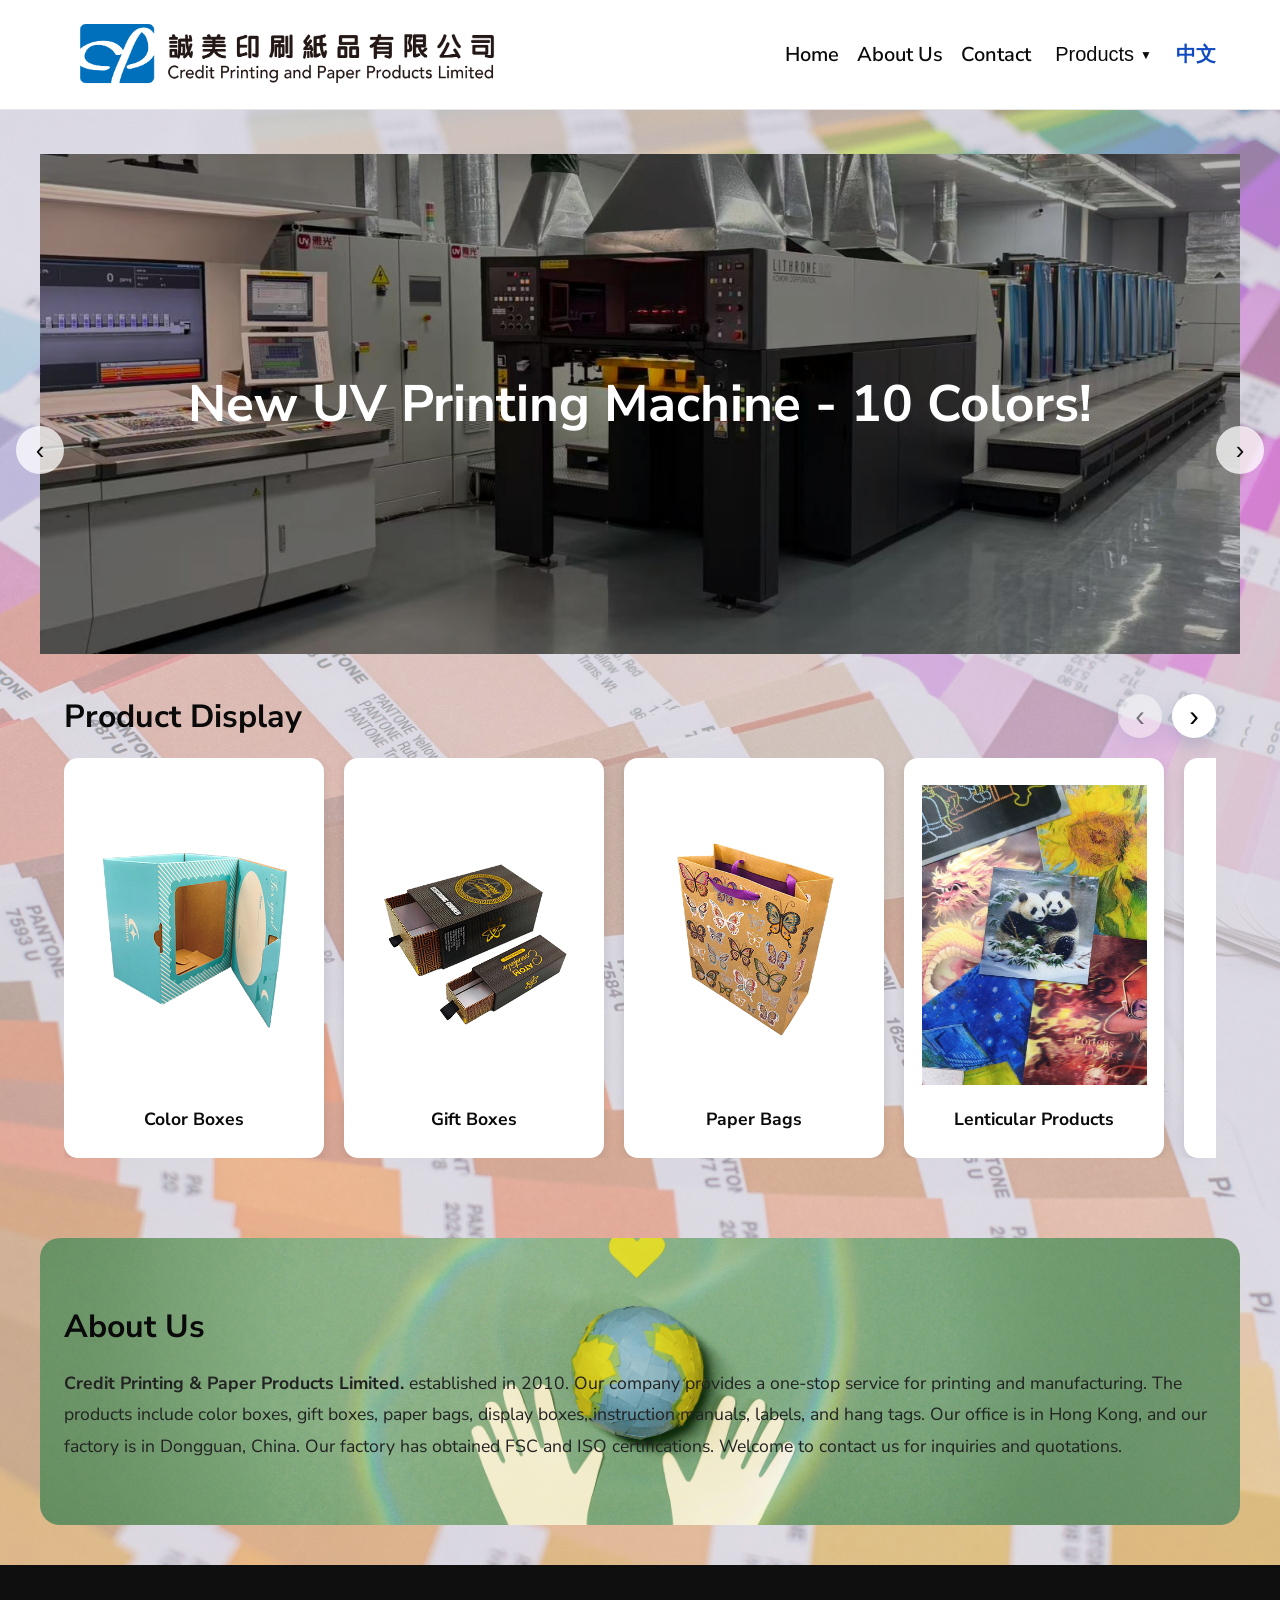
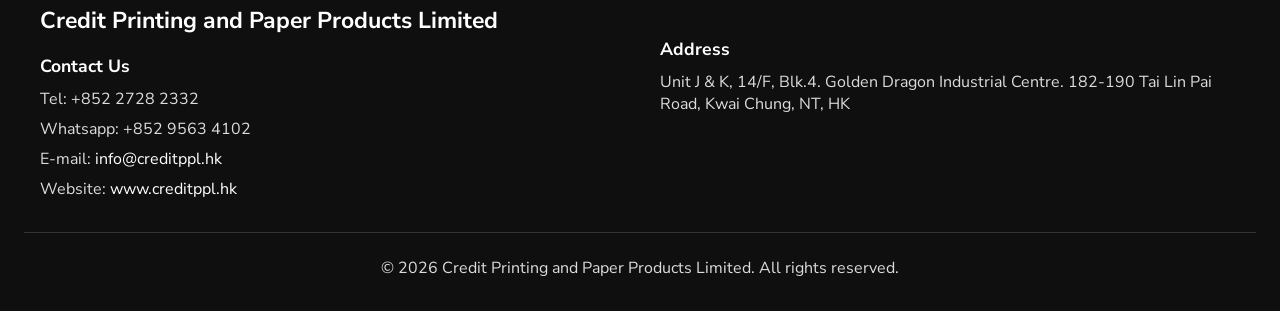
<file: index.html>
<!DOCTYPE html>
<html lang="zh-Hant">
<head>
  <meta charset="UTF-8" />
  <meta name="viewport" content="width=device-width, initial-scale=1.0" />
  <title>Credit Printing</title>
  <link rel="stylesheet" href="styles.css" />
</head>
<body>
  <header class="site-header">
    <div class="header-inner">
      <div class="brand">
        <img src="image/company logo.png" alt="Company Logo" class="logo" />
        <!-- <span class="brand-name">Company</span> -->
      </div>
      <nav class="nav-links">
        <a href="#home">Home</a>
        <a href="#about">About Us</a>
        <a href="#contact">Contact</a>
        <div class="dropdown">
          <button class="dropdown-toggle" aria-expanded="false">Products</button>
          <div class="dropdown-menu">
            <a href="color box.html">Color Boxes</a>
            <a href="gift box.html">Gift Boxes</a>
            <a href="paper bag.html">Paper Bags</a>
            <a href="lenticular.html">Lenticular Products</a>
            <a href="other products.html">Others</a>
          </div>
        </div>
        <a href="index-cn.html" class="eng-link">中文</a>
      </nav>
      <button class="mobile-menu-toggle" aria-label="Open Menu">☰</button>
    </div>
    <div class="mobile-nav">
      <a href="#home">Home</a>
      <a href="#about">About Us</a>
      <a href="#contact">Contact</a>
      <a href="color box.html">Color Boxes</a>
      <a href="gift box.html">Gift Boxes</a>
      <a href="paper bag.html">Paper Bags</a>
      <a href="lenticular.html">Lenticular Products</a>
      <a href="other products.html">Others</a>
      <a href="index-cn.html" class="eng-link">中文</a>
    </div>
  </header>

<br>
<br>

  <main>
    <section id="home" class="hero-carousel">
      <div class="carousel" id="carousel">
        <div class="slide" style="background-image:url('image/machine_5-UV.jpg')">
          <div class="slide-caption">
            <h1 class="typewriter-heading" aria-label="New UV Printing Machine - 10 Colors!">
              <span aria-hidden="true">New UV Printing Machine - 10 Colors!</span>
            </h1>
          </div>
        </div>
        <div class="slide active" style="background-image:url('image/machine_1.2.jpg')">
          <div class="slide-caption">
            <h1 class="typewriter-heading" aria-label="Service with sincerity.">
              <span aria-hidden="true">Service with sincerity.</span>
            </h1>
          </div>
        </div>
        <div class="slide" style="background-image:url('image/machine_2.2.jpg')">
          <div class="slide-caption">
            <h1 class="typewriter-heading" aria-label="Striving for perfection.">
              <span aria-hidden="true">Striving for perfection.</span>
            </h1>
          </div>
        </div>
        <div class="slide" style="background-image:url('image/machine_3.2.jpg')">
          <div class="slide-caption">
            <h1 class="typewriter-heading" aria-label="One-stop service for printing and manufacturing.">
              <span aria-hidden="true">One-stop service for printing and manufacturing.</span>
            </h1>
          </div>
        </div>
        <div class="slide" style="background-image:url('image/machine_4.2.png')">
          <div class="slide-caption">
            <h1 class="typewriter-heading" aria-label="Customized production.">
              <span aria-hidden="true">Customized production.</span>
            </h1>
          </div>
        </div>
        <div class="slide" style="background-image:url('image/lenticular.jpg')">
          <div class="slide-caption">
            <h1 class="typewriter-heading" aria-label="Perfect color display.">
              <span aria-hidden="true">Perfect color display.</span>
            </h1>
          </div>
        </div>        
      </div>
      <div class="carousel-controls">
        <button class="carousel-prev" aria-label="上一張">‹</button>
        <button class="carousel-next" aria-label="下一張">›</button>
      </div>
    </section>

    <section class="gallery-section">
      <div class="gallery-header">
        <h2>Product Display</h2>
        <div class="gallery-nav" aria-label="Gallery navigation">
          <button class="gallery-prev" type="button" aria-label="Previous products">‹</button>
          <button class="gallery-next" type="button" aria-label="Next products">›</button>
        </div>
      </div>

      <div class="gallery-slider" aria-label="Product Display Slider">
        <div class="gallery-track">
          <article class="gallery-item" id="color-boxes">
            <a href="color box.html">
              <img src="image/color box.png" alt="Color Boxes" />
            </a>
            <p>Color Boxes</p>
          </article>
          <article class="gallery-item" id="gift-boxes">
            <a href="gift box.html">
              <img src="image/gift box.png" alt="Gift Boxes" />
            </a>
            <p>Gift Boxes</p>
          </article>
          <article class="gallery-item" id="paper-bags">
            <a href="paper bag.html">
              <img src="image/paper bag.png" alt="Paper Bags" />
            </a>
            <p>Paper Bags</p>
          </article>
          <article class="gallery-item" id="lenticular">
            <a href="lenticular.html">
              <img src="image-lenticular/lenti products.jpg" alt="Lenticular Products" />
            </a>
            <p>Lenticular Products</p>
          </article>
          <article class="gallery-item" id="others">
            <a href="other products.html">
              <img src="image/other.png" alt="Others" />
            </a>
            <p>Others</p>
          </article>
        </div>
      </div>
    </section>
  </main>

  <section id="about" class="about-section">
    <div class="about-content">
      <h1 class="typewriter-heading" aria-label="About Us">
        <span aria-hidden="true">About Us</span>
      </h1>
      <p>
        <strong>Credit Printing & Paper Products Limited.</strong> established in 2010. Our company provides a one-stop service for printing and manufacturing. The products include color boxes, gift boxes, paper bags, display boxes, instruction manuals, labels, and hang tags. 
Our office is in Hong Kong, and our factory is in Dongguan, China. Our factory has obtained FSC and ISO certifications. Welcome to contact us for inquiries and quotations.
      </p>
    </div>
  <br>
  </section>

  <footer id="contact" class="site-footer">
    <div class="footer-content">
      <div class="footer-left">
        <div class="footer-logo">Credit Printing and Paper Products Limited</div>
        <h3>Contact Us</h3>
        <p>Tel: +852 2728 2332</p>
        <p>Whatsapp: +852 9563 4102</p>
        <p>E-mail: <a href="mailto:info@creditppl.hk">info@creditppl.hk</a></p>
        <p>Website: <a href="https://www.creditppl.hk" target="_blank">www.creditppl.hk</a></p>
      </div>
      <div class="footer-right">
        <h3>Address</h3>
        <p>Unit J & K, 14/F, Blk.4. Golden Dragon Industrial Centre.
182-190 Tai Lin Pai Road, Kwai Chung, NT, HK</p>
      </div>
    </div>
    <div class="footer-bottom">
      <p>© 2026 Credit Printing and Paper Products Limited. All rights reserved.</p>
    </div>
  </footer>

  <script src="script.js"></script>
</body>
</html>
</file>
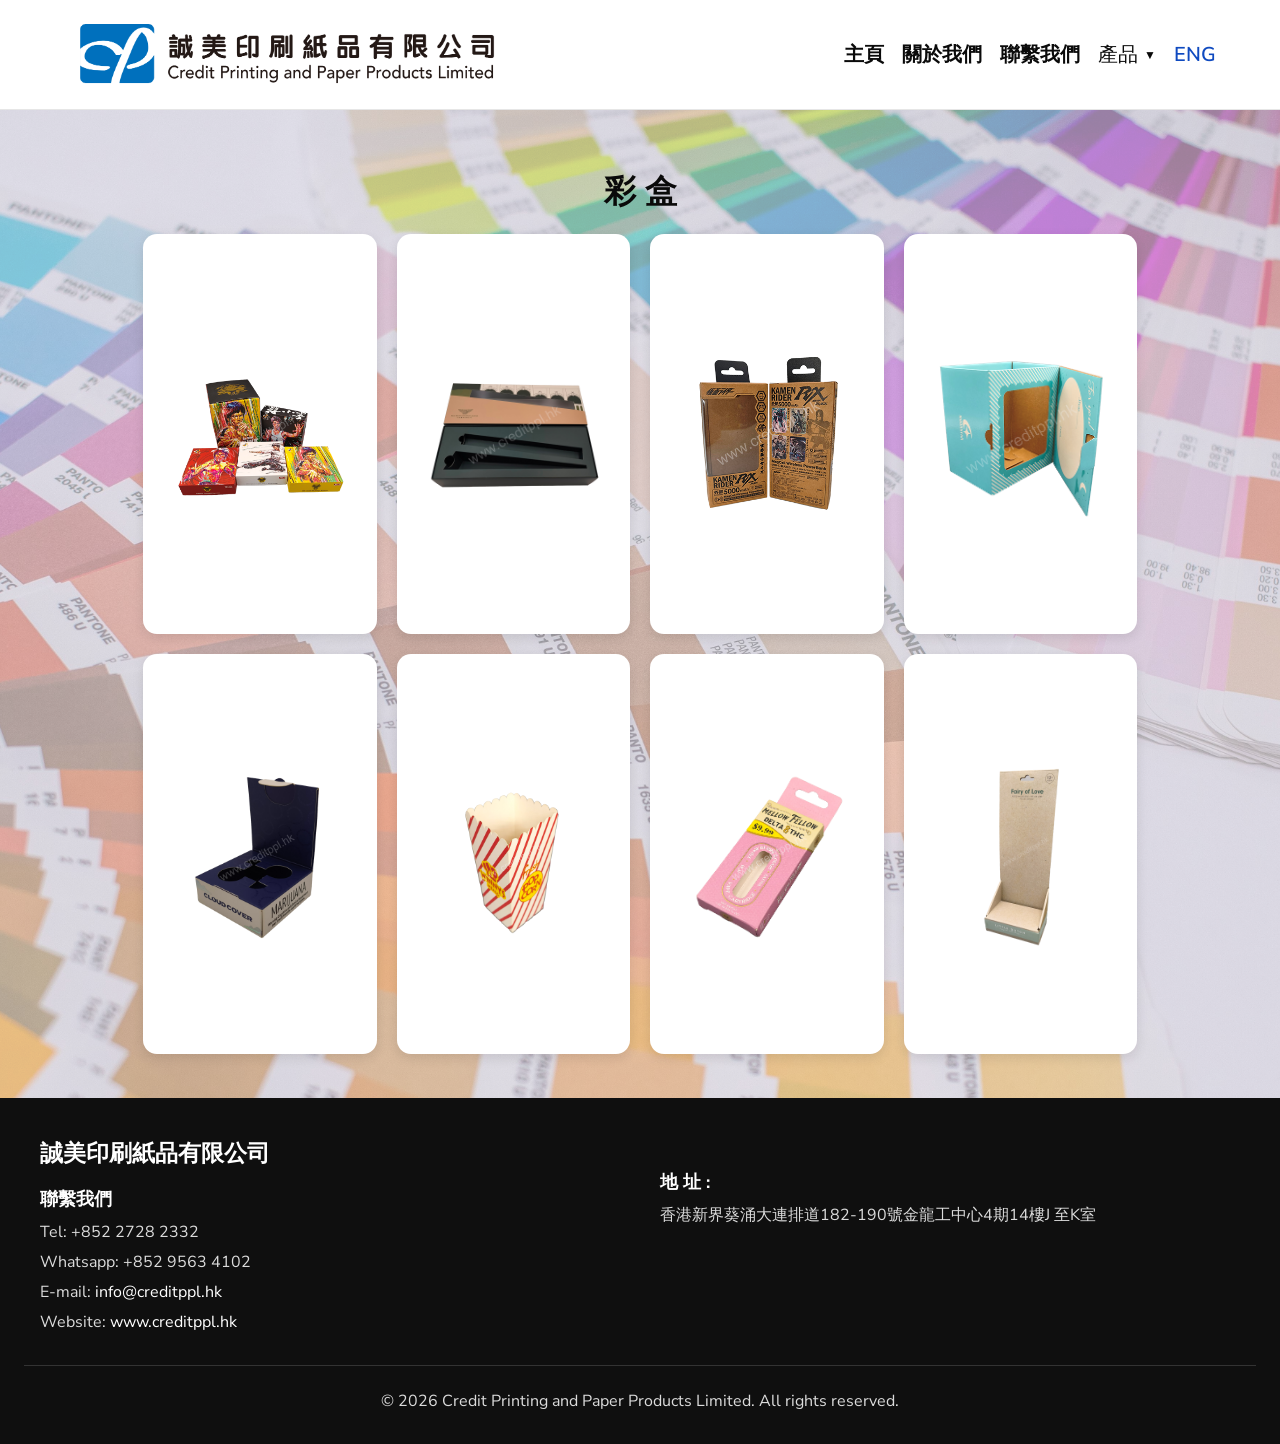
<file: color box-cn.html>
<!DOCTYPE html>
<html lang="zh-Hant">
<head>
  <meta charset="UTF-8" />
  <meta name="viewport" content="width=device-width, initial-scale=1.0" />
  <title>Color Boxes</title>
  <link rel="stylesheet" href="styles.css" />
  <style>
* {
  margin: 0;
  padding: 0;
  box-sizing: border-box;
}

body {
  padding-top: 150px;
}

h1 {
  text-align: center;
  padding: 20px;
}

.gallery {
  display: grid;
  grid-template-columns: repeat(auto-fit, minmax(min(100%, 220px), 1fr));
  gap: 20px;
  padding: 0 15px;
  width: 80%;
  max-width: 1160px;
  margin: 0 auto;
}

 /* .gallery-item {
  display: block;
  position: relative;
  width: calc((100% - 60px) / 3);
  aspect-ratio: 1 / 1;
  object-fit: fill;
  margin: 10px;
  cursor: pointer;
  transition: transform 0.5s ease;
}  */

.gallery-item {
  position: relative;
  width: 100%;
  object-fit: contain;
  cursor: pointer;
  transition: transform 0.5s ease;
} 

.gallery-item:hover {
  transform: scale(1.1);
}

/* The Modal (background) */
.modal {
  display: none;
  position: fixed;
  z-index: 1000;
  left: 0;
  top: 0;
  width: 100%;
  height: 100%;
  background-color: rgba(0, 0, 0, 0.8);
  align-items: center;
  justify-content: center;
  transition: opacity 0.5s ease;
}

/* Modal content (image) */
.modal-content {
  position: relative;
  width: 90%;
  height: auto;
  max-width: 90%;
  max-height: 90%;
  border-radius: 5px;
  overflow: hidden;
  animation: zoomIn 0.5s;
  object-fit: contain;
}

@keyframes zoomIn {
  from {transform: scale(0.6);}
  to {transform: scale(1);}
}

.modal.show {
  display: flex;
  opacity: 1;
}

/* Close button */
.close {
  position: absolute;
  top: 10px;
  right: 15px;
  color: #ffffff;
  font-size: 35px;
  font-weight: bold;
  cursor: pointer;
  transition: transform 0.3s;
}

/* Caption of modal image */
.caption {
  position: absolute;
  bottom: 15px;
  width: 100%;
  text-align: center;
  color: #ffffff;
  font-size: 24px;
}

</style>
</head>
<body>
  <header class="site-header">
    <div class="header-inner">
      <div class="brand">
        <img src="image/company logo.png" alt="Company Logo" class="logo" />
        <!-- <span class="brand-name">Company</span> -->
      </div>
      <nav class="nav-links">
        <a href="index-cn.html#home">主頁</a>
        <a href="index-cn.html#about">關於我們</a>
        <a href="#contact">聯繫我們</a>
        <div class="dropdown">
          <button class="dropdown-toggle" aria-expanded="false">產品</button>
          <div class="dropdown-menu">
            <a href="color box-cn.html">彩 盒</a>
            <a href="gift box-cn.html">禮品盒</a>
            <a href="paper bag-cn.html">紙 袋</a>
            <a href="lenticular-cn.html">光柵片產品</a>
            <a href="other products-cn.html">其他產品</a>
          </div>
        </div>
        <a href="index.html" class="eng-link">ENG</a>
      </nav>
      <button class="mobile-menu-toggle" aria-label="Open Menu">☰</button>
    </div>
    <div class="mobile-nav">
      <a href="index-cn.html#home">主頁</a>
      <a href="index-cn.html#about">關於我們</a>
      <a href="#contact">聯繫我們</a>
      <a href="color box-cn.html">彩 盒</a>
      <a href="gift box-cn.html">禮品盒</a>
      <a href="paper bag-cn.html">紙 袋</a>
      <a href="lenticular-cn.html">光柵片產品</a>
      <a href="other products-cn.html">其他產品</a>
      <a href="index.html" class="eng-link">ENG</a>
    </div>
  </header>

<h1>彩 盒</h1>    
<div class="gallery">
  <img src="image-colorbox-260528/CB0001.png" alt="Color box 1" class="gallery-item" onclick="openModal('modal1', 'Color Box 1')" width="600" height="400">
  <img src="image-colorbox-260528/CB0002.png" alt="Color box 2" class="gallery-item" onclick="openModal('modal2', 'Color Box 2')" width="600" height="400">
  <img src="image-colorbox-260528/CB0003.png" alt="Color box 3" class="gallery-item" onclick="openModal('modal3', 'Color Box 3')" width="600" height="400">
  <img src="image-colorbox-260528/CB0004.png" alt="Color box 4" class="gallery-item" onclick="openModal('modal4', 'Color Box 4')" width="600" height="400">
  <img src="image-colorbox-260528/CB0005.png" alt="Color box 5" class="gallery-item" onclick="openModal('modal5', 'Color Box 5')" width="600" height="400">
  <img src="image-colorbox-260528/CB0006.png" alt="Color box 6" class="gallery-item" onclick="openModal('modal6', 'Color Box 6')" width="600" height="400">
  <img src="image-colorbox-260528/CB0007.png" alt="Color box 7" class="gallery-item" onclick="openModal('modal7', 'Color Box 7')" width="600" height="400">
  <img src="image-colorbox-260528/CB0008.png" alt="Color box 8" class="gallery-item" onclick="openModal('modal8', 'Color Box 8')" width="600" height="400">
</div>

<div id="modal1" class="modal">
  <span class="close" onclick="closeModal('modal1')">&times;</span>
  <img src="image-colorbox-260528/CB0001.png" alt="Color Box 1" class="modal-content" width="600" height="400">
  <div class="caption"></div>
</div>

<div id="modal2" class="modal">
  <span class="close" onclick="closeModal('modal2')">&times;</span>
  <img src="image-colorbox-260528/CB0002.png" alt="Color Box 2" class="modal-content" width="600" height="400">
  <div class="caption"></div>
</div>

<div id="modal3" class="modal">
  <span class="close" onclick="closeModal('modal3')">&times;</span>
  <img src="image-colorbox-260528/CB0003.png" alt="Color Box 3" class="modal-content" width="600" height="400">
  <div class="caption"></div>
</div>

<div id="modal4" class="modal">
  <span class="close" onclick="closeModal('modal4')">&times;</span>
  <img src="image-colorbox-260528/CB0004.png" alt="Color Box 4" class="modal-content" width="600" height="400">
  <div class="caption"></div>
</div>

<div id="modal5" class="modal">
  <span class="close" onclick="closeModal('modal5')">&times;</span>
  <img src="image-colorbox-260528/CB0005.png" alt="Color Box 5" class="modal-content" width="600" height="400">
  <div class="caption"></div>
</div>

<div id="modal6" class="modal">
  <span class="close" onclick="closeModal('modal6')">&times;</span>
  <img src="image-colorbox-260528/CB0006.png" alt="Color Box 6" class="modal-content" width="600" height="400">
  <div class="caption"></div>
  </div>

<div id="modal7" class="modal">
  <span class="close" onclick="closeModal('modal7')">&times;</span>
  <img src="image-colorbox-260528/CB0007.png" alt="Color Box 7" class="modal-content" width="600" height="400">
  <div class="caption"></div>
</div>

<div id="modal8" class="modal">
  <span class="close" onclick="closeModal('modal8')">&times;</span>
  <img src="image-colorbox-260528/CB0008.png" alt="Color Box 8" class="modal-content" width="600" height="400">
  <div class="caption"></div>
</div>

<br>
<br>

  <footer id="contact" class="site-footer">
    <div class="footer-content">
      <div class="footer-left">
        <div class="footer-logo">誠美印刷紙品有限公司</div>
        <h3>聯繫我們</h3>
        <p>Tel: +852 2728 2332</p>
        <p>Whatsapp: +852 9563 4102</p>
        <p>E-mail: <a href="mailto:info@creditppl.hk">info@creditppl.hk</a></p>
        <p>Website: <a href="https://www.creditppl.hk" target="_blank">www.creditppl.hk</a></p>
      </div>
      <div class="footer-right">
        <h3>地 址 :</h3>
        <p>香港新界葵涌大連排道182-190號金龍工中心4期14樓J 至K室</p>
      </div>
    </div>
    <div class="footer-bottom">
      <p>© 2026 Credit Printing and Paper Products Limited. All rights reserved.</p>
    </div>
  </footer>

<script>
function openModal(modalId, caption) {
  let modal = document.getElementById(modalId);
  modal.style.display = "flex";
  modal.classList.add("show");
  let message = modal.querySelector(".caption");
  message.innerText = caption;
}

function closeModal(modalId) {
  let modal = document.getElementById(modalId);
  modal.classList.remove("show");
  setTimeout(function () {
    modal.style.display = "none";
    modal.querySelector(".caption").innerText = "";
  }, 300);
}

const dropdown = document.querySelector('.dropdown');
const dropdownToggle = document.querySelector('.dropdown-toggle');
const mobileMenuToggle = document.querySelector('.mobile-menu-toggle');
const mobileNav = document.querySelector('.mobile-nav');

if (dropdownToggle) {
  dropdownToggle.addEventListener('click', () => {
    dropdown.classList.toggle('open');
  });
}

if (mobileMenuToggle) {
  mobileMenuToggle.addEventListener('click', () => {
    mobileNav.classList.toggle('open');
  });
}

document.addEventListener('click', (event) => {
  if (dropdown && !dropdown.contains(event.target)) {
    dropdown.classList.remove('open');
  }
});
</script>
</body>
</html>
</file>
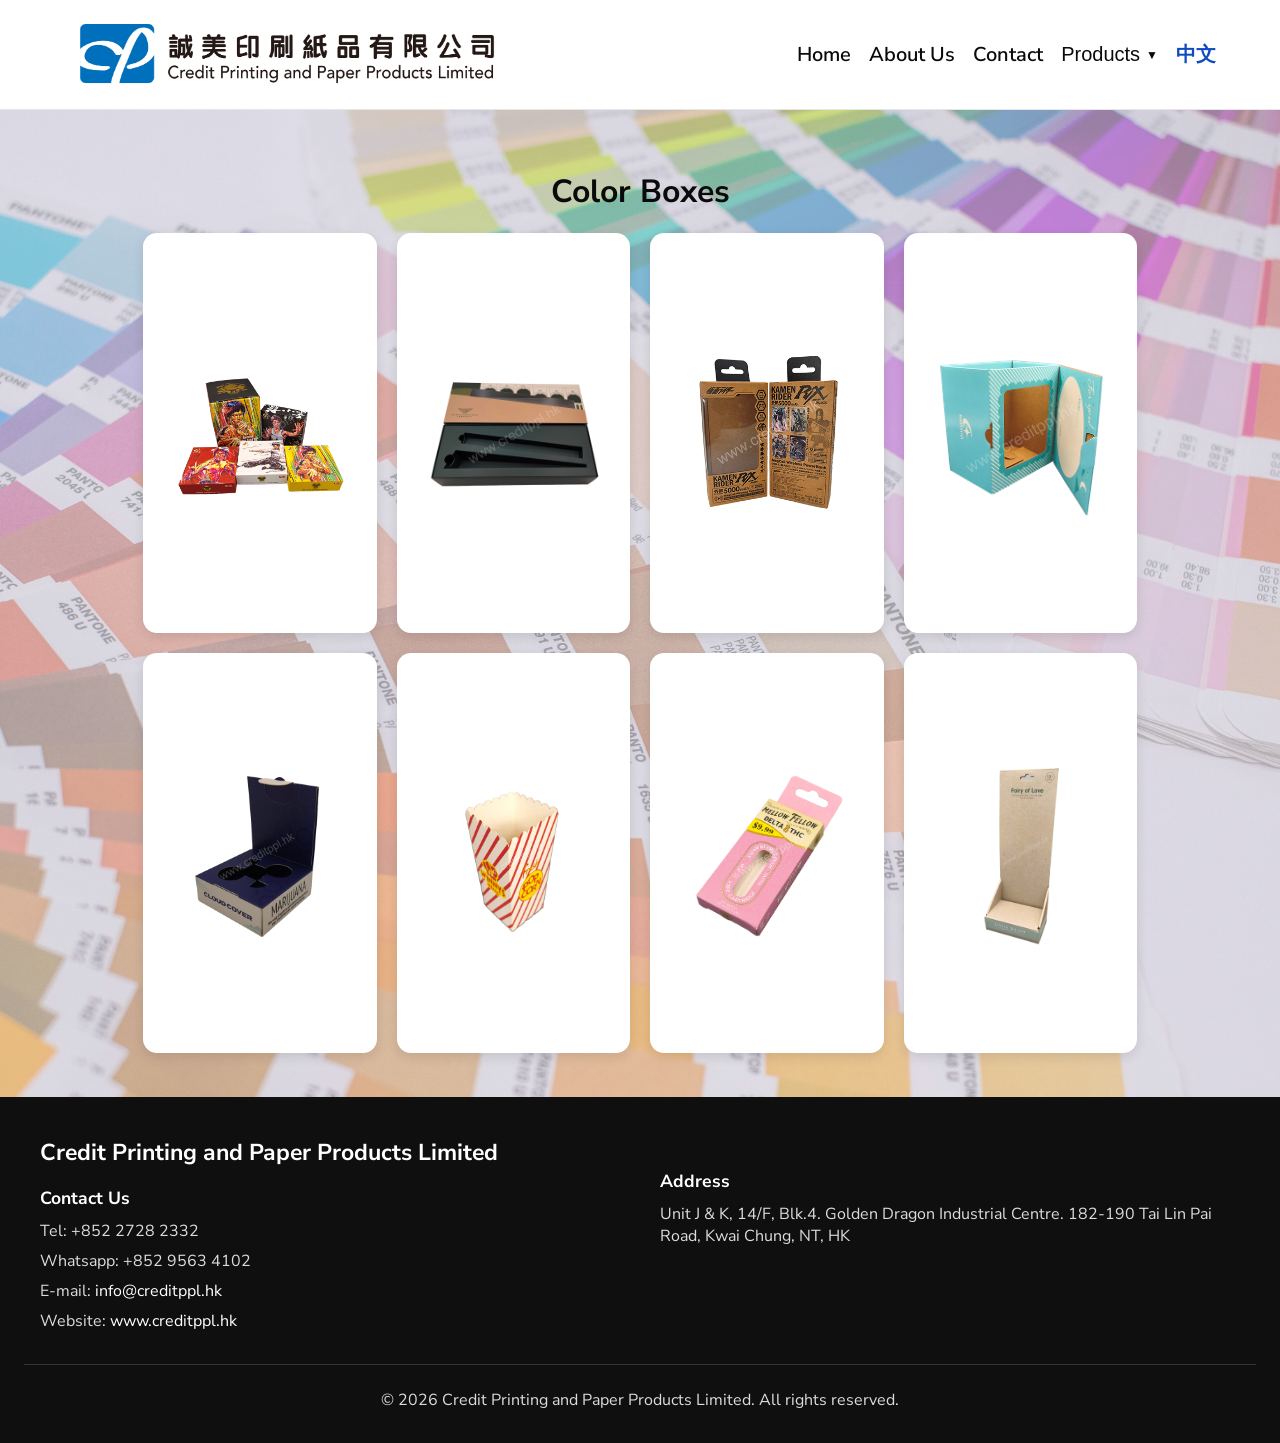
<file: color box.html>
<!DOCTYPE html>
<html lang="zh-Hant">
<head>
  <meta charset="UTF-8" />
  <meta name="viewport" content="width=device-width, initial-scale=1.0" />
  <title>Color Boxes</title>
  <link rel="stylesheet" href="styles.css" />
  <style>
* {
  margin: 0;
  padding: 0;
  box-sizing: border-box;
}

body {
  padding-top: 150px;
}

h1 {
  text-align: center;
  padding: 20px;
}

.gallery {
  display: grid;
  grid-template-columns: repeat(auto-fit, minmax(min(100%, 220px), 1fr));
  gap: 20px;
  padding: 0 15px;
  width: 80%;
  max-width: 1160px;
  margin: 0 auto;
}

 /* .gallery-item {
  display: block;
  position: relative;
  width: calc((100% - 60px) / 3);
  aspect-ratio: 1 / 1;
  object-fit: fill;
  margin: 10px;
  cursor: pointer;
  transition: transform 0.5s ease;
}  */

.gallery-item {
  position: relative;
  width: 100%;
  object-fit: contain;
  cursor: pointer;
  transition: transform 0.5s ease;
} 

.gallery-item:hover {
  transform: scale(1.1);
}

/* The Modal (background) */
.modal {
  display: none;
  position: fixed;
  z-index: 1000;
  left: 0;
  top: 0;
  width: 100%;
  height: 100%;
  background-color: rgba(0, 0, 0, 0.8);
  align-items: center;
  justify-content: center;
  transition: opacity 0.5s ease;
}

/* Modal content (image) */
.modal-content {
  position: relative;
  width: 90%;
  height: auto;
  max-width: 90%;
  max-height: 90%;
  border-radius: 5px;
  overflow: hidden;
  animation: zoomIn 0.5s;
  object-fit: contain;
}

@keyframes zoomIn {
  from {transform: scale(0.6);}
  to {transform: scale(1);}
}

.modal.show {
  display: flex;
  opacity: 1;
}

/* Close button */
.close {
  position: absolute;
  top: 10px;
  right: 15px;
  color: #ffffff;
  font-size: 35px;
  font-weight: bold;
  cursor: pointer;
  transition: transform 0.3s;
}

/* Caption of modal image */
.caption {
  position: absolute;
  bottom: 15px;
  width: 100%;
  text-align: center;
  color: #ffffff;
  font-size: 24px;
}

</style>
</head>
<body>
  <header class="site-header">
    <div class="header-inner">
      <div class="brand">
        <img src="image/company logo.png" alt="Company Logo" class="logo" />
        <!-- <span class="brand-name">Company</span> -->
      </div>
      <nav class="nav-links">
        <a href="index.html#home">Home</a>
        <a href="index.html#about">About Us</a>
        <a href="#contact">Contact</a>
        <div class="dropdown">
          <button class="dropdown-toggle" aria-expanded="false">Products</button>
          <div class="dropdown-menu">
            <a href="color box.html">Color Boxes</a>
            <a href="gift box.html">Gift Boxes</a>
            <a href="paper bag.html">Paper Bags</a>
            <a href="lenticular.html">Lenticular Products</a>
            <a href="other products.html">Others</a>
          </div>
        </div>
        <a href="index-cn.html" class="eng-link">中文</a>
      </nav>
      <button class="mobile-menu-toggle" aria-label="Open Menu">☰</button>
    </div>
    <div class="mobile-nav">
        <a href="index.html#home">Home</a>
        <a href="index.html#about">About Us</a>
      <a href="#contact">Contact</a>
      <a href="color box.html">Color Boxes</a>
      <a href="gift box.html">Gift Boxes</a>
      <a href="paper bag.html">Paper Bags</a>
      <a href="lenticular.html">Lenticular Products</a>
      <a href="other products.html">Others</a>
      <a href="index-cn.html" class="eng-link">中文</a>
    </div>
  </header>

<h1>Color Boxes</h1>
    
<div class="gallery">
  <img src="image-colorbox-260528/CB0001.png" alt="Color box 1" class="gallery-item" onclick="openModal('modal1', 'Color Box 1')" width="600" height="400">
  <img src="image-colorbox-260528/CB0002.png" alt="Color box 2" class="gallery-item" onclick="openModal('modal2', 'Color Box 2')" width="600" height="400">
  <img src="image-colorbox-260528/CB0003.png" alt="Color box 3" class="gallery-item" onclick="openModal('modal3', 'Color Box 3')" width="600" height="400">
  <img src="image-colorbox-260528/CB0004.png" alt="Color box 4" class="gallery-item" onclick="openModal('modal4', 'Color Box 4')" width="600" height="400">
  <img src="image-colorbox-260528/CB0005.png" alt="Color box 5" class="gallery-item" onclick="openModal('modal5', 'Color Box 5')" width="600" height="400">
  <img src="image-colorbox-260528/CB0006.png" alt="Color box 6" class="gallery-item" onclick="openModal('modal6', 'Color Box 6')" width="600" height="400">
  <img src="image-colorbox-260528/CB0007.png" alt="Color box 7" class="gallery-item" onclick="openModal('modal7', 'Color Box 7')" width="600" height="400">
  <img src="image-colorbox-260528/CB0008.png" alt="Color box 8" class="gallery-item" onclick="openModal('modal8', 'Color Box 8')" width="600" height="400">
</div>

<div id="modal1" class="modal">
  <span class="close" onclick="closeModal('modal1')">&times;</span>
  <img src="image-colorbox-260528/CB0001.png" alt="Color Box 1" class="modal-content" width="600" height="400">
  <div class="caption"></div>
</div>

<div id="modal2" class="modal">
  <span class="close" onclick="closeModal('modal2')">&times;</span>
  <img src="image-colorbox-260528/CB0002.png" alt="Color Box 2" class="modal-content" width="600" height="400">
  <div class="caption"></div>
</div>

<div id="modal3" class="modal">
  <span class="close" onclick="closeModal('modal3')">&times;</span>
  <img src="image-colorbox-260528/CB0003.png" alt="Color Box 3" class="modal-content" width="600" height="400">
  <div class="caption"></div>
</div>

<div id="modal4" class="modal">
  <span class="close" onclick="closeModal('modal4')">&times;</span>
  <img src="image-colorbox-260528/CB0004.png" alt="Color Box 4" class="modal-content" width="600" height="400">
  <div class="caption"></div>
</div>

<div id="modal5" class="modal">
  <span class="close" onclick="closeModal('modal5')">&times;</span>
  <img src="image-colorbox-260528/CB0005.png" alt="Color Box 5" class="modal-content" width="600" height="400">
  <div class="caption"></div>
</div>

<div id="modal6" class="modal">
  <span class="close" onclick="closeModal('modal6')">&times;</span>
  <img src="image-colorbox-260528/CB0006.png" alt="Color Box 6" class="modal-content" width="600" height="400">
  <div class="caption"></div>
  </div>

<div id="modal7" class="modal">
  <span class="close" onclick="closeModal('modal7')">&times;</span>
  <img src="image-colorbox-260528/CB0007.png" alt="Color Box 7" class="modal-content" width="600" height="400">
  <div class="caption"></div>
</div>

<div id="modal8" class="modal">
  <span class="close" onclick="closeModal('modal8')">&times;</span>
  <img src="image-colorbox-260528/CB0008.png" alt="Color Box 8" class="modal-content" width="600" height="400">
  <div class="caption"></div>
</div>

<br>
<br>

 <footer id="contact" class="site-footer">
  <div class="footer-content">
      <div class="footer-left">
      <div class="footer-logo">Credit Printing and Paper Products Limited</div>
      <h3>Contact Us</h3>
      <p>Tel: +852 2728 2332</p>
      <p>Whatsapp: +852 9563 4102</p>
      <p>E-mail: <a href="mailto:info@creditppl.hk">info@creditppl.hk</a></p>
      <p>Website: <a href="https://www.creditppl.hk" target="_blank">www.creditppl.hk</a></p>
    </div>
    <div class="footer-right">
      <h3>Address</h3>
      <p>Unit J & K, 14/F, Blk.4. Golden Dragon Industrial Centre.
182-190 Tai Lin Pai Road, Kwai Chung, NT, HK</p>
    </div>
  </div>
  <div class="footer-bottom">
    <p>© 2026 Credit Printing and Paper Products Limited. All rights reserved.</p>
  </div>
</footer>

<script>
function openModal(modalId, caption) {
  let modal = document.getElementById(modalId);
  modal.style.display = "flex";
  modal.classList.add("show");
  let message = modal.querySelector(".caption");
  message.innerText = caption;
}

function closeModal(modalId) {
  let modal = document.getElementById(modalId);
  modal.classList.remove("show");
  setTimeout(function () {
    modal.style.display = "none";
    modal.querySelector(".caption").innerText = "";
  }, 300);
}

const dropdown = document.querySelector('.dropdown');
const dropdownToggle = document.querySelector('.dropdown-toggle');
const mobileMenuToggle = document.querySelector('.mobile-menu-toggle');
const mobileNav = document.querySelector('.mobile-nav');

if (dropdownToggle) {
  dropdownToggle.addEventListener('click', () => {
    dropdown.classList.toggle('open');
  });
}

if (mobileMenuToggle) {
  mobileMenuToggle.addEventListener('click', () => {
    mobileNav.classList.toggle('open');
  });
}

document.addEventListener('click', (event) => {
  if (dropdown && !dropdown.contains(event.target)) {
    dropdown.classList.remove('open');
  }
});
</script>
</body>
</html>
</file>
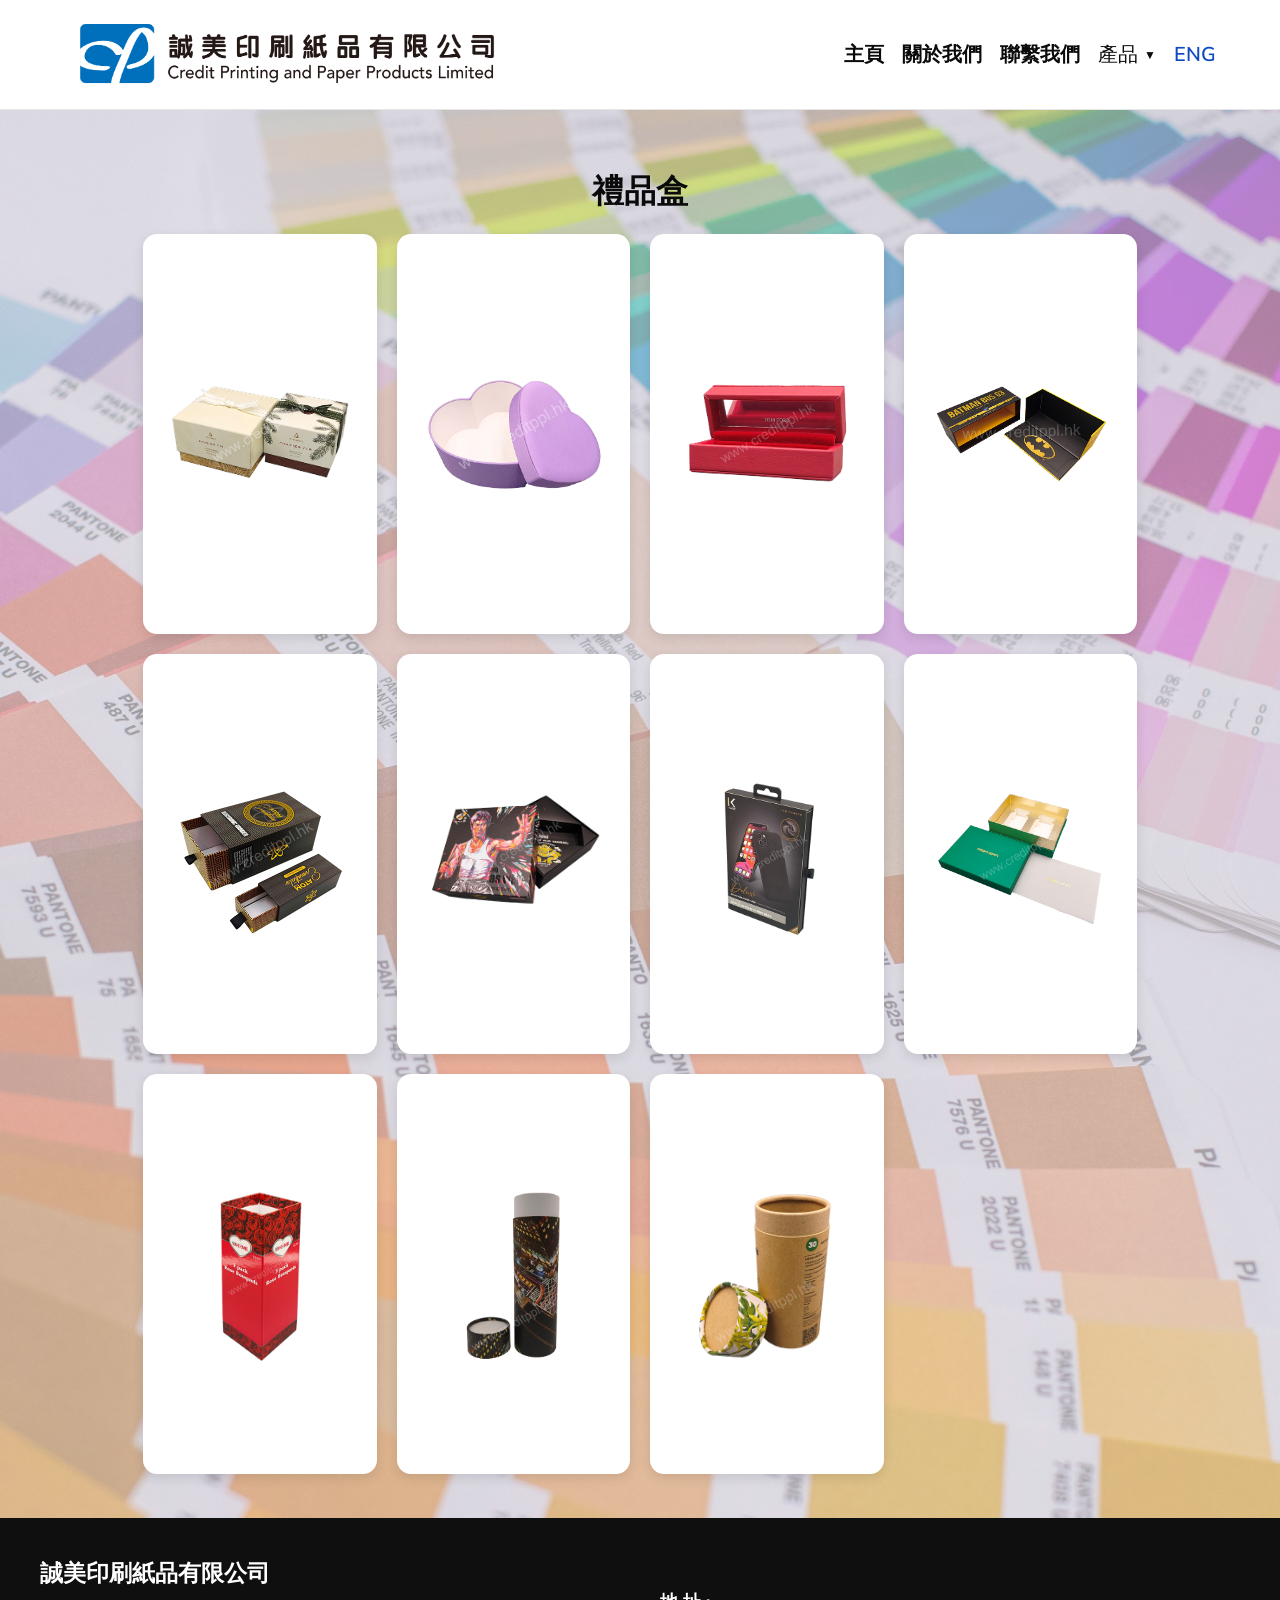
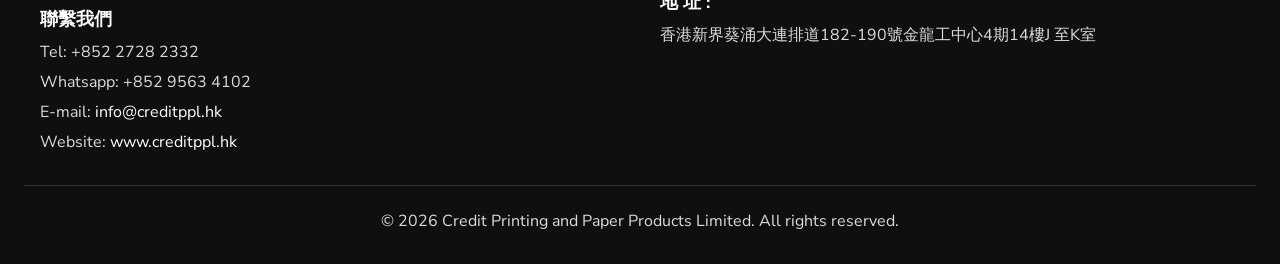
<file: gift box-cn.html>
<!DOCTYPE html>
<html lang="zh-Hant">
<head>
  <meta charset="UTF-8" />
  <meta name="viewport" content="width=device-width, initial-scale=1.0" />
  <title>Gift Boxes</title>
  <link rel="stylesheet" href="styles.css" />
  <style>
* {
  margin: 0;
  padding: 0;
  box-sizing: border-box;
}

body {
  padding-top: 150px;
}

h1 {
  text-align: center;
  padding: 20px;
}

.gallery {
  display: grid;
  grid-template-columns: repeat(auto-fit, minmax(min(100%, 220px), 1fr));
  gap: 20px;
  padding: 0 15px;
  width: 80%;
  max-width: 1160px;
  margin: 0 auto;
}

 /* .gallery-item {
  display: block;
  position: relative;
  width: calc((100% - 60px) / 3);
  aspect-ratio: 1 / 1;
  object-fit: fill;
  margin: 10px;
  cursor: pointer;
  transition: transform 0.5s ease;
}  */

.gallery-item {
  position: relative;
  width: 100%;
  object-fit: contain;
  cursor: pointer;
  transition: transform 0.5s ease;
} 

.gallery-item:hover {
  transform: scale(1.1);
}

/* The Modal (background) */
.modal {
  display: none;
  position: fixed;
  z-index: 1000;
  left: 0;
  top: 0;
  width: 100%;
  height: 100%;
  background-color: rgba(0, 0, 0, 0.8);
  align-items: center;
  justify-content: center;
  transition: opacity 0.5s ease;
}

/* Modal content (image) */
.modal-content {
  position: relative;
  width: 90%;
  height: auto;
  max-width: 90%;
  max-height: 90%;
  border-radius: 5px;
  overflow: hidden;
  animation: zoomIn 0.5s;
  object-fit: contain;
}

@keyframes zoomIn {
  from {transform: scale(0.6);}
  to {transform: scale(1);}
}

.modal.show {
  display: flex;
  opacity: 1;
}

/* Close button */
.close {
  position: absolute;
  top: 10px;
  right: 15px;
  color: #ffffff;
  font-size: 35px;
  font-weight: bold;
  cursor: pointer;
  transition: transform 0.3s;
}

/* Caption of modal image */
.caption {
  position: absolute;
  bottom: 15px;
  width: 100%;
  text-align: center;
  color: #ffffff;
  font-size: 24px;
}

</style>
</head>
<body>
  <header class="site-header">
    <div class="header-inner">
      <div class="brand">
        <img src="image/company logo.png" alt="Company Logo" class="logo" />
        <!-- <span class="brand-name">Company</span> -->
      </div>
      <nav class="nav-links">
        <a href="index-cn.html#home">主頁</a>
        <a href="index-cn.html#about">關於我們</a>
        <a href="#contact">聯繫我們</a>
        <div class="dropdown">
          <button class="dropdown-toggle" aria-expanded="false">產品</button>
          <div class="dropdown-menu">
            <a href="color box-cn.html">彩 盒</a>
            <a href="gift box-cn.html">禮品盒</a>
            <a href="paper bag-cn.html">紙 袋</a>
            <a href="lenticular-cn.html">光柵片產品</a>
            <a href="other products-cn.html">其他產品</a>
          </div>
        </div>
        <a href="index.html" class="eng-link">ENG</a>
      </nav>
      <button class="mobile-menu-toggle" aria-label="Open Menu">☰</button>
    </div>
    <div class="mobile-nav">
      <a href="index-cn.html#home">主頁</a>
        <a href="index-cn.html#about">關於我們</a>
      <a href="#contact">聯繫我們</a>
      <a href="color box-cn.html">彩 盒</a>
      <a href="gift box-cn.html">禮品盒</a>
      <a href="paper bag-cn.html">紙 袋</a>
      <a href="lenticular-cn.html">光柵片產品</a>
      <a href="other products-cn.html">其他產品</a>
      <a href="index.html" class="eng-link">ENG</a>
    </div>
  </header>

<h1>禮品盒</h1>
    
<div class="gallery">
  <img src="image-giftbox-260528/GB0001.png" alt="Gift Box 1" class="gallery-item" onclick="openModal('modal1', 'Gift Box 1')" width="600" height="400">
  <img src="image-giftbox-260528/GB0002.png" alt="Gift Box 2" class="gallery-item" onclick="openModal('modal2', 'Gift Box 2')" width="600" height="400">
  <img src="image-giftbox-260528/GB0003.png" alt="Gift Box 3" class="gallery-item" onclick="openModal('modal3', 'Gift Box 3')" width="600" height="400">
  <img src="image-giftbox-260528/GB0004.png" alt="Gift Box 4" class="gallery-item" onclick="openModal('modal4', 'Gift Box 4')" width="600" height="400">
  <img src="image-giftbox-260528/GB0005.png" alt="Gift Box 5" class="gallery-item" onclick="openModal('modal5', 'Gift Box 5')" width="600" height="400">
  <img src="image-giftbox-260528/GB0006.png" alt="Gift Box 6" class="gallery-item" onclick="openModal('modal6', 'Gift Box 6')" width="600" height="400">
  <img src="image-giftbox-260528/GB0007.png" alt="Gift Box 7" class="gallery-item" onclick="openModal('modal7', 'Gift Box 7')" width="600" height="400">
  <img src="image-giftbox-260528/GB0008.png" alt="Gift Box 8" class="gallery-item" onclick="openModal('modal8', 'Gift Box 8')" width="600" height="400">
  <img src="image-giftbox-260528/GB0009.png" alt="Gift Box 9" class="gallery-item" onclick="openModal('modal9', 'Gift Box 9')" width="600" height="400">
  <img src="image-giftbox-260528/GB0010T.png" alt="Gift Box 10" class="gallery-item" onclick="openModal('modal10', 'Gift Box 10')" width="600" height="400">
  <img src="image-giftbox-260528/GB0011T.png" alt="Gift Box 11" class="gallery-item" onclick="openModal('modal11', 'Gift Box 11')" width="600" height="400">
  </div>

<div id="modal1" class="modal">
  <span class="close" onclick="closeModal('modal1')">&times;</span>
  <img src="image-giftbox-260528/GB0001.png" alt="Gift Box 1" class="modal-content" width="600" height="400">
  <div class="caption"></div>
</div>

<div id="modal2" class="modal">
  <span class="close" onclick="closeModal('modal2')">&times;</span>
  <img src="image-giftbox-260528/GB0002.png" alt="Gift Box 2" class="modal-content" width="600" height="400">
  <div class="caption"></div>
</div>

<div id="modal3" class="modal">
  <span class="close" onclick="closeModal('modal3')">&times;</span>
  <img src="image-giftbox-260528/GB0003.png" alt="Gift Box 3" class="modal-content" width="600" height="400">
  <div class="caption"></div>
</div>

<div id="modal4" class="modal">
  <span class="close" onclick="closeModal('modal4')">&times;</span>
  <img src="image-giftbox-260528/GB0004.png" alt="Gift Box 4" class="modal-content" width="600" height="400">
  <div class="caption"></div>
</div>

<div id="modal5" class="modal">
  <span class="close" onclick="closeModal('modal5')">&times;</span>
  <img src="image-giftbox-260528/GB0005.png" alt="Gift Box 5" class="modal-content" width="600" height="400">
  <div class="caption"></div>
</div>

<div id="modal6" class="modal">
  <span class="close" onclick="closeModal('modal6')">&times;</span>
  <img src="image-giftbox-260528/GB0006.png" alt="Gift Box 6" class="modal-content" width="600" height="400">
  <div class="caption"></div>
</div>

<div id="modal7" class="modal">
  <span class="close" onclick="closeModal('modal7')">&times;</span>
  <img src="image-giftbox-260528/GB0007.png" alt="Gift Box 7" class="modal-content" width="600" height="400">
  <div class="caption"></div>
</div>

<div id="modal8" class="modal">
  <span class="close" onclick="closeModal('modal8')">&times;</span>
  <img src="image-giftbox-260528/GB0008.png" alt="Gift Box 8" class="modal-content" width="600" height="400">
  <div class="caption"></div>
</div>

<div id="modal9" class="modal">
  <span class="close" onclick="closeModal('modal9')">&times;</span>
  <img src="image-giftbox-260528/GB0009.png" alt="Gift Box 9" class="modal-content" width="600" height="400">
  <div class="caption"></div>
</div>

<div id="modal10" class="modal">
  <span class="close" onclick="closeModal('modal10')">&times;</span>
  <img src="image-giftbox-260528/GB0010T.png" alt="Gift Box 10" class="modal-content" width="600" height="400">
  <div class="caption"></div>
</div>

<div id="modal11" class="modal">
  <span class="close" onclick="closeModal('modal11')">&times;</span>
  <img src="image-giftbox-260528/GB0011T.png" alt="Gift Box 11" class="modal-content" width="600" height="400">
  <div class="caption"></div>
</div>


<br>
<br>

  <footer id="contact" class="site-footer">
    <div class="footer-content">
      <div class="footer-left">
        <div class="footer-logo">誠美印刷紙品有限公司</div>
        <h3>聯繫我們</h3>
        <p>Tel: +852 2728 2332</p>
        <p>Whatsapp: +852 9563 4102</p>
        <p>E-mail: <a href="mailto:info@creditppl.hk">info@creditppl.hk</a></p>
        <p>Website: <a href="https://www.creditppl.hk" target="_blank">www.creditppl.hk</a></p>
      </div>
      <div class="footer-right">
        <h3>地 址 :</h3>
        <p>香港新界葵涌大連排道182-190號金龍工中心4期14樓J 至K室</p>
      </div>
    </div>
    <div class="footer-bottom">
      <p>© 2026 Credit Printing and Paper Products Limited. All rights reserved.</p>
    </div>
  </footer>

<script>
function openModal(modalId, caption) {
  let modal = document.getElementById(modalId);
  modal.style.display = "flex";
  modal.classList.add("show");
  let message = modal.querySelector(".caption");
  message.innerText = caption;
}

function closeModal(modalId) {
  let modal = document.getElementById(modalId);
  modal.classList.remove("show");
  setTimeout(function () {
    modal.style.display = "none";
    modal.querySelector(".caption").innerText = "";
  }, 300);
}

const dropdown = document.querySelector('.dropdown');
const dropdownToggle = document.querySelector('.dropdown-toggle');
const mobileMenuToggle = document.querySelector('.mobile-menu-toggle');
const mobileNav = document.querySelector('.mobile-nav');

if (dropdownToggle) {
  dropdownToggle.addEventListener('click', () => {
    dropdown.classList.toggle('open');
  });
}

if (mobileMenuToggle) {
  mobileMenuToggle.addEventListener('click', () => {
    mobileNav.classList.toggle('open');
  });
}

document.addEventListener('click', (event) => {
  if (dropdown && !dropdown.contains(event.target)) {
    dropdown.classList.remove('open');
  }
});
</script>
</body>
</html>
</file>
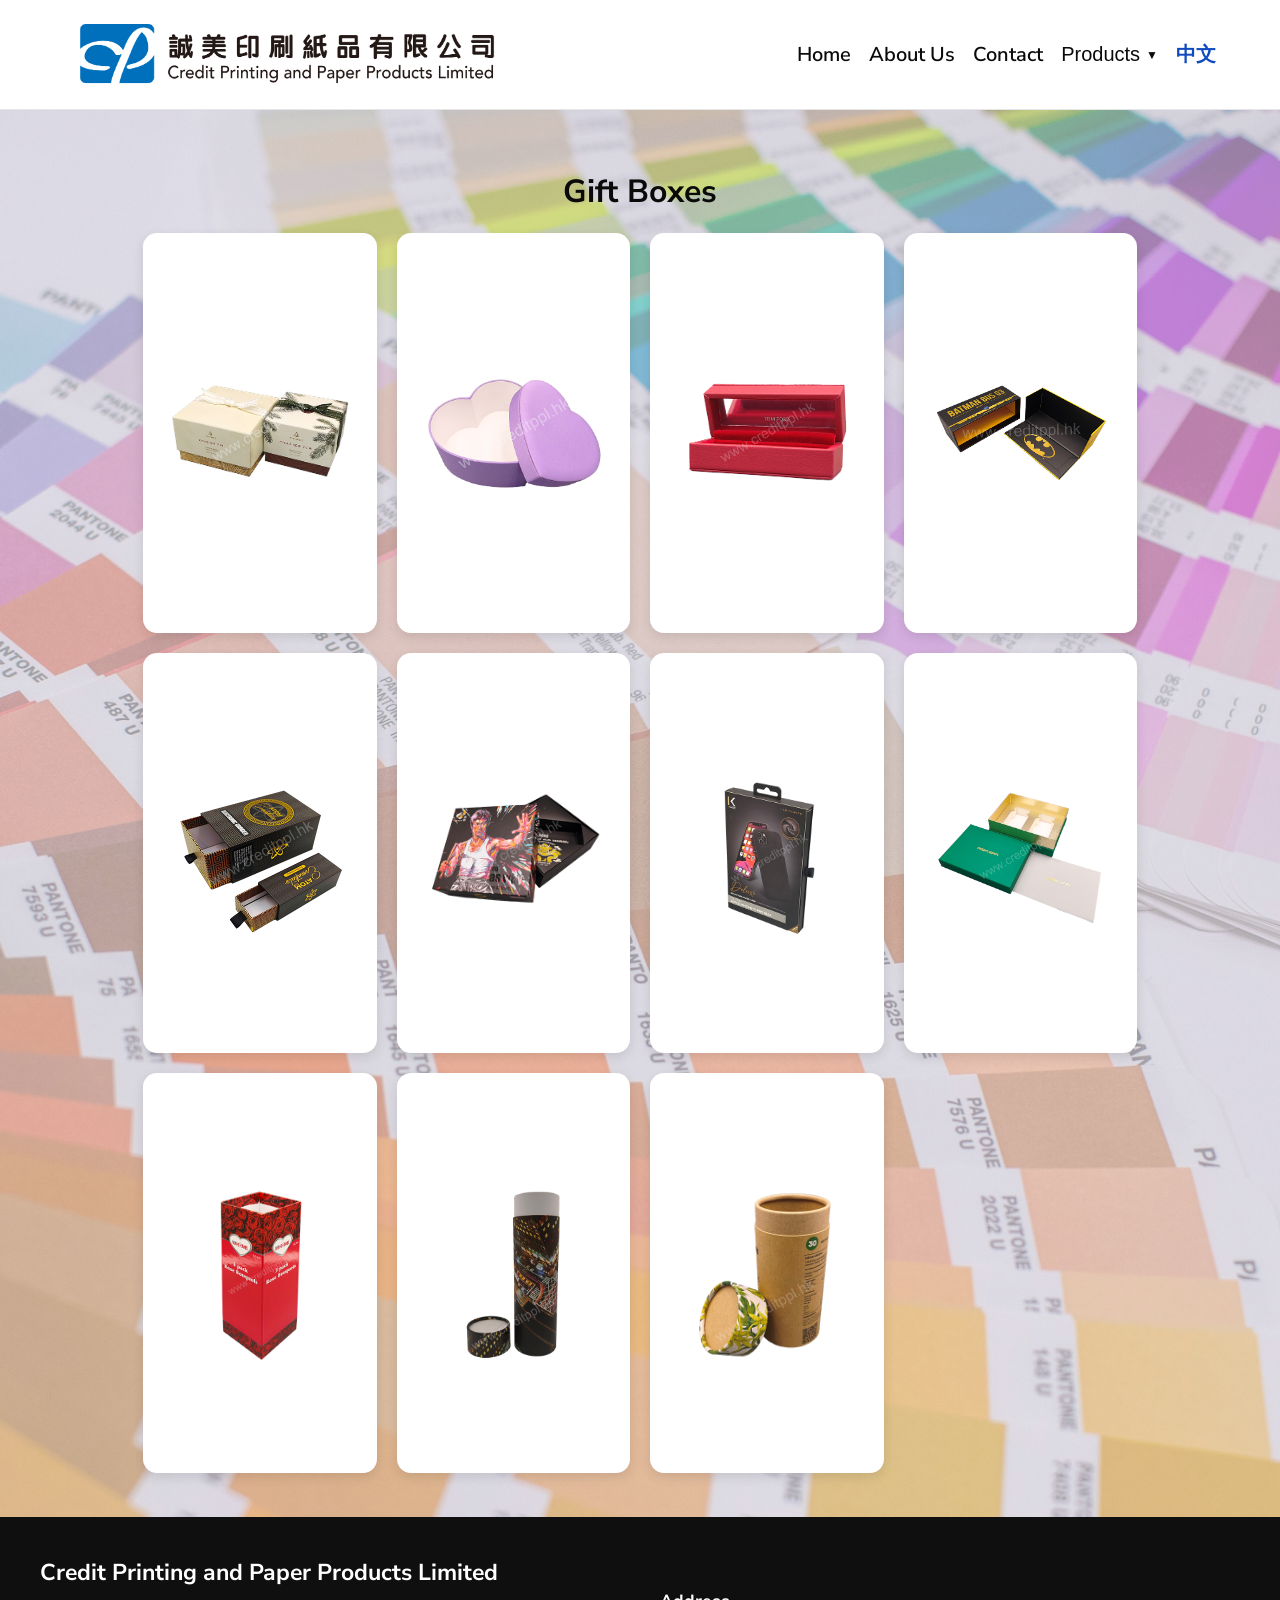
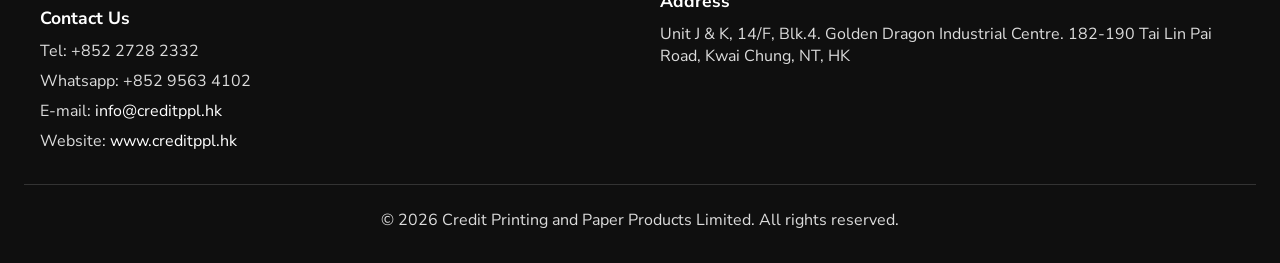
<file: gift box.html>
<!DOCTYPE html>
<html lang="zh-Hant">
<head>
  <meta charset="UTF-8" />
  <meta name="viewport" content="width=device-width, initial-scale=1.0" />
  <title>Gift Boxes</title>
  <link rel="stylesheet" href="styles.css" />
  <style>
* {
  margin: 0;
  padding: 0;
  box-sizing: border-box;
}

body {
  padding-top: 150px;
}

h1 {
  text-align: center;
  padding: 20px;
}

.gallery {
  display: grid;
  grid-template-columns: repeat(auto-fit, minmax(min(100%, 220px), 1fr));
  gap: 20px;
  padding: 0 15px;
  width: 80%;
  max-width: 1160px;
  margin: 0 auto;
}

 /* .gallery-item {
  display: block;
  position: relative;
  width: calc((100% - 60px) / 3);
  aspect-ratio: 1 / 1;
  object-fit: fill;
  margin: 10px;
  cursor: pointer;
  transition: transform 0.5s ease;
}  */

.gallery-item {
  position: relative;
  width: 100%;
  object-fit: contain;
  cursor: pointer;
  transition: transform 0.5s ease;
} 

.gallery-item:hover {
  transform: scale(1.1);
}

/* The Modal (background) */
.modal {
  display: none;
  position: fixed;
  z-index: 1000;
  left: 0;
  top: 0;
  width: 100%;
  height: 100%;
  background-color: rgba(0, 0, 0, 0.8);
  align-items: center;
  justify-content: center;
  transition: opacity 0.5s ease;
}

/* Modal content (image) */
.modal-content {
  position: relative;
  width: 90%;
  height: auto;
  max-width: 90%;
  max-height: 90%;
  border-radius: 5px;
  overflow: hidden;
  animation: zoomIn 0.5s;
  object-fit: contain;
}

@keyframes zoomIn {
  from {transform: scale(0.6);}
  to {transform: scale(1);}
}

.modal.show {
  display: flex;
  opacity: 1;
}

/* Close button */
.close {
  position: absolute;
  top: 10px;
  right: 15px;
  color: #ffffff;
  font-size: 35px;
  font-weight: bold;
  cursor: pointer;
  transition: transform 0.3s;
}

/* Caption of modal image */
.caption {
  position: absolute;
  bottom: 15px;
  width: 100%;
  text-align: center;
  color: #ffffff;
  font-size: 24px;
}

</style>
</head>
<body>
  <header class="site-header">
    <div class="header-inner">
      <div class="brand">
        <img src="image/company logo.png" alt="Company Logo" class="logo" />
        <!-- <span class="brand-name">Company</span> -->
      </div>
      <nav class="nav-links">
        <a href="index.html#home">Home</a>
        <a href="index.html#about">About Us</a>
        <a href="#contact">Contact</a>
        <div class="dropdown">
          <button class="dropdown-toggle" aria-expanded="false">Products</button>
          <div class="dropdown-menu">
            <a href="color box.html">Color Boxes</a>
            <a href="gift box.html">Gift Boxes</a>
            <a href="paper bag.html">Paper Bags</a>
            <a href="lenticular.html">Lenticular Products</a>
            <a href="other products.html">Others</a>
          </div>
        </div>
        <a href="index-cn.html" class="eng-link">中文</a>
      </nav>
      <button class="mobile-menu-toggle" aria-label="Open Menu">☰</button>
    </div>
    <div class="mobile-nav">
      <a href="index.html#home">Home</a>
        <a href="index.html#about">About Us</a>
      <a href="#contact">Contact</a>
      <a href="color box.html">Color Boxes</a>
      <a href="gift box.html">Gift Boxes</a>
      <a href="paper bag.html">Paper Bags</a>
      <a href="lenticular.html">Lenticular Products</a>
      <a href="other products.html">Others</a>
      <a href="index-cn.html" class="eng-link">中文</a>
    </div>
  </header>

<h1>Gift Boxes</h1>
    
<div class="gallery">
  <img src="image-giftbox-260528/GB0001.png" alt="Gift Box 1" class="gallery-item" onclick="openModal('modal1', 'Gift Box 1')" width="600" height="400">
  <img src="image-giftbox-260528/GB0002.png" alt="Gift Box 2" class="gallery-item" onclick="openModal('modal2', 'Gift Box 2')" width="600" height="400">
  <img src="image-giftbox-260528/GB0003.png" alt="Gift Box 3" class="gallery-item" onclick="openModal('modal3', 'Gift Box 3')" width="600" height="400">
  <img src="image-giftbox-260528/GB0004.png" alt="Gift Box 4" class="gallery-item" onclick="openModal('modal4', 'Gift Box 4')" width="600" height="400">
  <img src="image-giftbox-260528/GB0005.png" alt="Gift Box 5" class="gallery-item" onclick="openModal('modal5', 'Gift Box 5')" width="600" height="400">
  <img src="image-giftbox-260528/GB0006.png" alt="Gift Box 6" class="gallery-item" onclick="openModal('modal6', 'Gift Box 6')" width="600" height="400">
  <img src="image-giftbox-260528/GB0007.png" alt="Gift Box 7" class="gallery-item" onclick="openModal('modal7', 'Gift Box 7')" width="600" height="400">
  <img src="image-giftbox-260528/GB0008.png" alt="Gift Box 8" class="gallery-item" onclick="openModal('modal8', 'Gift Box 8')" width="600" height="400">
  <img src="image-giftbox-260528/GB0009.png" alt="Gift Box 9" class="gallery-item" onclick="openModal('modal9', 'Gift Box 9')" width="600" height="400">
  <img src="image-giftbox-260528/GB0010T.png" alt="Gift Box 10" class="gallery-item" onclick="openModal('modal10', 'Gift Box 10')" width="600" height="400">
  <img src="image-giftbox-260528/GB0011T.png" alt="Gift Box 11" class="gallery-item" onclick="openModal('modal11', 'Gift Box 11')" width="6₀₀" height="4₀₀">
  </div>

<div id="modal1" class="modal">
  <span class="close" onclick="closeModal('modal1')">&times;</span>
  <img src="image-giftbox-260528/GB0001.png" alt="Gift Box 1" class="modal-content" width="600" height="4００">
  <div class="caption"></div>
</div>

<div id="modal2" class="modal">
  <span class="close" onclick="closeModal('modal2')">&times;</span>
  <img src="image-giftbox-260528/GB0002.png" alt="Gift Box 2" class="modal-content" width="600" height="400">
  <div class="caption"></div>
</div>

<div id="modal3" class="modal">
  <span class="close" onclick="closeModal('modal3')">&times;</span>
  <img src="image-giftbox-260528/GB0003.png" alt="Gift Box 3" class="modal-content" width="600" height="400">
  <div class="caption"></div>
</div>

<div id="modal4" class="modal">
  <span class="close" onclick="closeModal('modal4')">&times;</span>
  <img src="image-giftbox-260528/GB0004.png" alt="Gift Box 4" class="modal-content" width="600" height="400">
  <div class="caption"></div>
</div>

<div id="modal5" class="modal">
  <span class="close" onclick="closeModal('modal5')">&times;</span>
  <img src="image-giftbox-260528/GB0005.png" alt="Gift Box 5" class="modal-content" width="600" height="400">
  <div class="caption"></div>
</div>

<div id="modal6" class="modal">
  <span class="close" onclick="closeModal('modal6')">&times;</span>
  <img src="image-giftbox-260528/GB0006.png" alt="Gift Box 6" class="modal-content" width="600" height="400">
  <div class="caption"></div>
</div>

<div id="modal7" class="modal">
  <span class="close" onclick="closeModal('modal7')">&times;</span>
  <img src="image-giftbox-260528/GB0007.png" alt="Gift Box 7" class="modal-content" width="600" height="400">
  <div class="caption"></div>
</div>

<div id="modal8" class="modal">
  <span class="close" onclick="closeModal('modal8')">&times;</span>
  <img src="image-giftbox-260528/GB0008.png" alt="Gift Box 8" class="modal-content" width="600" height="400">
  <div class="caption"></div>
</div>

<div id="modal9" class="modal">
  <span class="close" onclick="closeModal('modal9')">&times;</span>
  <img src="image-giftbox-260528/GB0009.png" alt="Gift Box 9" class="modal-content" width="600" height="400">
  <div class="caption"></div>
</div>

<div id="modal10" class="modal">
  <span class="close" onclick="closeModal('modal10')">&times;</span>
  <img src="image-giftbox-260528/GB0010T.png" alt="Gift Box 10" class="modal-content" width="600" height="400">
  <div class="caption"></div>
</div>

<div id="modal11" class="modal">
  <span class="close" onclick="closeModal('modal11')">&times;</span>
  <img src="image-giftbox-260528/GB0011T.png" alt="Gift Box 11" class="modal-content" width="600" height="400">
  <div class="caption"></div>
</div>


<br>
<br>

 <footer id="contact" class="site-footer">
  <div class="footer-content">
      <div class="footer-left">
      <div class="footer-logo">Credit Printing and Paper Products Limited</div>
      <h3>Contact Us</h3>
      <p>Tel: +852 2728 2332</p>
      <p>Whatsapp: +852 9563 4102</p>
      <p>E-mail: <a href="mailto:info@creditppl.hk">info@creditppl.hk</a></p>
      <p>Website: <a href="https://www.creditppl.hk" target="_blank">www.creditppl.hk</a></p>
    </div>
    <div class="footer-right">
      <h3>Address</h3>
      <p>Unit J & K, 14/F, Blk.4. Golden Dragon Industrial Centre.
182-190 Tai Lin Pai Road, Kwai Chung, NT, HK</p>
    </div>
  </div>
  <div class="footer-bottom">
    <p>© 2026 Credit Printing and Paper Products Limited. All rights reserved.</p>
  </div>
</footer>

<script>
function openModal(modalId, caption) {
  let modal = document.getElementById(modalId);
  modal.style.display = "flex";
  modal.classList.add("show");
  let message = modal.querySelector(".caption");
  message.innerText = caption;
}

function closeModal(modalId) {
  let modal = document.getElementById(modalId);
  modal.classList.remove("show");
  setTimeout(function () {
    modal.style.display = "none";
    modal.querySelector(".caption").innerText = "";
  }, 300);
}

const dropdown = document.querySelector('.dropdown');
const dropdownToggle = document.querySelector('.dropdown-toggle');
const mobileMenuToggle = document.querySelector('.mobile-menu-toggle');
const mobileNav = document.querySelector('.mobile-nav');

if (dropdownToggle) {
  dropdownToggle.addEventListener('click', () => {
    dropdown.classList.toggle('open');
  });
}

if (mobileMenuToggle) {
  mobileMenuToggle.addEventListener('click', () => {
    mobileNav.classList.toggle('open');
  });
}

document.addEventListener('click', (event) => {
  if (dropdown && !dropdown.contains(event.target)) {
    dropdown.classList.remove('open');
  }
});
</script>
</body>
</html>
</file>
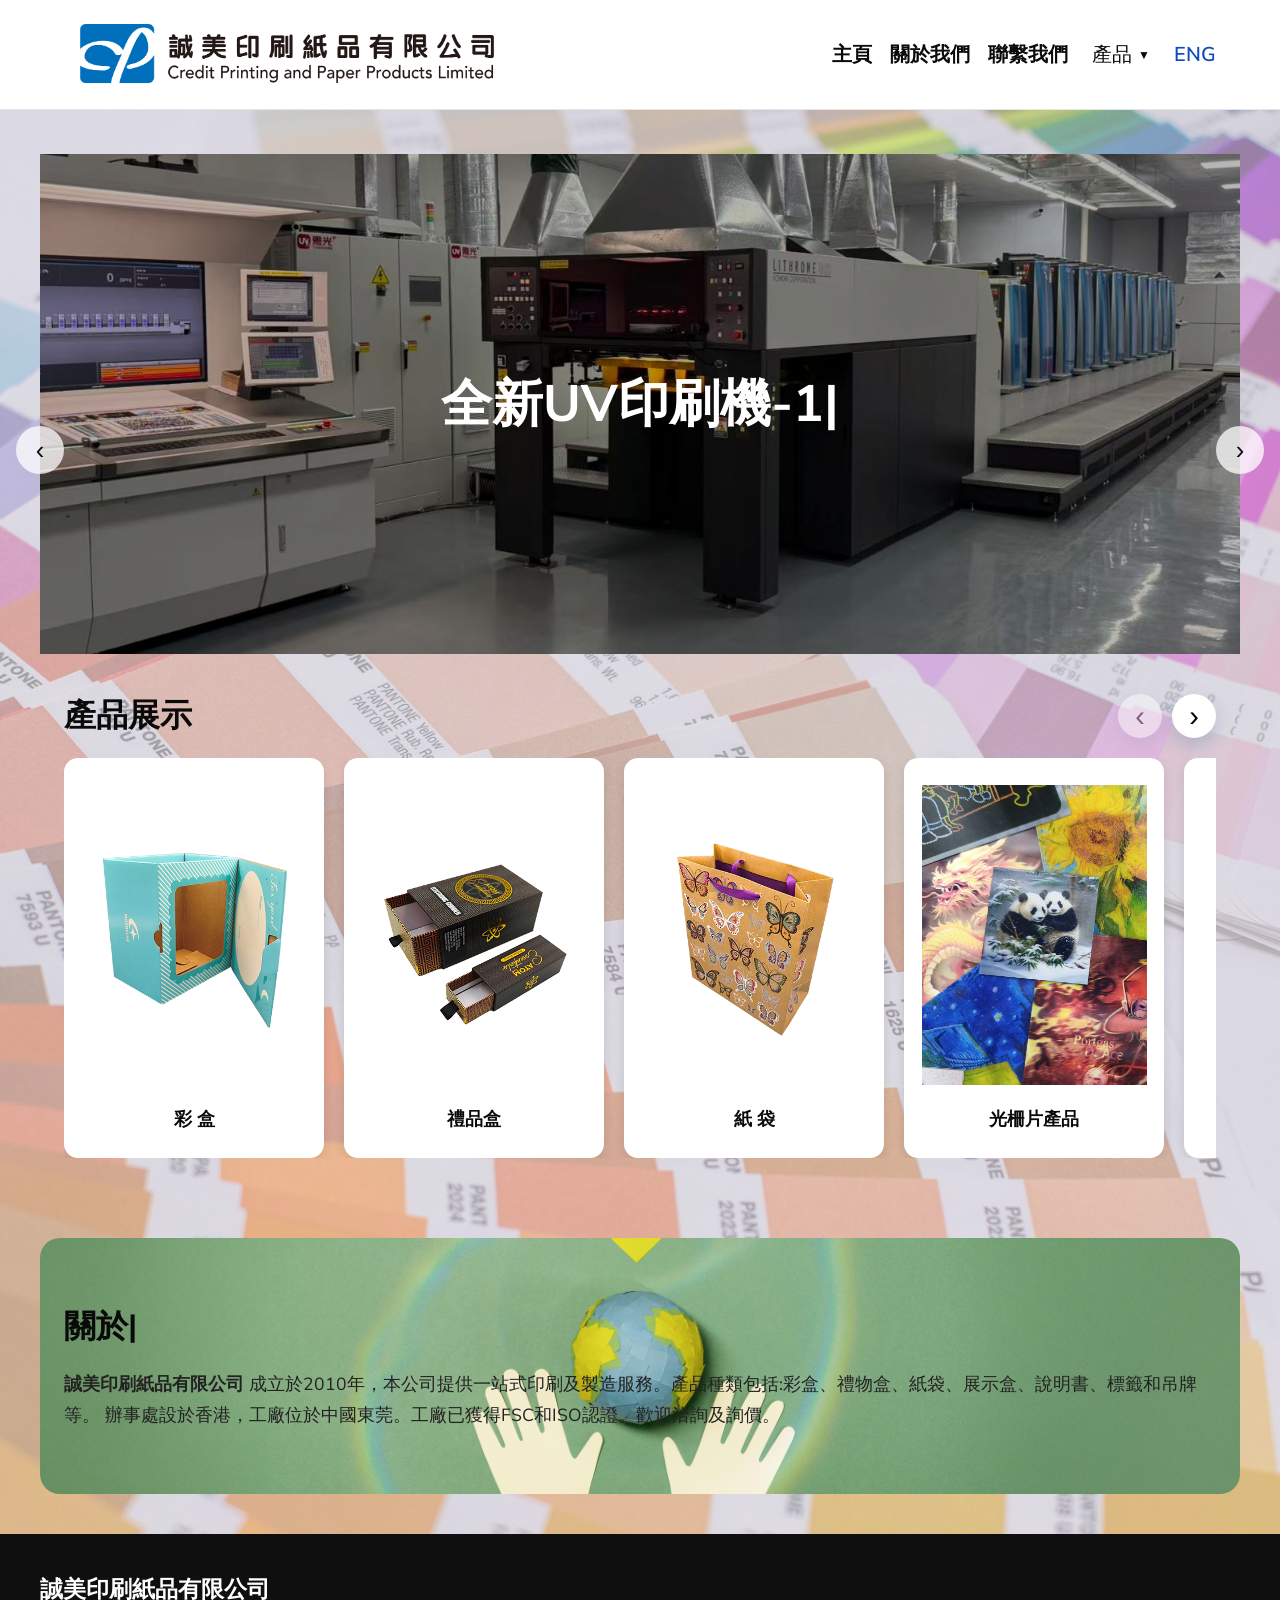
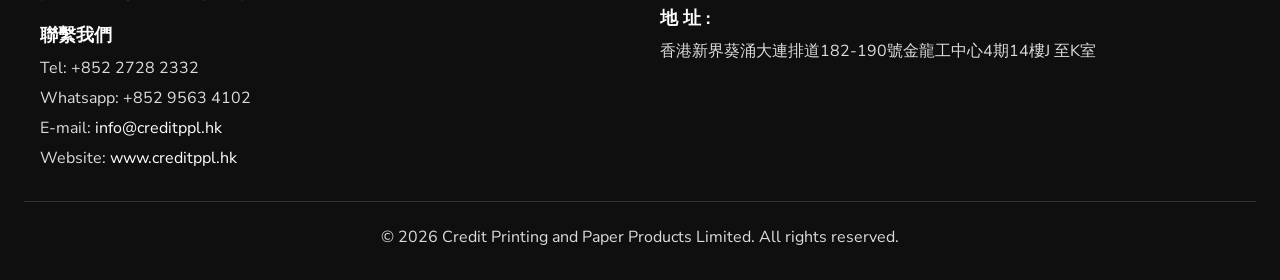
<file: index-cn.html>
<!DOCTYPE html>
<html lang="zh-Hant">
<head>
  <meta charset="UTF-8" />
  <meta name="viewport" content="width=device-width, initial-scale=1.0" />
  <title>誠美印刷紙品有限公司</title>
  <link rel="stylesheet" href="styles.css" />
</head>
<body data-typewriter-speed="250">
  <header class="site-header">
    <div class="header-inner">
      <div class="brand">
        <img src="image/company logo.png" alt="Company Logo" class="logo" />
        <!-- <span class="brand-name">Company</span> -->
      </div>
      <nav class="nav-links">
        <a href="#home">主頁</a>
        <a href="#about">關於我們</a>
        <a href="#contact">聯繫我們</a>
        <div class="dropdown">
          <button class="dropdown-toggle" aria-expanded="false">產品</button>
          <div class="dropdown-menu">
            <a href="color box-cn.html">彩 盒</a>
            <a href="gift box-cn.html">禮品盒</a>
            <a href="paper bag-cn.html">紙 袋</a>
            <a href="lenticular-cn.html">光柵片產品</a>
            <a href="other products-cn.html">其他產品</a>
          </div>
        </div>
        <a href="index.html" class="eng-link">ENG</a>
      </nav>
      <button class="mobile-menu-toggle" aria-label="Open Menu">☰</button>
    </div>
    <div class="mobile-nav">
      <a href="#home">主頁</a>
      <a href="#about">關於我們</a>
      <a href="#contact">聯繫我們</a>
      <a href="color box-cn.html">彩 盒</a>
      <a href="gift box-cn.html">禮品盒</a>
      <a href="paper bag-cn.html">紙 袋</a>
      <a href="lenticular-cn.html">光柵片產品</a>
      <a href="other products-cn.html">其他產品</a>
      <a href="index.html" class="eng-link">ENG</a>
    </div>
  </header>

<br>
<br>

  <main>
    <section id="home" class="hero-carousel">
      <div class="carousel" id="carousel">
        <div class="slide" style="background-image:url('image/machine_5-UV.jpg')">
          <div class="slide-caption">
            <h1 class="typewriter-heading" aria-label="全新UV印刷機-10色！">
              <span aria-hidden="true">全新UV印刷機-10色！</span>
            </h1>
          </div>
        </div>        
        <div class="slide active" style="background-image:url('image/machine_1.2.jpg')">
          <div class="slide-caption">
            <h1 class="typewriter-heading" aria-label="服務以誠！">
              <span aria-hidden="true">服務以誠！</span>
            </h1>
          </div>
        </div>
        <div class="slide" style="background-image:url('image/machine_2.2.jpg')">
          <div class="slide-caption">
            <h1 class="typewriter-heading" aria-label="盡善盡美！">
              <span aria-hidden="true">盡善盡美！</span>
            </h1>
          </div>
        </div>
        <div class="slide" style="background-image:url('image/machine_3.2.jpg')">
          <div class="slide-caption">
            <h1 class="typewriter-heading" aria-label="一站式印刷和生產製作！">
              <span aria-hidden="true">一站式印刷和生產製作！</span>
            </h1>
          </div>
        </div>
        <div class="slide" style="background-image:url('image/machine_4.2.png')">
          <div class="slide-caption">
            <h1 class="typewriter-heading" aria-label="客制化生產！">
              <span aria-hidden="true">客制化生產！</span>
            </h1>
          </div>
        </div>
        <div class="slide" style="background-image:url('image/lenticular.jpg')">
          <div class="slide-caption">
            <h1 class="typewriter-heading" aria-label="色彩豐富展現！">
              <span aria-hidden="true">色彩豐富展現！</span>
            </h1>
          </div>
        </div>
       </div>
      <div class="carousel-controls">
        <button class="carousel-prev" aria-label="上一張">‹</button>
        <button class="carousel-next" aria-label="下一張">›</button>
      </div>
    </section>

    <section class="gallery-section">
      <div class="gallery-header">
        <h2>產品展示</h2>
        <div class="gallery-nav" aria-label="Gallery navigation">
          <button class="gallery-prev" type="button" aria-label="Previous products">‹</button>
          <button class="gallery-next" type="button" aria-label="Next products">›</button>
        </div>
      </div>

      <div class="gallery-slider" aria-label="Product Display Slider">
        <div class="gallery-track">
          <article class="gallery-item" id="color-boxes">
            <a href="color box-cn.html">
              <img src="image/color box.png" alt="Color Boxes" />
            </a>
            <p>彩 盒</p>
          </article>
          <article class="gallery-item" id="gift-boxes">
            <a href="gift box-cn.html">
              <img src="image/gift box.png" alt="Gift Boxes" />
            </a>
            <p>禮品盒</p>
          </article>
          <article class="gallery-item" id="paper-bags">
            <a href="paper bag-cn.html">
              <img src="image/paper bag.png" alt="Paper Bags" />
            </a>
            <p>紙 袋</p>
          </article>
          <article class="gallery-item" id="lenticular">
            <a href="lenticular-cn.html">
              <img src="image-lenticular/lenti products.jpg" alt="Lenticular Products" />
            </a>
            <p>光柵片產品</p>
          </article>
          <article class="gallery-item" id="others">
            <a href="other products-cn.html">
              <img src="image/other.png" alt="Others" />
            </a>
            <p>其他產品</p>
          </article>
        </div>
      </div>
    </section>
  </main>

  <section id="about" class="about-section">
    <div class="about-content">
      <h1 class="typewriter-heading" aria-label="關於我們">
        <span aria-hidden="true">關於我們</span>
      </h1>
      <p>
        <strong>誠美印刷紙品有限公司</strong> 成立於2010年，本公司提供一站式印刷及製造服務。產品種類包括:彩盒、禮物盒、紙袋、展示盒、說明書、標籤和吊牌等。

辦事處設於香港，工廠位於中國東莞。工廠已獲得FSC和ISO認證。歡迎洽詢及詢價。

      </p>
    </div>
  <br>
  </section>

  <footer id="contact" class="site-footer">
    <div class="footer-content">
      <div class="footer-left">
        <div class="footer-logo">誠美印刷紙品有限公司</div>
        <h3>聯繫我們</h3>
        <p>Tel: +852 2728 2332</p>
        <p>Whatsapp: +852 9563 4102</p>
        <p>E-mail: <a href="mailto:info@creditppl.hk">info@creditppl.hk</a></p>
        <p>Website: <a href="https://www.creditppl.hk" target="_blank">www.creditppl.hk</a></p>
      </div>
      <div class="footer-right">
        <h3>地 址 :</h3>
        <p>香港新界葵涌大連排道182-190號金龍工中心4期14樓J 至K室</p>
      </div>
    </div>
    <div class="footer-bottom">
      <p>© 2026 Credit Printing and Paper Products Limited. All rights reserved.</p>
    </div>
  </footer>

  <script src="script.js"></script>
</body>
</html>
</file>
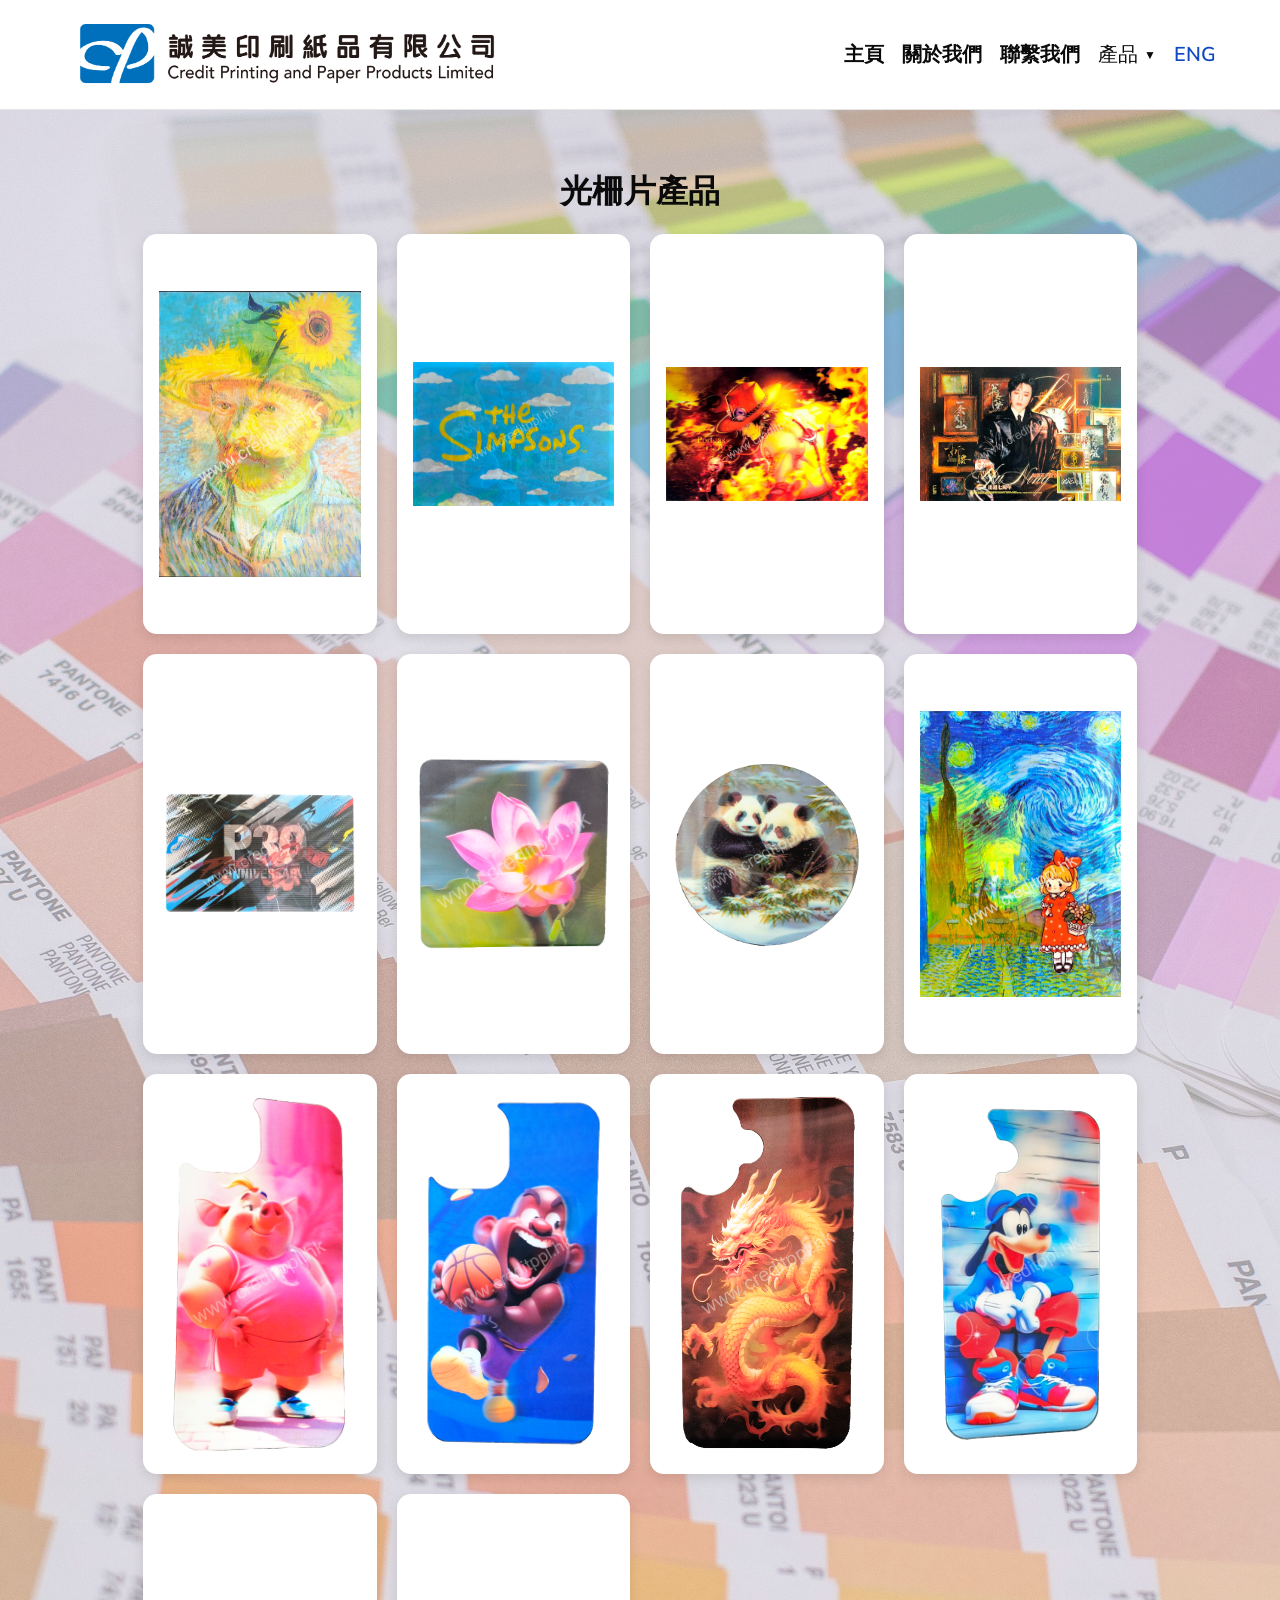
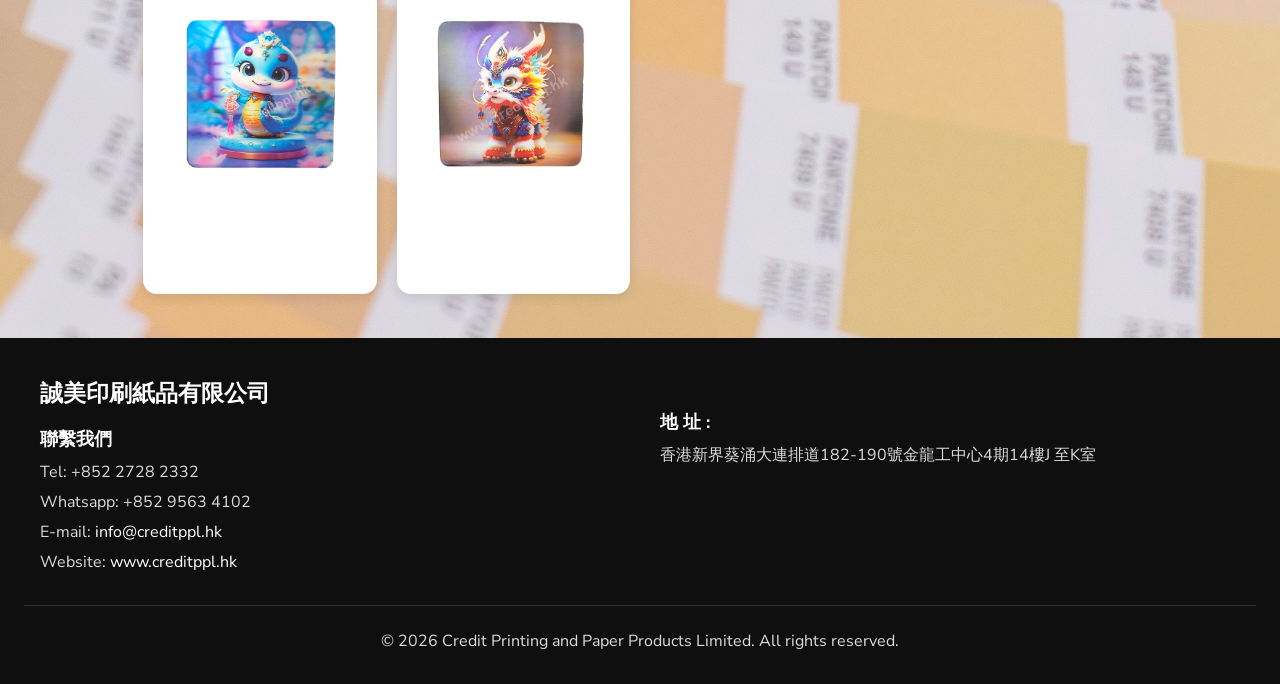
<file: lenticular-cn.html>
<!DOCTYPE html>
<html lang="zh-Hant">
<head>
  <meta charset="UTF-8" />
  <meta name="viewport" content="width=device-width, initial-scale=1.0" />
  <title>Other Products</title>
  <link rel="stylesheet" href="styles.css" />
  <style>
* {
  margin: 0;
  padding: 0;
  box-sizing: border-box;
}

body {
  padding-top: 150px;
}

h1 {
  text-align: center;
  padding: 20px;
}

.gallery {
  display: grid;
  grid-template-columns: repeat(auto-fit, minmax(min(100%, 220px), 1fr));
  gap: 20px;
  padding: 0 15px;
  width: 80%;
  max-width: 1160px;
  margin: 0 auto;
}

 /* .gallery-item {
  display: block;
  position: relative;
  width: calc((100% - 60px) / 3);
  aspect-ratio: 1 / 1;
  object-fit: fill;
  margin: 10px;
  cursor: pointer;
  transition: transform 0.5s ease;
}  */

.gallery-item {
  position: relative;
  width: 100%;
  object-fit: contain;
  cursor: pointer;
  transition: transform 0.5s ease;
} 

.gallery-item:hover {
  transform: scale(1.1);
}

/* The Modal (background) */
.modal {
  display: none;
  position: fixed;
  z-index: 1000;
  left: 0;
  top: 0;
  width: 100%;
  height: 100%;
  background-color: rgba(0, 0, 0, 0.8);
  align-items: center;
  justify-content: center;
  transition: opacity 0.5s ease;
}

/* Modal content (image) */
.modal-content {
  position: relative;
  width: 90%;
  height: auto;
  max-width: 90%;
  max-height: 90%;
  border-radius: 5px;
  overflow: hidden;
  animation: zoomIn 0.5s;
  object-fit: contain;
}

.video-content {
  width: min(90vw, 405px);
  height: min(80vh, 720px);
  max-width: 90vw;
  max-height: 80vh;
  aspect-ratio: 405 / 720;
}

@keyframes zoomIn {
  from {transform: scale(0.6);}
  to {transform: scale(1);}
}

.modal.show {
  display: flex;
  opacity: 1;
}

/* Close button */
.close {
  position: absolute;
  top: 10px;
  right: 15px;
  color: #ffffff;
  font-size: 35px;
  font-weight: bold;
  cursor: pointer;
  transition: transform 0.3s;
}

/* Caption of modal image */
.caption {
  position: absolute;
  bottom: 15px;
  width: 100%;
  text-align: center;
  color: #ffffff;
  font-size: 24px;
}

</style>
</head>
<body>
  <header class="site-header">
    <div class="header-inner">
      <div class="brand">
        <img src="image/company logo.png" alt="Company Logo" class="logo" />
        <!-- <span class="brand-name">Company</span> -->
      </div>
      <nav class="nav-links">
        <a href="index-cn.html#home">主頁</a>
        <a href="index-cn.html#about">關於我們</a>
        <a href="#contact">聯繫我們</a>
        <div class="dropdown">
          <button class="dropdown-toggle" aria-expanded="false">產品</button>
          <div class="dropdown-menu">
            <a href="color box-cn.html">彩 盒</a>
            <a href="gift box-cn.html">禮品盒</a>
            <a href="paper bag-cn.html">紙 袋</a>
            <a href="lenticular-cn.html">光柵片產品</a>
            <a href="other products-cn.html">其他產品</a>
          </div>
        </div>
        <a href="index.html" class="eng-link">ENG</a>
      </nav>
      <button class="mobile-menu-toggle" aria-label="Open Menu">☰</button>
    </div>
    <div class="mobile-nav">
      <a href="index-cn.html#home">主頁</a>
      <a href="index-cn.html#about">關於我們</a>
      <a href="#contact">聯繫我們</a>
      <a href="color box-cn.html">彩 盒</a>
      <a href="gift box-cn.html">禮品盒</a>
      <a href="paper bag-cn.html">紙 袋</a>
      <a href="lenticular-cn.html">光柵片產品</a>
      <a href="other products-cn.html">其他產品</a>
      <a href="index.html" class="eng-link">ENG</a>
    </div>
  </header>

<h1>光柵片產品</h1>
    
<div class="gallery">
  <img src="image-lenticular/Lenti-2608-1.jpg" alt="Lenti-2608-1" class="gallery-item" onclick="openModal('modal1', 'Lenti-2608-1')" width="600" height="400">
  <img src="image-lenticular/Lenti-2608-2.jpg" alt="Lenti-2608-2" class="gallery-item" onclick="openModal('modal2', 'Lenti-2608-2')" width="600" height="400">
  <img src="image-lenticular/Lenti-2608-3.jpg" alt="Lenti-2608-3" class="gallery-item" onclick="openModal('modal3', 'Lenti-2608-3')" width="600" height="400">
  <img src="image-lenticular/Lenti-2608-4.jpg" alt="Lenti-2608-4" class="gallery-item" onclick="openModal('modal4', 'Lenti-2608-4')" width="600" height="400">
  <img src="image-lenticular/Lenti-2608-5.png" alt="Lenti-2608-5" class="gallery-item" onclick="openModal('modal5', 'Lenti-2608-5')" width="600" height="400">
  <img src="image-lenticular/Lenti-2608-6.png" alt="Lenti-2608-6" class="gallery-item" onclick="openModal('modal6', 'Lenti-2608-6')" width="600" height="400">
  <img src="image-lenticular/Lenti-2608-7.png" alt="Lenti-2608-7" class="gallery-item" onclick="openModal('modal7', 'Lenti-2608-7')" width="600" height="400">
  <img src="image-lenticular/Lenti-2608-8+CGS.jpg" alt="Lenti-2608-8+CGS" class="gallery-item" onclick="openModal('modal8', 'Lenti-2608-8+CGS')" width="600" height="400">
  <img src="image-lenticular/Lenti-2608-9-Ph1.png" alt="Lenti-2608-9-Ph1" class="gallery-item" onclick="openModal('modal9', 'Lenti-2608-9-Ph1')" width="600" height="400">
  <img src="image-lenticular/Lenti-2608-10-Ph2.png" alt="Lenti-2608-10-Ph2" class="gallery-item" onclick="openModal('modal10', 'Lenti-2608-10-Ph2')" width="600" height="400">
  <img src="image-lenticular/Lenti-2608-11-Ph3.png" alt="Lenti-2608-11-Ph3" class="gallery-item" onclick="openModal('modal11', 'Lenti-2608-11-Ph3')" width="600" height="400">
  <img src="image-lenticular/Lenti-2608-12-Ph4.png" alt="Lenti-2608-12-Ph4" class="gallery-item" onclick="openModal('modal12', 'Lenti-2608-12-Ph4')" width="600" height="400">
  <img src="image-lenticular/Lenti-2608-13.png" alt="Lenti-2608-13" class="gallery-item" onclick="openModal('modal13', 'Lenti-2608-13')" width="600" height="400">
  <img src="image-lenticular/Lenti-2608-14.png" alt="Lenti-2608-14" class="gallery-item" onclick="openModal('modal14', 'Lenti-2608-14')" width="600" height="400">
</div>

<div id="modal1" class="modal">
  <span class="close" onclick="closeModal('modal1')">&times;</span>
  <iframe class="modal-content video-content" title="Lenticular Products video" data-src="https://www.youtube.com/embed/yrSAAn5ywhE?autoplay=1&rel=0" width="405" height="720" allow="autoplay; encrypted-media; picture-in-picture" allowfullscreen></iframe>
  <div class="caption"></div>
</div>

<div id="modal2" class="modal">
  <span class="close" onclick="closeModal('modal2')">&times;</span>
  <iframe class="modal-content video-content" title="Lenticular Products video" data-src="https://www.youtube.com/embed/GMBOsJDFFhE?autoplay=1&rel=0" width="405" height="720" allow="autoplay; encrypted-media; picture-in-picture" allowfullscreen></iframe>
  <div class="caption"></div>
</div>

<div id="modal3" class="modal">
  <span class="close" onclick="closeModal('modal3')">&times;</span>
  <iframe class="modal-content video-content" title="Lenticular Products video" data-src="https://www.youtube.com/embed/5-fYZA54Rck?autoplay=1&rel=0" width="405" height="720" allow="autoplay; encrypted-media; picture-in-picture" allowfullscreen></iframe>
  <div class="caption"></div>
</div>

<div id="modal4" class="modal">
  <span class="close" onclick="closeModal('modal4')">&times;</span>
  <iframe class="modal-content video-content" title="Lenticular Products video" data-src="https://www.youtube.com/embed/kXnNTjSCtgE?autoplay=1&rel=0" width="405" height="720" allow="autoplay; encrypted-media; picture-in-picture" allowfullscreen></iframe>
  <div class="caption"></div>
</div>

<div id="modal5" class="modal">
  <span class="close" onclick="closeModal('modal5')">&times;</span>
  <iframe class="modal-content video-content" title="Lenticular Products video" data-src="https://www.youtube.com/embed/kEZN2aOAF30?autoplay=1&rel=0" width="405" height="720" allow="autoplay; encrypted-media; picture-in-picture" allowfullscreen></iframe>
  <div class="caption"></div>
</div>

<div id="modal6" class="modal">
  <span class="close" onclick="closeModal('modal6')">&times;</span>
  <iframe class="modal-content video-content" title="Lenticular Products video" data-src="https://www.youtube.com/embed/2zRntOE1FvE?autoplay=1&rel=0" width="405" height="720" allow="autoplay; encrypted-media; picture-in-picture" allowfullscreen></iframe>
  <div class="caption"></div>
</div>

<div id="modal7" class="modal">
  <span class="close" onclick="closeModal('modal7')">&times;</span>
  <iframe class="modal-content video-content" title="Lenticular Products video" data-src="https://www.youtube.com/embed/0u6XjaehBak?autoplay=1&rel=0" width="405" height="720" allow="autoplay; encrypted-media; picture-in-picture" allowfullscreen></iframe>
  <div class="caption"></div>
</div>

<div id="modal8" class="modal">
  <span class="close" onclick="closeModal('modal8')">&times;</span>
  <iframe class="modal-content video-content" title="Lenticular Products video" data-src="https://www.youtube.com/embed/iGtDl6yy1IA?autoplay=1&rel=0" width="405" height="720" allow="autoplay; encrypted-media; picture-in-picture" allowfullscreen></iframe>
  <div class="caption"></div>
</div>

<div id="modal9" class="modal">
  <span class="close" onclick="closeModal('modal9')">&times;</span>
  <iframe class="modal-content video-content" title="Lenticular Products video" data-src="https://www.youtube.com/embed/3-WMfo_g9UE?autoplay=1&rel=0" width="405" height="720" allow="autoplay; encrypted-media; picture-in-picture" allowfullscreen></iframe>
  <div class="caption"></div>
</div>

<div id="modal10" class="modal">
  <span class="close" onclick="closeModal('modal10')">&times;</span>
  <iframe class="modal-content video-content" title="Lenticular Products video" data-src="https://www.youtube.com/embed/ZvdK0a9XH4k?autoplay=1&rel=0" width="405" height="720" allow="autoplay; encrypted-media; picture-in-picture" allowfullscreen></iframe>
  <div class="caption"></div>
</div>

<div id="modal11" class="modal">
  <span class="close" onclick="closeModal('modal11')">&times;</span>
  <iframe class="modal-content video-content" title="Lenticular Products video" data-src="https://www.youtube.com/embed/EzfK3tvIvg8?autoplay=1&rel=0" width="405" height="720" allow="autoplay; encrypted-media; picture-in-picture" allowfullscreen></iframe>
  <div class="caption"></div>
</div>

<div id="modal12" class="modal">
  <span class="close" onclick="closeModal('modal12')">&times;</span>
  <iframe class="modal-content video-content" title="Lenticular Products video" data-src="https://www.youtube.com/embed/HVm66f6wPGQ?autoplay=1&rel=0" width="405" height="720" allow="autoplay; encrypted-media; picture-in-picture" allowfullscreen></iframe>
  <div class="caption"></div>
</div>

<div id="modal13" class="modal">
  <span class="close" onclick="closeModal('modal13')">&times;</span>
  <iframe class="modal-content video-content" title="Lenticular Products video" data-src="https://www.youtube.com/embed/hwI8jia9D3k?autoplay=1&rel=0" width="405" height="720" allow="autoplay; encrypted-media; picture-in-picture" allowfullscreen></iframe>
  <div class="caption"></div>
</div>

<div id="modal14" class="modal">
  <span class="close" onclick="closeModal('modal14')">&times;</span>
  <iframe class="modal-content video-content" title="Lenticular Products video" data-src="https://www.youtube.com/embed/WKE_SILmR1c?autoplay=1&rel=0" width="405" height="720" allow="autoplay; encrypted-media; picture-in-picture" allowfullscreen></iframe>
  <div class="caption"></div>
</div>
<br>
<br>

  <footer id="contact" class="site-footer">
    <div class="footer-content">
      <div class="footer-left">
        <div class="footer-logo">誠美印刷紙品有限公司</div>
        <h3>聯繫我們</h3>
        <p>Tel: +852 2728 2332</p>
        <p>Whatsapp: +852 9563 4102</p>
        <p>E-mail: <a href="mailto:info@creditppl.hk">info@creditppl.hk</a></p>
        <p>Website: <a href="https://www.creditppl.hk" target="_blank">www.creditppl.hk</a></p>
      </div>
      <div class="footer-right">
        <h3>地 址 :</h3>
        <p>香港新界葵涌大連排道182-190號金龍工中心4期14樓J 至K室</p>
      </div>
    </div>
    <div class="footer-bottom">
      <p>© 2026 Credit Printing and Paper Products Limited. All rights reserved.</p>
    </div>
  </footer>

<script>
function openModal(modalId, caption) {
  let modal = document.getElementById(modalId);
  if (!modal) {
    console.warn('Modal not found:', modalId);
    return;
  }
  let video = modal.querySelector('iframe[data-src]');
  if (video) {
    video.src = video.dataset.src;
  }
  modal.style.display = "flex";
  modal.classList.add("show");
  let message = modal.querySelector(".caption");
  if (message) {
    message.innerText = caption;
  }
}

function closeModal(modalId) {
  let modal = document.getElementById(modalId);
  let video = modal.querySelector('iframe[data-src]');
  if (video) {
    video.src = "about:blank";
  }
  modal.classList.remove("show");
  setTimeout(function () {
    modal.style.display = "none";
    modal.querySelector(".caption").innerText = "";
  }, 300);
}

const dropdown = document.querySelector('.dropdown');
const dropdownToggle = document.querySelector('.dropdown-toggle');
const mobileMenuToggle = document.querySelector('.mobile-menu-toggle');
const mobileNav = document.querySelector('.mobile-nav');

if (dropdownToggle) {
  dropdownToggle.addEventListener('click', () => {
    dropdown.classList.toggle('open');
  });
}

if (mobileMenuToggle) {
  mobileMenuToggle.addEventListener('click', () => {
    mobileNav.classList.toggle('open');
  });
}

document.addEventListener('click', (event) => {
  if (dropdown && !dropdown.contains(event.target)) {
    dropdown.classList.remove('open');
  }
});
</script>
</body>
</html>
</file>
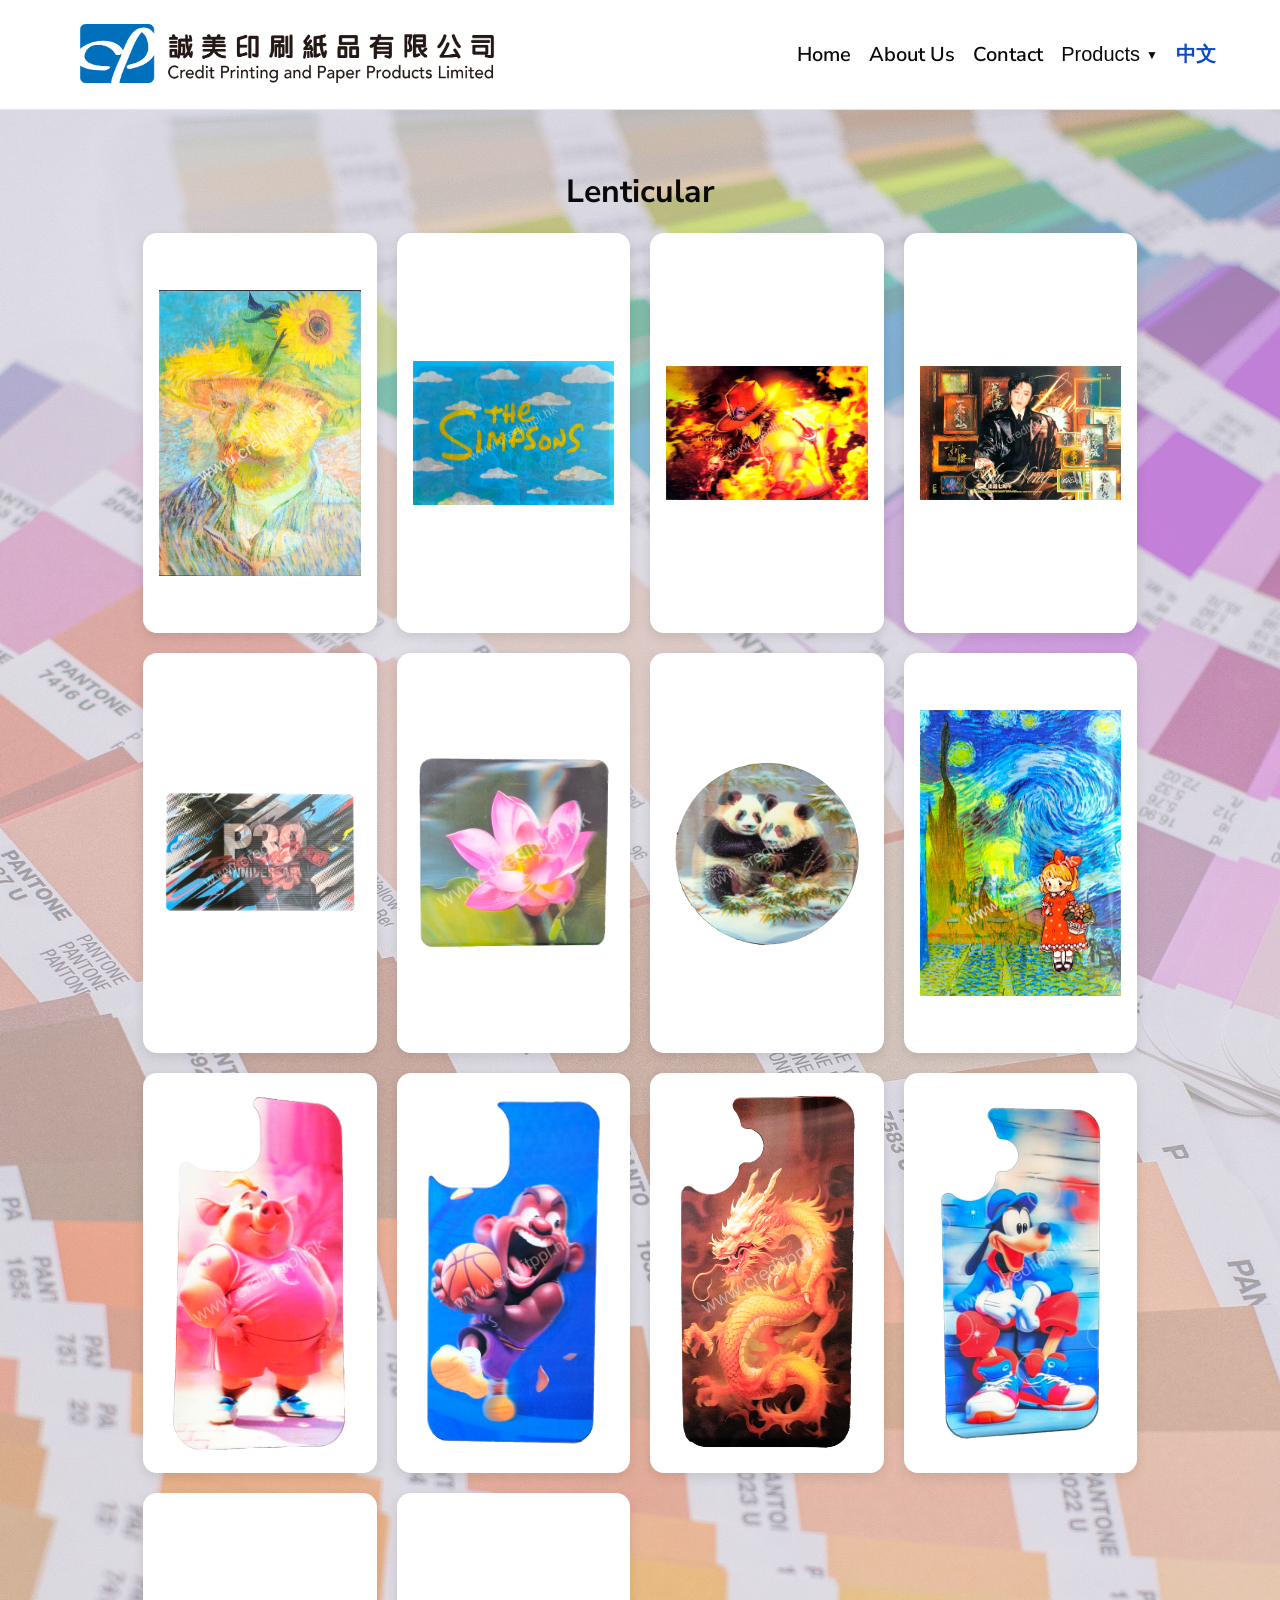
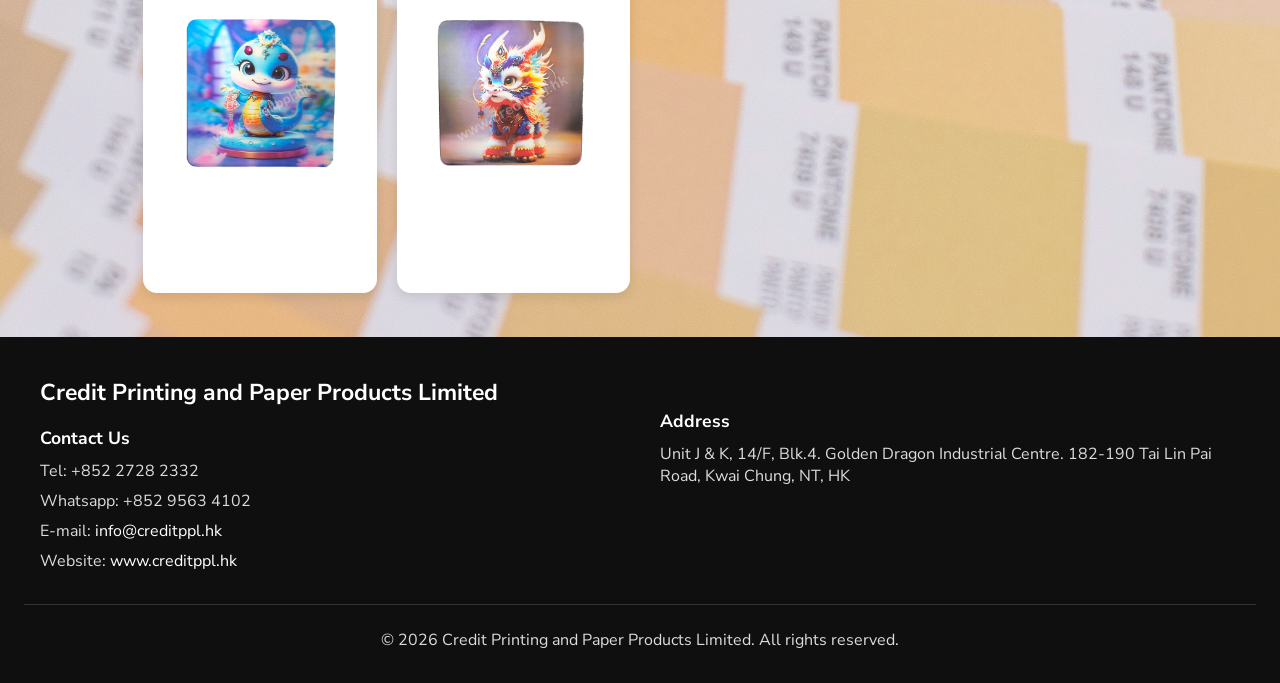
<file: lenticular.html>
<!DOCTYPE html>
<html lang="zh-Hant">
<head>
  <meta charset="UTF-8" />
  <meta name="viewport" content="width=device-width, initial-scale=1.0" />
  <title>Other Products</title>
  <link rel="stylesheet" href="styles.css" />
  <style>
* {
  margin: 0;
  padding: 0;
  box-sizing: border-box;
}

body {
  padding-top: 150px;
}

h1 {
  text-align: center;
  padding: 20px;
}

.gallery {
  display: grid;
  grid-template-columns: repeat(auto-fit, minmax(min(100%, 220px), 1fr));
  gap: 20px;
  padding: 0 15px;
  width: 80%;
  max-width: 1160px;
  margin: 0 auto;
}

 /* .gallery-item {
  display: block;
  position: relative;
  width: calc((100% - 60px) / 3);
  aspect-ratio: 1 / 1;
  object-fit: fill;
  margin: 10px;
  cursor: pointer;
  transition: transform 0.5s ease;
}  */

.gallery-item {
  position: relative;
  width: 100%;
  object-fit: contain;
  cursor: pointer;
  transition: transform 0.5s ease;
} 

.gallery-item:hover {
  transform: scale(1.1);
}

/* The Modal (background) */
.modal {
  display: none;
  position: fixed;
  z-index: 1000;
  left: 0;
  top: 0;
  width: 100%;
  height: 100%;
  background-color: rgba(0, 0, 0, 0.8);
  align-items: center;
  justify-content: center;
  transition: opacity 0.5s ease;
}

/* Modal content (image) */
.modal-content {
  position: relative;
  width: 90%;
  height: auto;
  max-width: 90%;
  max-height: 90%;
  border-radius: 5px;
  overflow: hidden;
  animation: zoomIn 0.5s;
  object-fit: contain;
}

.video-content {
  width: min(90vw, 405px);
  height: min(80vh, 720px);
  max-width: 90vw;
  max-height: 80vh;
  aspect-ratio: 405 / 720;
}

@keyframes zoomIn {
  from {transform: scale(0.6);}
  to {transform: scale(1);}
}

.modal.show {
  display: flex;
  opacity: 1;
}

/* Close button */
.close {
  position: absolute;
  top: 10px;
  right: 15px;
  color: #ffffff;
  font-size: 35px;
  font-weight: bold;
  cursor: pointer;
  transition: transform 0.3s;
}

/* Caption of modal image */
.caption {
  position: absolute;
  bottom: 15px;
  width: 100%;
  text-align: center;
  color: #ffffff;
  font-size: 24px;
}

</style>
</head>
<body>
  <header class="site-header">
    <div class="header-inner">
      <div class="brand">
        <img src="image/company logo.png" alt="Company Logo" class="logo" />
        <!-- <span class="brand-name">Company</span> -->
      </div>
      <nav class="nav-links">
        <a href="index.html#home">Home</a>
        <a href="index.html#about">About Us</a>
        <a href="#contact">Contact</a>
        <div class="dropdown">
          <button class="dropdown-toggle" aria-expanded="false">Products</button>
          <div class="dropdown-menu">
            <a href="color box.html">Color Boxes</a>
            <a href="gift box.html">Gift Boxes</a>
            <a href="paper bag.html">Paper Bags</a>
            <a href="lenticular.html">Lenticular Products</a>
            <a href="other products.html">Others</a>
          </div>
        </div>
        <a href="index-cn.html" class="eng-link">中文</a>
      </nav>
      <button class="mobile-menu-toggle" aria-label="Open Menu">☰</button>
    </div>
    <div class="mobile-nav">
      <a href="index.html#home">Home</a>
        <a href="index.html#about">About Us</a>
      <a href="#contact">Contact</a>
      <a href="color box.html">Color Boxes</a>
      <a href="gift box.html">Gift Boxes</a>
      <a href="paper bag.html">Paper Bags</a>
      <a href="lenticular.html">Lenticular Products</a>
      <a href="other products.html">Others</a>
      <a href="index-cn.html" class="eng-link">中文</a>
    </div>
  </header>

<h1>Lenticular</h1>
    
<div class="gallery">
  <img src="image-lenticular/Lenti-2608-1.jpg" alt="Lenti-2608-1" class="gallery-item" onclick="openModal('modal1', 'Lenti-2608-1')" width="600" height="400">
  <img src="image-lenticular/Lenti-2608-2.jpg" alt="Lenti-2608-2" class="gallery-item" onclick="openModal('modal2', 'Lenti-2608-2')" width="600" height="400">
  <img src="image-lenticular/Lenti-2608-3.jpg" alt="Lenti-2608-3" class="gallery-item" onclick="openModal('modal3', 'Lenti-2608-3')" width="600" height="400">
  <img src="image-lenticular/Lenti-2608-4.jpg" alt="Lenti-2608-4" class="gallery-item" onclick="openModal('modal4', 'Lenti-2608-4')" width="600" height="400">
  <img src="image-lenticular/Lenti-2608-5.png" alt="Lenti-2608-5" class="gallery-item" onclick="openModal('modal5', 'Lenti-2608-5')" width="600" height="400">
  <img src="image-lenticular/Lenti-2608-6.png" alt="Lenti-2608-6" class="gallery-item" onclick="openModal('modal6', 'Lenti-2608-6')" width="600" height="400">
  <img src="image-lenticular/Lenti-2608-7.png" alt="Lenti-2608-7" class="gallery-item" onclick="openModal('modal7', 'Lenti-2608-7')" width="600" height="400">
  <img src="image-lenticular/Lenti-2608-8+CGS.jpg" alt="Lenti-2608-8+CGS" class="gallery-item" onclick="openModal('modal8', 'Lenti-2608-8+CGS')" width="600" height="400">
  <img src="image-lenticular/Lenti-2608-9-Ph1.png" alt="Lenti-2608-9-Ph1" class="gallery-item" onclick="openModal('modal9', 'Lenti-2608-9-Ph1')" width="600" height="400">
  <img src="image-lenticular/Lenti-2608-10-Ph2.png" alt="Lenti-2608-10-Ph2" class="gallery-item" onclick="openModal('modal10', 'Lenti-2608-10-Ph2')" width="600" height="400">
  <img src="image-lenticular/Lenti-2608-11-Ph3.png" alt="Lenti-2608-11-Ph3" class="gallery-item" onclick="openModal('modal11', 'Lenti-2608-11-Ph3')" width="600" height="400">
  <img src="image-lenticular/Lenti-2608-12-Ph4.png" alt="Lenti-2608-12-Ph4" class="gallery-item" onclick="openModal('modal12', 'Lenti-2608-12-Ph4')" width="600" height="400">
  <img src="image-lenticular/Lenti-2608-13.png" alt="Lenti-2608-13" class="gallery-item" onclick="openModal('modal13', 'Lenti-2608-13')" width="600" height="400">
  <img src="image-lenticular/Lenti-2608-14.png" alt="Lenti-2608-14" class="gallery-item" onclick="openModal('modal14', 'Lenti-2608-14')" width="600" height="400">
</div>

<div id="modal1" class="modal">
  <span class="close" onclick="closeModal('modal1')">&times;</span>
  <iframe class="modal-content video-content" title="Lenticular Products video" data-src="https://www.youtube.com/embed/yrSAAn5ywhE?autoplay=1&rel=0" width="405" height="720" allow="autoplay; encrypted-media; picture-in-picture" allowfullscreen></iframe>
  <div class="caption"></div>
</div>

<div id="modal2" class="modal">
  <span class="close" onclick="closeModal('modal2')">&times;</span>
  <iframe class="modal-content video-content" title="Lenticular Products video" data-src="https://www.youtube.com/embed/GMBOsJDFFhE?autoplay=1&rel=0" width="405" height="720" allow="autoplay; encrypted-media; picture-in-picture" allowfullscreen></iframe>
  <div class="caption"></div>
</div>

<div id="modal3" class="modal">
  <span class="close" onclick="closeModal('modal3')">&times;</span>
  <iframe class="modal-content video-content" title="Lenticular Products video" data-src="https://www.youtube.com/embed/5-fYZA54Rck?autoplay=1&rel=0" width="405" height="720" allow="autoplay; encrypted-media; picture-in-picture" allowfullscreen></iframe>
  <div class="caption"></div>
</div>

<div id="modal4" class="modal">
  <span class="close" onclick="closeModal('modal4')">&times;</span>
  <iframe class="modal-content video-content" title="Lenticular Products video" data-src="https://www.youtube.com/embed/kXnNTjSCtgE?autoplay=1&rel=0" width="405" height="720" allow="autoplay; encrypted-media; picture-in-picture" allowfullscreen></iframe>
  <div class="caption"></div>
</div>

<div id="modal5" class="modal">
  <span class="close" onclick="closeModal('modal5')">&times;</span>
  <iframe class="modal-content video-content" title="Lenticular Products video" data-src="https://www.youtube.com/embed/kEZN2aOAF30?autoplay=1&rel=0" width="405" height="720" allow="autoplay; encrypted-media; picture-in-picture" allowfullscreen></iframe>
  <div class="caption"></div>
</div>

<div id="modal6" class="modal">
  <span class="close" onclick="closeModal('modal6')">&times;</span>
  <iframe class="modal-content video-content" title="Lenticular Products video" data-src="https://www.youtube.com/embed/2zRntOE1FvE?autoplay=1&rel=0" width="405" height="720" allow="autoplay; encrypted-media; picture-in-picture" allowfullscreen></iframe>
  <div class="caption"></div>
</div>

<div id="modal7" class="modal">
  <span class="close" onclick="closeModal('modal7')">&times;</span>
  <iframe class="modal-content video-content" title="Lenticular Products video" data-src="https://www.youtube.com/embed/0u6XjaehBak?autoplay=1&rel=0" width="405" height="720" allow="autoplay; encrypted-media; picture-in-picture" allowfullscreen></iframe>
  <div class="caption"></div>
</div>

<div id="modal8" class="modal">
  <span class="close" onclick="closeModal('modal8')">&times;</span>
  <iframe class="modal-content video-content" title="Lenticular Products video" data-src="https://www.youtube.com/embed/iGtDl6yy1IA?autoplay=1&rel=0" width="405" height="720" allow="autoplay; encrypted-media; picture-in-picture" allowfullscreen></iframe>
  <div class="caption"></div>
</div>

<div id="modal9" class="modal">
  <span class="close" onclick="closeModal('modal9')">&times;</span>
  <iframe class="modal-content video-content" title="Lenticular Products video" data-src="https://www.youtube.com/embed/3-WMfo_g9UE?autoplay=1&rel=0" width="405" height="720" allow="autoplay; encrypted-media; picture-in-picture" allowfullscreen></iframe>
  <div class="caption"></div>
</div>

<div id="modal10" class="modal">
  <span class="close" onclick="closeModal('modal10')">&times;</span>
  <iframe class="modal-content video-content" title="Lenticular Products video" data-src="https://www.youtube.com/embed/ZvdK0a9XH4k?autoplay=1&rel=0" width="405" height="720" allow="autoplay; encrypted-media; picture-in-picture" allowfullscreen></iframe>
  <div class="caption"></div>
</div>

<div id="modal11" class="modal">
  <span class="close" onclick="closeModal('modal11')">&times;</span>
  <iframe class="modal-content video-content" title="Lenticular Products video" data-src="https://www.youtube.com/embed/EzfK3tvIvg8?autoplay=1&rel=0" width="405" height="720" allow="autoplay; encrypted-media; picture-in-picture" allowfullscreen></iframe>
  <div class="caption"></div>
</div>

<div id="modal12" class="modal">
  <span class="close" onclick="closeModal('modal12')">&times;</span>
  <iframe class="modal-content video-content" title="Lenticular Products video" data-src="https://www.youtube.com/embed/HVm66f6wPGQ?autoplay=1&rel=0" width="405" height="720" allow="autoplay; encrypted-media; picture-in-picture" allowfullscreen></iframe>
  <div class="caption"></div>
</div>

<div id="modal13" class="modal">
  <span class="close" onclick="closeModal('modal13')">&times;</span>
  <iframe class="modal-content video-content" title="Lenticular Products video" data-src="https://www.youtube.com/embed/hwI8jia9D3k?autoplay=1&rel=0" width="405" height="720" allow="autoplay; encrypted-media; picture-in-picture" allowfullscreen></iframe>
  <div class="caption"></div> 
</div>

<div id="modal14" class="modal">
  <span class="close" onclick="closeModal('modal14')">&times;</span>
  <iframe class="modal-content video-content" title="Lenticular Products video" data-src="https://www.youtube.com/embed/WKE_SILmR1c?autoplay=1&rel=0" width="405" height="720" allow="autoplay; encrypted-media; picture-in-picture" allowfullscreen></iframe>
  <div class="caption"></div> 
</div>
<br>
<br>

 <footer id="contact" class="site-footer">
  <div class="footer-content">
      <div class="footer-left">
      <div class="footer-logo">Credit Printing and Paper Products Limited</div>
      <h3>Contact Us</h3>
      <p>Tel: +852 2728 2332</p>
      <p>Whatsapp: +852 9563 4102</p>
      <p>E-mail: <a href="mailto:info@creditppl.hk">info@creditppl.hk</a></p>
      <p>Website: <a href="https://www.creditppl.hk" target="_blank">www.creditppl.hk</a></p>
    </div>
    <div class="footer-right">
      <h3>Address</h3>
      <p>Unit J & K, 14/F, Blk.4. Golden Dragon Industrial Centre.
182-190 Tai Lin Pai Road, Kwai Chung, NT, HK</p>
    </div>
  </div>
  <div class="footer-bottom">
    <p>© 2026 Credit Printing and Paper Products Limited. All rights reserved.</p>
  </div>
</footer>

<script>
function openModal(modalId, caption) {
  let modal = document.getElementById(modalId);
  if (!modal) {
    console.warn('Modal not found:', modalId);
    return;
  }
  let video = modal.querySelector('iframe[data-src]');
  if (video) {
    video.src = video.dataset.src;
  }
  modal.style.display = "flex";
  modal.classList.add("show");
  let message = modal.querySelector(".caption");
  if (message) {
    message.innerText = caption;
  }
}

function closeModal(modalId) {
  let modal = document.getElementById(modalId);
  let video = modal.querySelector('iframe[data-src]');
  if (video) {
    video.src = "about:blank";
  }
  modal.classList.remove("show");
  setTimeout(function () {
    modal.style.display = "none";
    modal.querySelector(".caption").innerText = "";
  }, 300);
}

const dropdown = document.querySelector('.dropdown');
const dropdownToggle = document.querySelector('.dropdown-toggle');
const mobileMenuToggle = document.querySelector('.mobile-menu-toggle');
const mobileNav = document.querySelector('.mobile-nav');

if (dropdownToggle) {
  dropdownToggle.addEventListener('click', () => {
    dropdown.classList.toggle('open');
  });
}

if (mobileMenuToggle) {
  mobileMenuToggle.addEventListener('click', () => {
    mobileNav.classList.toggle('open');
  });
}

document.addEventListener('click', (event) => {
  if (dropdown && !dropdown.contains(event.target)) {
    dropdown.classList.remove('open');
  }
});
</script>
</body>
</html>
</file>
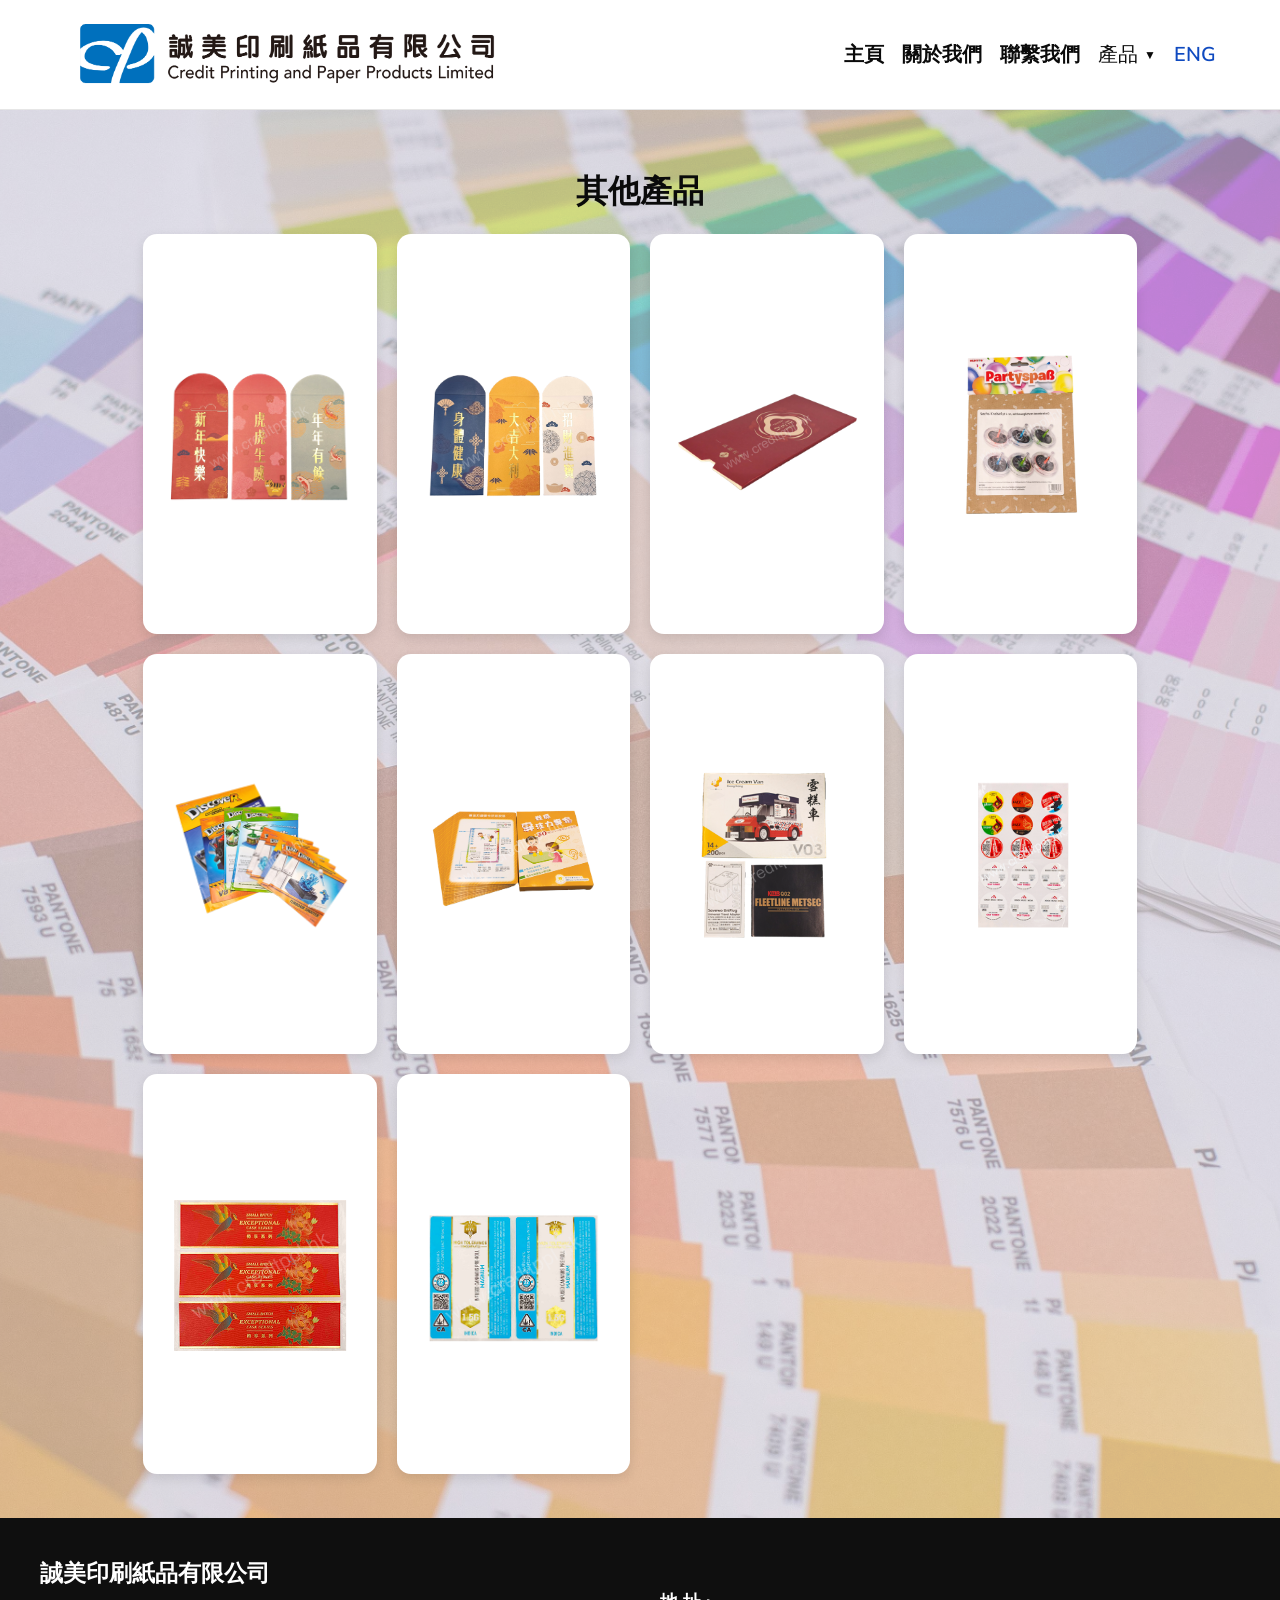
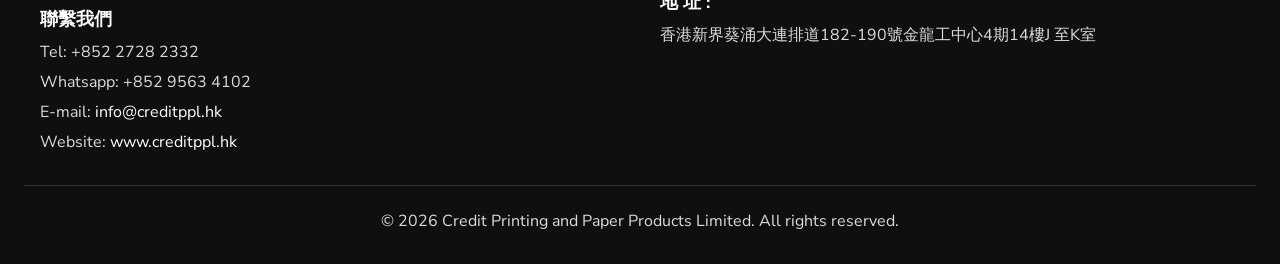
<file: other products-cn.html>
<!DOCTYPE html>
<html lang="zh-Hant">
<head>
  <meta charset="UTF-8" />
  <meta name="viewport" content="width=device-width, initial-scale=1.0" />
  <title>Other Products</title>
  <link rel="stylesheet" href="styles.css" />
  <style>
* {
  margin: 0;
  padding: 0;
  box-sizing: border-box;
}

body {
  padding-top: 150px;
}

h1 {
  text-align: center;
  padding: 20px;
}

.gallery {
  display: grid;
  grid-template-columns: repeat(auto-fit, minmax(min(100%, 220px), 1fr));
  gap: 20px;
  padding: 0 15px;
  width: 80%;
  max-width: 1160px;
  margin: 0 auto;
}

 /* .gallery-item {
  display: block;
  position: relative;
  width: calc((100% - 60px) / 3);
  aspect-ratio: 1 / 1;
  object-fit: fill;
  margin: 10px;
  cursor: pointer;
  transition: transform 0.5s ease;
}  */

.gallery-item {
  position: relative;
  width: 100%;
  object-fit: contain;
  cursor: pointer;
  transition: transform 0.5s ease;
} 

.gallery-item:hover {
  transform: scale(1.1);
}

/* The Modal (background) */
.modal {
  display: none;
  position: fixed;
  z-index: 1000;
  left: 0;
  top: 0;
  width: 100%;
  height: 100%;
  background-color: rgba(0, 0, 0, 0.8);
  align-items: center;
  justify-content: center;
  transition: opacity 0.5s ease;
}

/* Modal content (image) */
.modal-content {
  position: relative;
  width: 90%;
  height: auto;
  max-width: 90%;
  max-height: 90%;
  border-radius: 5px;
  overflow: hidden;
  animation: zoomIn 0.5s;
  object-fit: contain;
}

@keyframes zoomIn {
  from {transform: scale(0.6);}
  to {transform: scale(1);}
}

.modal.show {
  display: flex;
  opacity: 1;
}

/* Close button */
.close {
  position: absolute;
  top: 10px;
  right: 15px;
  color: #ffffff;
  font-size: 35px;
  font-weight: bold;
  cursor: pointer;
  transition: transform 0.3s;
}

/* Caption of modal image */
.caption {
  position: absolute;
  bottom: 15px;
  width: 100%;
  text-align: center;
  color: #ffffff;
  font-size: 24px;
}

</style>
</head>
<body>
  <header class="site-header">
    <div class="header-inner">
      <div class="brand">
        <img src="image/company logo.png" alt="Company Logo" class="logo" />
        <!-- <span class="brand-name">Company</span> -->
      </div>
      <nav class="nav-links">
        <a href="index-cn.html#home">主頁</a>
        <a href="index-cn.html#about">關於我們</a>
        <a href="#contact">聯繫我們</a>
        <div class="dropdown">
          <button class="dropdown-toggle" aria-expanded="false">產品</button>
          <div class="dropdown-menu">
            <a href="color box-cn.html">彩 盒</a>
            <a href="gift box-cn.html">禮品盒</a>
            <a href="paper bag-cn.html">紙 袋</a>
            <a href="lenticular-cn.html">光柵片產品</a>
            <a href="other products-cn.html">其他產品</a>
          </div>
        </div>
        <a href="index.html" class="eng-link">ENG</a>
      </nav>
      <button class="mobile-menu-toggle" aria-label="Open Menu">☰</button>
    </div>
    <div class="mobile-nav">
      <a href="index-cn.html#home">主頁</a>
        <a href="index-cn.html#about">關於我們</a>
      <a href="#contact">聯繫我們</a>
      <a href="color box-cn.html">彩 盒</a>
      <a href="gift box-cn.html">禮品盒</a>
      <a href="paper bag-cn.html">紙 袋</a>
      <a href="lenticular-cn.html">光柵片產品</a>
      <a href="other products-cn.html">其他產品</a>
      <a href="index.html" class="eng-link">ENG</a>
    </div>
  </header>

<h1>其他產品</h1>
    
<div class="gallery">
  <img src="image-other-260528/otr-ENV0001.png" alt="Other Products Envelope" class="gallery-item" onclick="openModal('modal5', 'Other Product Envelope')" width="600" height="400">
  <img src="image-other-260528/otr-ENV0002.png" alt="Other Products Envelope" class="gallery-item" onclick="openModal('modal6', 'Other Product Envelope')" width="600" height="400">
  <img src="image-other-260528/otr-ENV0003.png" alt="Other Products Envelope" class="gallery-item" onclick="openModal('modal7', 'Other Product Envelope')" width="600" height="400">
  <img src="image-other-260528/otr-ENV0004.png" alt="Other Products Envelope" class="gallery-item" onclick="openModal('modal8', 'Other Product Envelope')" width="600" height="400">
  <img src="image-other-260528/otr-IM0001.png" alt="Other Products Manual" class="gallery-item" onclick="openModal('modal9', 'Other Product Manual')" width="600" height="400">
  <img src="image-other-260528/otr-IM0002.png" alt="Other Products Manual" class="gallery-item" onclick="openModal('modal10', 'Other Product Manual')" width="600" height="400">
  <img src="image-other-260528/otr-IM0003.png" alt="Other Products Manual" class="gallery-item" onclick="openModal('modal11', 'Other Product Manual')" width="600" height="400">
  <img src="image-other-260528/otr-LB0001.png" alt="Other Products Label" class="gallery-item" onclick="openModal('modal12', 'Other Product Label')" width="600" height="400">
  <img src="image-other-260528/otr-LB0002.png" alt="Other Products Label" class="gallery-item" onclick="openModal('modal13', 'Other Product Label')" width="600" height="400">
  <img src="image-other-260528/otr-LB0003.png" alt="Other Products Label" class="gallery-item" onclick="openModal('modal14', 'Other Product Label')" width="600" height="400">
</div>

<div id="modal5" class="modal">
  <span class="close" onclick="closeModal('modal5')">&times;</span>
  <img src="image-other-260528/otr-ENV0001.png" alt="Other Product Envelope" class="modal-content" width="600" height="400">
  <div class="caption"></div>
</div>

<div id="modal6" class="modal">
  <span class="close" onclick="closeModal('modal6')">&times;</span>
  <img src="image-other-260528/otr-ENV0002.png" alt="Other Product Envelope" class="modal-content" width="600" height="400">
  <div class="caption"></div>
</div>

<div id="modal7" class="modal">
    <span class="close" onclick="closeModal('modal7')">&times;</span>
    <img src="image-other-260528/otr-ENV0003.png" alt="Other Product Envelope" class="modal-content" width="600" height="400">
    <div class="caption"></div>
</div>

<div id="modal8" class="modal">
    <span class="close" onclick="closeModal('modal8')">&times;</span>
    <img src="image-other-260528/otr-ENV0004.png" alt="Other Product Envelope" class="modal-content" width="600" height="400">
    <div class="caption"></div>
</div>

<div id="modal9" class="modal">
    <span class="close" onclick="closeModal('modal9')">&times;</span>
    <img src="image-other-260528/otr-IM0001.png" alt="Other Product Manual" class="modal-content" width="600" height="400">
    <div class="caption"></div>
</div>

<div id="modal10" class="modal">
    <span class="close" onclick="closeModal('modal10')">&times;</span>
    <img src="image-other-260528/otr-IM0002.png" alt="Other Product Manual" class="modal-content" width="600" height="400">
    <div class="caption"></div>
</div>

<div id="modal11" class="modal">
    <span class="close" onclick="closeModal('modal11')">&times;</span>
    <img src="image-other-260528/otr-IM0003.png" alt="Other Product Manual" class="modal-content" width="600" height="400">
    <div class="caption"></div>
</div>

<div id="modal12" class="modal">
    <span class="close" onclick="closeModal('modal12')">&times;</span>
    <img src="image-other-260528/otr-LB0001.png" alt="Other Product Label" class="modal-content" width="600" height="400">
    <div class="caption"></div>
</div>

<div id="modal13" class="modal">
    <span class="close" onclick="closeModal('modal13')">&times;</span>
    <img src="image-other-260528/otr-LB0002.png" alt="Other Product Label" class="modal-content" width="600" height="400">
    <div class="caption"></div>
</div>

<div id="modal14" class="modal">
    <span class="close" onclick="closeModal('modal14')">&times;</span>
    <img src="image-other-260528/otr-LB0003.png" alt="Other Product Label" class="modal-content" width="600" height="400">
    <div class="caption"></div>
</div>

<br>
<br>

  <footer id="contact" class="site-footer">
    <div class="footer-content">
      <div class="footer-left">
        <div class="footer-logo">誠美印刷紙品有限公司</div>
        <h3>聯繫我們</h3>
        <p>Tel: +852 2728 2332</p>
        <p>Whatsapp: +852 9563 4102</p>
        <p>E-mail: <a href="mailto:info@creditppl.hk">info@creditppl.hk</a></p>
        <p>Website: <a href="https://www.creditppl.hk" target="_blank">www.creditppl.hk</a></p>
      </div>
      <div class="footer-right">
        <h3>地 址 :</h3>
        <p>香港新界葵涌大連排道182-190號金龍工中心4期14樓J 至K室</p>
      </div>
    </div>
    <div class="footer-bottom">
      <p>© 2026 Credit Printing and Paper Products Limited. All rights reserved.</p>
    </div>
  </footer>

<script>
function openModal(modalId, caption) {
  let modal = document.getElementById(modalId);
  if (!modal) {
    console.warn('Modal not found:', modalId);
    return;
  }
  modal.style.display = "flex";
  modal.classList.add("show");
  let message = modal.querySelector(".caption");
  if (message) {
    message.innerText = caption;
  }
}

function closeModal(modalId) {
  let modal = document.getElementById(modalId);
  modal.classList.remove("show");
  setTimeout(function () {
    modal.style.display = "none";
    modal.querySelector(".caption").innerText = "";
  }, 300);
}

const dropdown = document.querySelector('.dropdown');
const dropdownToggle = document.querySelector('.dropdown-toggle');
const mobileMenuToggle = document.querySelector('.mobile-menu-toggle');
const mobileNav = document.querySelector('.mobile-nav');

if (dropdownToggle) {
  dropdownToggle.addEventListener('click', () => {
    dropdown.classList.toggle('open');
  });
}

if (mobileMenuToggle) {
  mobileMenuToggle.addEventListener('click', () => {
    mobileNav.classList.toggle('open');
  });
}

document.addEventListener('click', (event) => {
  if (dropdown && !dropdown.contains(event.target)) {
    dropdown.classList.remove('open');
  }
});
</script>
</body>
</html>
</file>
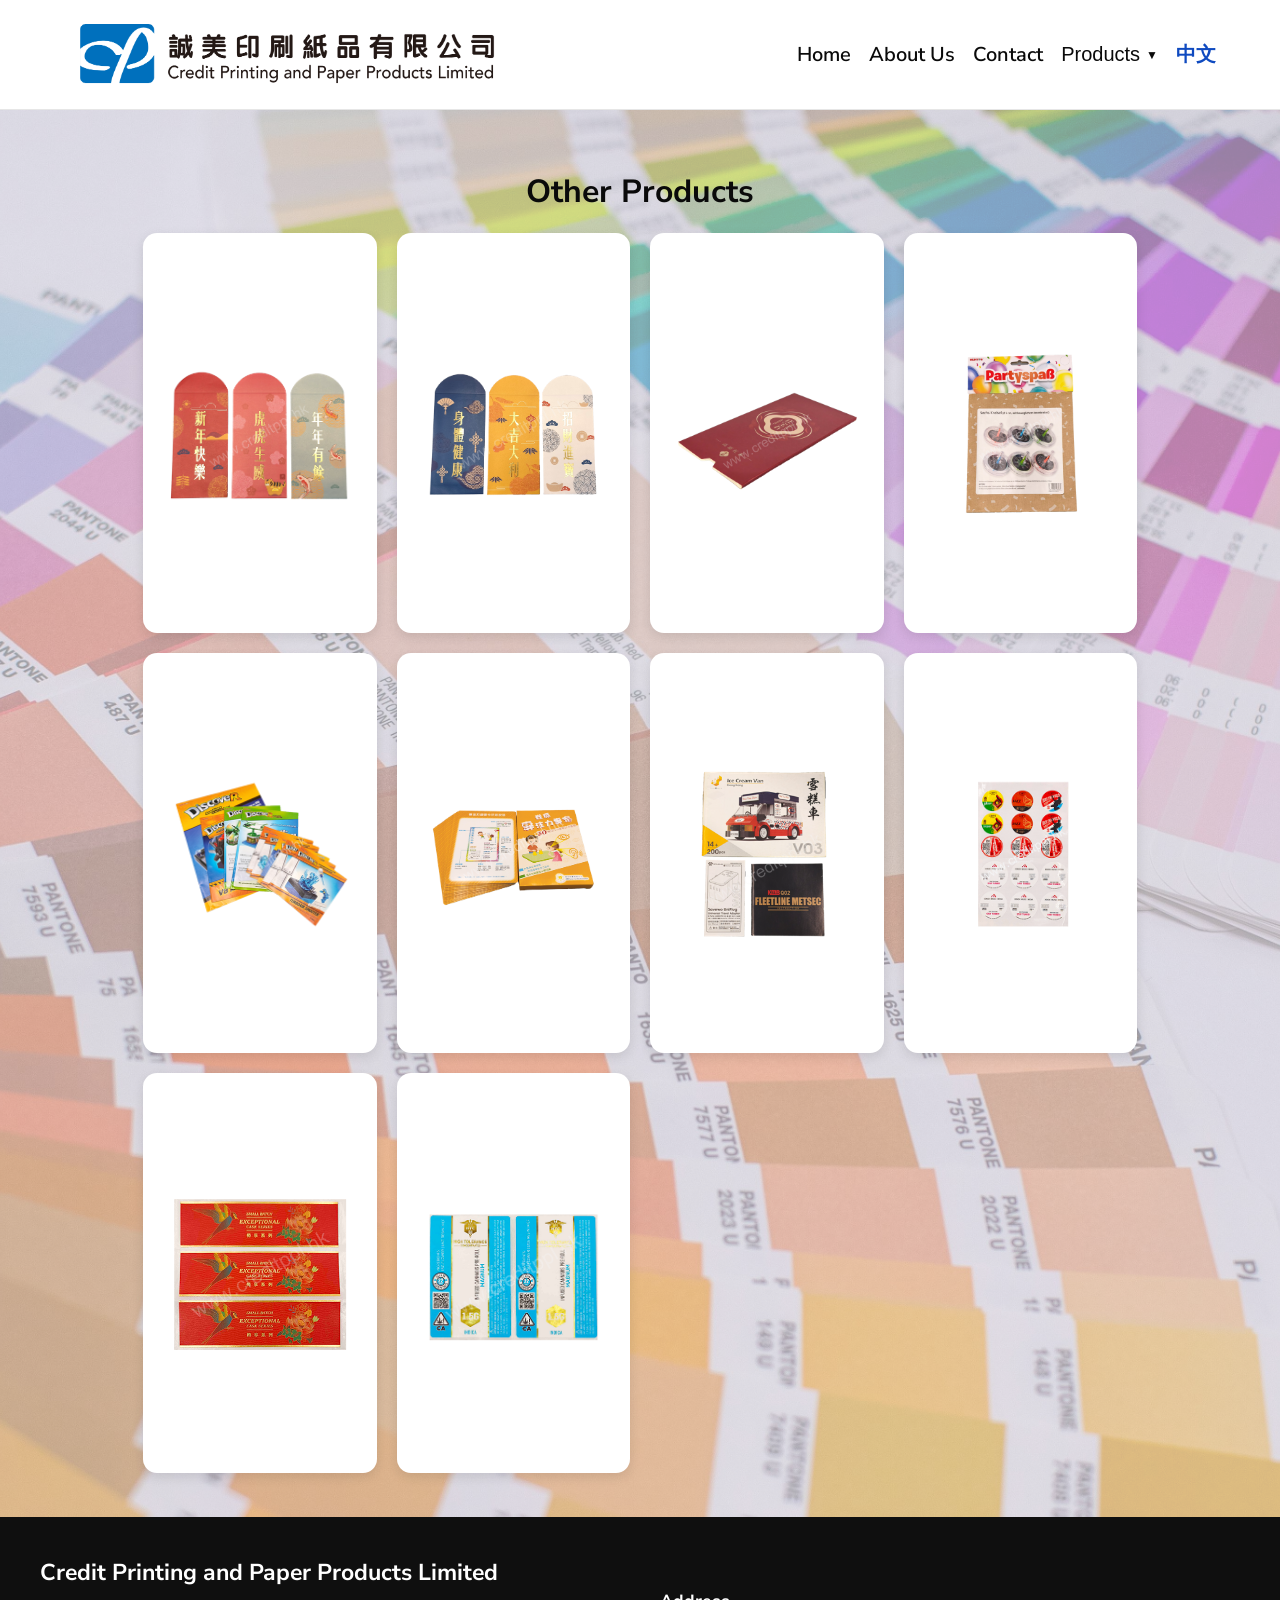
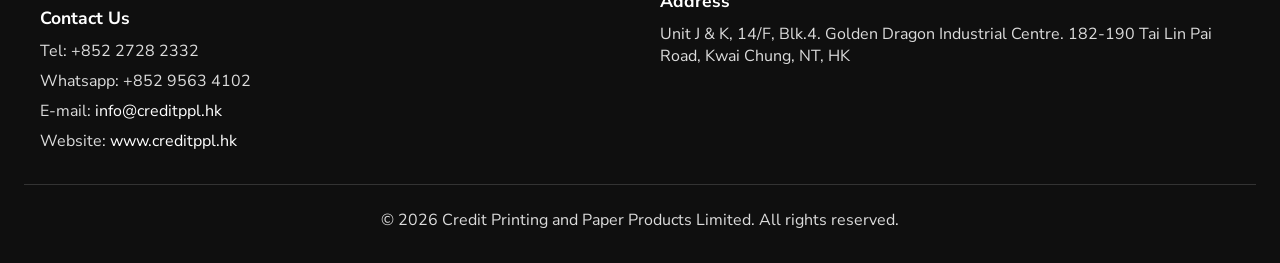
<file: other products.html>
<!DOCTYPE html>
<html lang="zh-Hant">
<head>
  <meta charset="UTF-8" />
  <meta name="viewport" content="width=device-width, initial-scale=1.0" />
  <title>Other Products</title>
  <link rel="stylesheet" href="styles.css" />
  <style>
* {
  margin: 0;
  padding: 0;
  box-sizing: border-box;
}

body {
  padding-top: 150px;
}

h1 {
  text-align: center;
  padding: 20px;
}

.gallery {
  display: grid;
  grid-template-columns: repeat(auto-fit, minmax(min(100%, 220px), 1fr));
  gap: 20px;
  padding: 0 15px;
  width: 80%;
  max-width: 1160px;
  margin: 0 auto;
}

 /* .gallery-item {
  display: block;
  position: relative;
  width: calc((100% - 60px) / 3);
  aspect-ratio: 1 / 1;
  object-fit: fill;
  margin: 10px;
  cursor: pointer;
  transition: transform 0.5s ease;
}  */

.gallery-item {
  position: relative;
  width: 100%;
  object-fit: contain;
  cursor: pointer;
  transition: transform 0.5s ease;
} 

.gallery-item:hover {
  transform: scale(1.1);
}

/* The Modal (background) */
.modal {
  display: none;
  position: fixed;
  z-index: 1000;
  left: 0;
  top: 0;
  width: 100%;
  height: 100%;
  background-color: rgba(0, 0, 0, 0.8);
  align-items: center;
  justify-content: center;
  transition: opacity 0.5s ease;
}

/* Modal content (image) */
.modal-content {
  position: relative;
  width: 90%;
  height: auto;
  max-width: 90%;
  max-height: 90%;
  border-radius: 5px;
  overflow: hidden;
  animation: zoomIn 0.5s;
  object-fit: contain;
}

.video-content {
  width: min(90vw, 405px);
  height: min(80vh, 720px);
  max-width: 90vw;
  max-height: 80vh;
  aspect-ratio: 405 / 720;
}

@keyframes zoomIn {
  from {transform: scale(0.6);}
  to {transform: scale(1);}
}

.modal.show {
  display: flex;
  opacity: 1;
}

/* Close button */
.close {
  position: absolute;
  top: 10px;
  right: 15px;
  color: #ffffff;
  font-size: 35px;
  font-weight: bold;
  cursor: pointer;
  transition: transform 0.3s;
}

/* Caption of modal image */
.caption {
  position: absolute;
  bottom: 15px;
  width: 100%;
  text-align: center;
  color: #ffffff;
  font-size: 24px;
}

</style>
</head>
<body>
  <header class="site-header">
    <div class="header-inner">
      <div class="brand">
        <img src="image/company logo.png" alt="Company Logo" class="logo" />
        <!-- <span class="brand-name">Company</span> -->
      </div>
      <nav class="nav-links">
        <a href="index.html#home">Home</a>
        <a href="index.html#about">About Us</a>
        <a href="#contact">Contact</a>
        <div class="dropdown">
          <button class="dropdown-toggle" aria-expanded="false">Products</button>
          <div class="dropdown-menu">
            <a href="color box.html">Color Boxes</a>
            <a href="gift box.html">Gift Boxes</a>
            <a href="paper bag.html">Paper Bags</a>
            <a href="lenticular.html">Lenticular Products</a>
            <a href="other products.html">Others</a>
          </div>
        </div>
        <a href="index-cn.html" class="eng-link">中文</a>
      </nav>
      <button class="mobile-menu-toggle" aria-label="Open Menu">☰</button>
    </div>
    <div class="mobile-nav">
      <a href="index.html#home">Home</a>
        <a href="index.html#about">About Us</a>
      <a href="#contact">Contact</a>
      <a href="color box.html">Color Boxes</a>
      <a href="gift box.html">Gift Boxes</a>
      <a href="paper bag.html">Paper Bags</a>
      <a href="lenticular.html">Lenticular Products</a>
      <a href="other products.html">Others</a>
      <a href="index-cn.html" class="eng-link">中文</a>
    </div>
  </header>

<h1>Other Products</h1>
    
<div class="gallery">
  <img src="image-other-260528/otr-ENV0001.png" alt="Other Products Envelope" class="gallery-item" onclick="openModal('modal5', 'Other Product Envelope')" width="600" height="400">
  <img src="image-other-260528/otr-ENV0002.png" alt="Other Products Envelope" class="gallery-item" onclick="openModal('modal6', 'Other Product Envelope')" width="600" height="400">
  <img src="image-other-260528/otr-ENV0003.png" alt="Other Products Envelope" class="gallery-item" onclick="openModal('modal7', 'Other Product Envelope')" width="600" height="400">
  <img src="image-other-260528/otr-ENV0004.png" alt="Other Products Envelope" class="gallery-item" onclick="openModal('modal8', 'Other Product Envelope')" width="600" height="400">
  <img src="image-other-260528/otr-IM0001.png" alt="Other Products Manual" class="gallery-item" onclick="openModal('modal9', 'Other Product Manual')" width="600" height="400">
  <img src="image-other-260528/otr-IM0002.png" alt="Other Products Manual" class="gallery-item" onclick="openModal('modal10', 'Other Product Manual')" width="600" height="400">
  <img src="image-other-260528/otr-IM0003.png" alt="Other Products Manual" class="gallery-item" onclick="openModal('modal11', 'Other Product Manual')" width="600" height="400">
  <img src="image-other-260528/otr-LB0001.png" alt="Other Products Label" class="gallery-item" onclick="openModal('modal12', 'Other Product Label')" width="600" height="400">
  <img src="image-other-260528/otr-LB0002.png" alt="Other Products Label" class="gallery-item" onclick="openModal('modal13', 'Other Product Label')" width="600" height="400">
  <img src="image-other-260528/otr-LB0003.png" alt="Other Products Label" class="gallery-item" onclick="openModal('modal14', 'Other Product Label')" width="600" height="400">
</div>

<div id="modal5" class="modal">
  <span class="close" onclick="closeModal('modal5')">&times;</span>
  <img src="image-other-260528/otr-ENV0001.png" alt="Other Product Envelope" class="modal-content" width="600" height="400">
  <div class="caption"></div>
</div>

<div id="modal6" class="modal">
  <span class="close" onclick="closeModal('modal6')">&times;</span>
  <img src="image-other-260528/otr-ENV0002.png" alt="Other Product Envelope" class="modal-content" width="600" height="400">
  <div class="caption"></div>
</div>

<div id="modal7" class="modal">
    <span class="close" onclick="closeModal('modal7')">&times;</span>
    <img src="image-other-260528/otr-ENV0003.png" alt="Other Product Envelope" class="modal-content" width="600" height="400">
    <div class="caption"></div>
</div>

<div id="modal8" class="modal">
    <span class="close" onclick="closeModal('modal8')">&times;</span>
    <img src="image-other-260528/otr-ENV0004.png" alt="Other Product Envelope" class="modal-content" width="600" height="400">
    <div class="caption"></div>
</div>

<div id="modal9" class="modal">
    <span class="close" onclick="closeModal('modal9')">&times;</span>
    <img src="image-other-260528/otr-IM0001.png" alt="Other Product Manual" class="modal-content" width="600" height="400">
    <div class="caption"></div>
</div>

<div id="modal10" class="modal">
    <span class="close" onclick="closeModal('modal10')">&times;</span>
    <img src="image-other-260528/otr-IM0002.png" alt="Other Product Manual" class="modal-content" width="600" height="400">
    <div class="caption"></div>
</div>

<div id="modal11" class="modal">
    <span class="close" onclick="closeModal('modal11')">&times;</span>
    <img src="image-other-260528/otr-IM0003.png" alt="Other Product Manual" class="modal-content" width="600" height="400">
    <div class="caption"></div>
</div>

<div id="modal12" class="modal">
    <span class="close" onclick="closeModal('modal12')">&times;</span>
    <img src="image-other-260528/otr-LB0001.png" alt="Other Product Label" class="modal-content" width="600" height="400">
    <div class="caption"></div>
</div>

<div id="modal13" class="modal">
    <span class="close" onclick="closeModal('modal13')">&times;</span>
    <img src="image-other-260528/otr-LB0002.png" alt="Other Product Label" class="modal-content" width="600" height="400">
    <div class="caption"></div>
</div>

<div id="modal14" class="modal">
    <span class="close" onclick="closeModal('modal14')">&times;</span>
    <img src="image-other-260528/otr-LB0003.png" alt="Other Product Label" class="modal-content" width="600" height="400">
    <div class="caption"></div>
</div>

<br>
<br>

 <footer id="contact" class="site-footer">
  <div class="footer-content">
      <div class="footer-left">
      <div class="footer-logo">Credit Printing and Paper Products Limited</div>
      <h3>Contact Us</h3>
      <p>Tel: +852 2728 2332</p>
      <p>Whatsapp: +852 9563 4102</p>
      <p>E-mail: <a href="mailto:info@creditppl.hk">info@creditppl.hk</a></p>
      <p>Website: <a href="https://www.creditppl.hk" target="_blank">www.creditppl.hk</a></p>
    </div>
    <div class="footer-right">
      <h3>Address</h3>
      <p>Unit J & K, 14/F, Blk.4. Golden Dragon Industrial Centre.
182-190 Tai Lin Pai Road, Kwai Chung, NT, HK</p>
    </div>
  </div>
  <div class="footer-bottom">
    <p>© 2026 Credit Printing and Paper Products Limited. All rights reserved.</p>
  </div>
</footer>

<script>
function openModal(modalId, caption) {
  let modal = document.getElementById(modalId);
  if (!modal) {
    console.warn('Modal not found:', modalId);
    return;
  }
  let video = modal.querySelector('iframe[data-src]');
  if (video) {
    video.src = video.dataset.src;
  }
  modal.style.display = "flex";
  modal.classList.add("show");
  let message = modal.querySelector(".caption");
  if (message) {
    message.innerText = caption;
  }
}

function closeModal(modalId) {
  let modal = document.getElementById(modalId);
  let video = modal.querySelector('iframe[data-src]');
  if (video) {
    video.src = "about:blank";
  }
  modal.classList.remove("show");
  setTimeout(function () {
    modal.style.display = "none";
    modal.querySelector(".caption").innerText = "";
  }, 300);
}

const dropdown = document.querySelector('.dropdown');
const dropdownToggle = document.querySelector('.dropdown-toggle');
const mobileMenuToggle = document.querySelector('.mobile-menu-toggle');
const mobileNav = document.querySelector('.mobile-nav');

if (dropdownToggle) {
  dropdownToggle.addEventListener('click', () => {
    dropdown.classList.toggle('open');
  });
}

if (mobileMenuToggle) {
  mobileMenuToggle.addEventListener('click', () => {
    mobileNav.classList.toggle('open');
  });
}

document.addEventListener('click', (event) => {
  if (dropdown && !dropdown.contains(event.target)) {
    dropdown.classList.remove('open');
  }
});
</script>
</body>
</html>
</file>
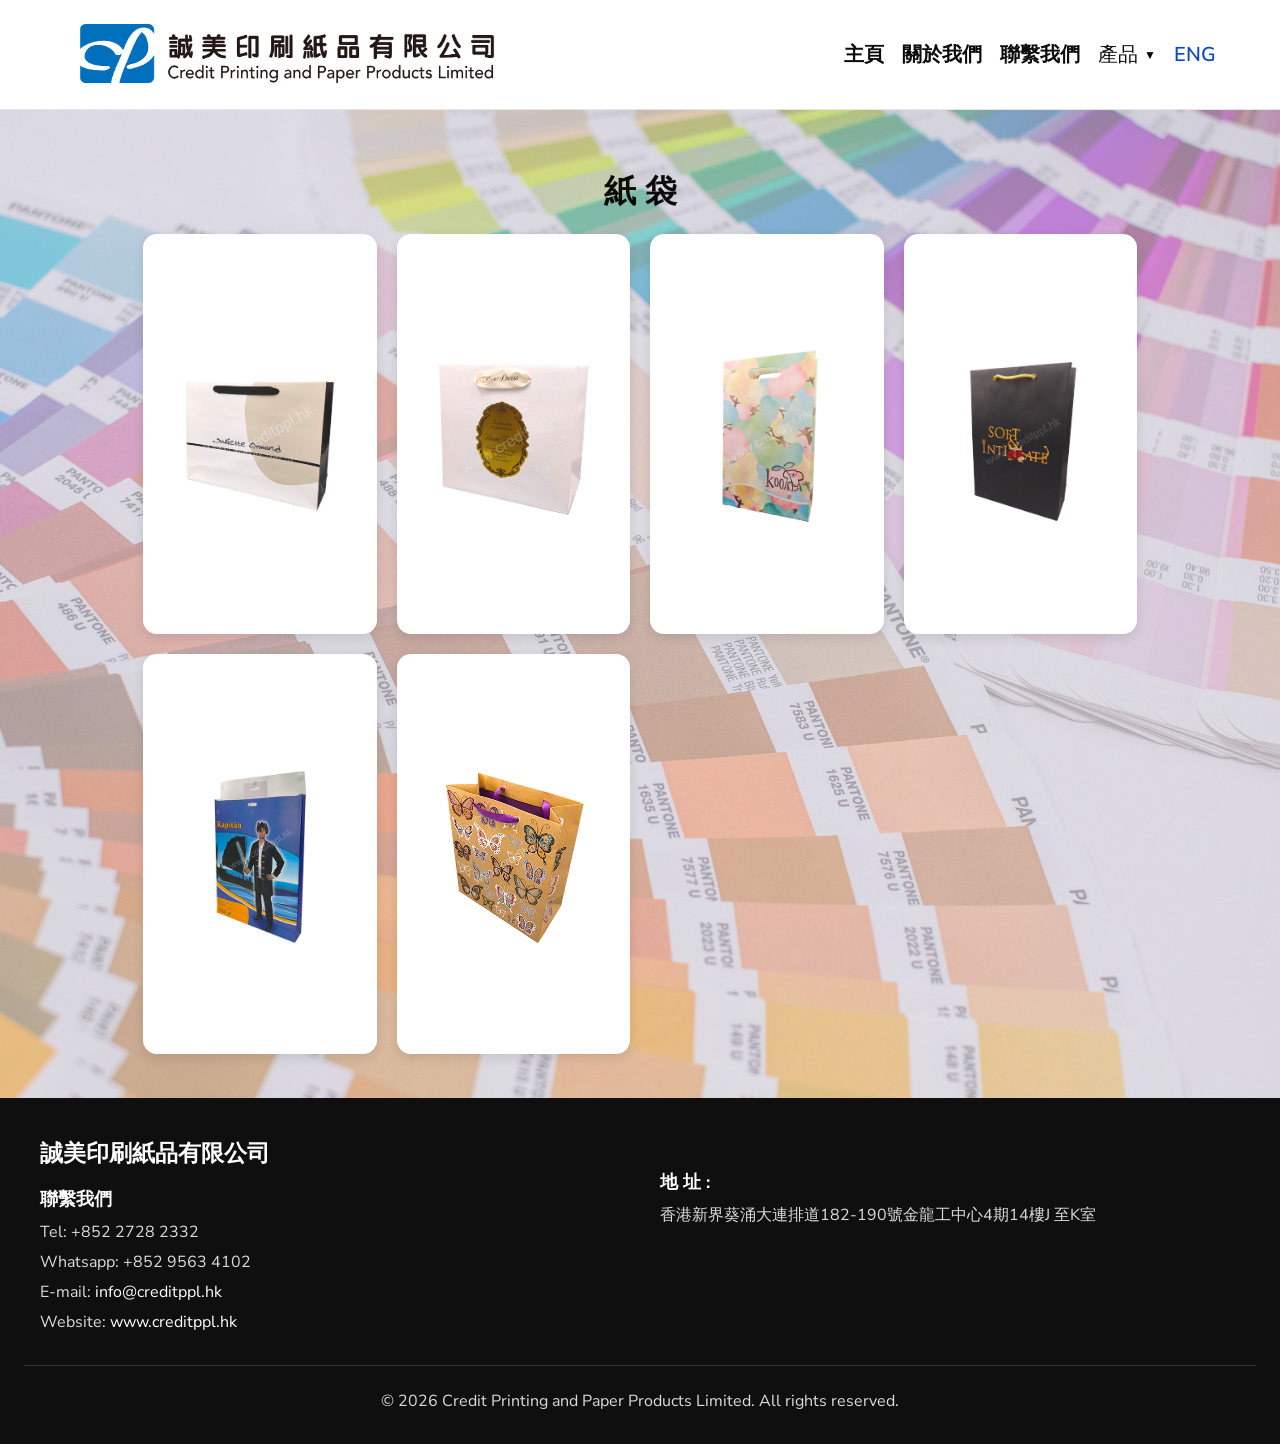
<file: paper bag-cn.html>
<!DOCTYPE html>
<html lang="zh-Hant">
<head>
  <meta charset="UTF-8" />
  <meta name="viewport" content="width=device-width, initial-scale=1.0" />
  <title>Paper Bags</title>
  <link rel="stylesheet" href="styles.css" />
  <style>
* {
  margin: 0;
  padding: 0;
  box-sizing: border-box;
}

body {
  padding-top: 150px;
}

h1 {
  text-align: center;
  padding: 20px;
}

.gallery {
  display: grid;
  grid-template-columns: repeat(auto-fit, minmax(min(100%, 220px), 1fr));
  gap: 20px;
  padding: 0 15px;
  width: 80%;
  max-width: 1160px;
  margin: 0 auto;
}

 /* .gallery-item {
  display: block;
  position: relative;
  width: calc((100% - 60px) / 3);
  aspect-ratio: 1 / 1;
  object-fit: fill;
  margin: 10px;
  cursor: pointer;
  transition: transform 0.5s ease;
}  */

.gallery-item {
  position: relative;
  width: 100%;
  object-fit: contain;
  cursor: pointer;
  transition: transform 0.5s ease;
} 

.gallery-item:hover {
  transform: scale(1.1);
}

/* The Modal (background) */
.modal {
  display: none;
  position: fixed;
  z-index: 1000;
  left: 0;
  top: 0;
  width: 100%;
  height: 100%;
  background-color: rgba(0, 0, 0, 0.8);
  align-items: center;
  justify-content: center;
  transition: opacity 0.5s ease;
}

/* Modal content (image) */
.modal-content {
  position: relative;
  width: 90%;
  height: auto;
  max-width: 90%;
  max-height: 90%;
  border-radius: 5px;
  overflow: hidden;
  animation: zoomIn 0.5s;
  object-fit: contain;
}

@keyframes zoomIn {
  from {transform: scale(0.6);}
  to {transform: scale(1);}
}

.modal.show {
  display: flex;
  opacity: 1;
}

/* Close button */
.close {
  position: absolute;
  top: 10px;
  right: 15px;
  color: #ffffff;
  font-size: 35px;
  font-weight: bold;
  cursor: pointer;
  transition: transform 0.3s;
}

/* Caption of modal image */
.caption {
  position: absolute;
  bottom: 15px;
  width: 100%;
  text-align: center;
  color: #ffffff;
  font-size: 24px;
}

</style>
</head>
<body>
  <header class="site-header">
    <div class="header-inner">
      <div class="brand">
        <img src="image/company logo.png" alt="Company Logo" class="logo" />
        <!-- <span class="brand-name">Company</span> -->
      </div>
      <nav class="nav-links">
       <a href="index-cn.html#home">主頁</a>
        <a href="index-cn.html#about">關於我們</a>
        <a href="#contact">聯繫我們</a>
        <div class="dropdown">
          <button class="dropdown-toggle" aria-expanded="false">產品</button>
          <div class="dropdown-menu">
            <a href="color box-cn.html">彩 盒</a>
            <a href="gift box-cn.html">禮品盒</a>
            <a href="paper bag-cn.html">紙 袋</a>
            <a href="lenticular-cn.html">光柵片產品</a>
            <a href="other products-cn.html">其他產品</a>
          </div>
        </div>
        <a href="index.html" class="eng-link">ENG</a>
      </nav>
      <button class="mobile-menu-toggle" aria-label="Open Menu">☰</button>
    </div>
    <div class="mobile-nav">
      <a href="index-cn.html#home">主頁</a>
        <a href="index-cn.html#about">關於我們</a>
      <a href="#contact">聯繫我們</a>
      <a href="color box-cn.html">彩 盒</a>
      <a href="gift box-cn.html">禮品盒</a>
      <a href="paper bag-cn.html">紙 袋</a>
      <a href="lenticular-cn.html">光柵片產品</a>
      <a href="other products-cn.html">其他產品</a>
      <a href="index.html" class="eng-link">ENG</a>
    </div>
  </header>

<h1>紙 袋</h1>
    
<div class="gallery">
  <img src="image-paperbag-260528/PB0001.png" alt="Paper bag 1" class="gallery-item" onclick="openModal('modal1', 'Paper Bag 1')" width="600" height="400">
  <img src="image-paperbag-260528/PB0002.png" alt="Paper bag 2" class="gallery-item" onclick="openModal('modal2', 'Paper Bag 2')" width="600" height="400">
  <img src="image-paperbag-260528/PB0003.png" alt="Paper bag 3" class="gallery-item" onclick="openModal('modal3', 'Paper Bag 3')" width="600" height="400">
  <img src="image-paperbag-260528/PB0004.png" alt="Paper bag 4" class="gallery-item" onclick="openModal('modal4', 'Paper Bag 4')" width="600" height="400">
  <img src="image-paperbag-260528/PB0005.png" alt="Paper bag 5" class="gallery-item" onclick="openModal('modal5', 'Paper Bag 5')" width="600" height="400">
  <img src="image-paperbag-260528/PB0006.png" alt="Paper bag 6" class="gallery-item" onclick="openModal('modal6', 'Paper Bag 6')" width="600" height="400">
</div>

<div id="modal1" class="modal">
  <span class="close" onclick="closeModal('modal1')">&times;</span>
  <img src="image-paperbag-260528/PB0001.png" alt="Paper Bag 1" class="modal-content" width="600" height="400">
  <div class="caption"></div>
</div>

<div id="modal2" class="modal">
  <span class="close" onclick="closeModal('modal2')">&times;</span>
  <img src="image-paperbag-260528/PB0002.png" alt="Paper Bag 2" class="modal-content" width="600" height="400">
  <div class="caption"></div>
</div>

<div id="modal3" class="modal">
  <span class="close" onclick="closeModal('modal3')">&times;</span>
  <img src="image-paperbag-260528/PB0003.png" alt="Paper Bag 3" class="modal-content" width="600" height="400">
  <div class="caption"></div>
</div>

<div id="modal4" class="modal">
  <span class="close" onclick="closeModal('modal4')">&times;</span>
  <img src="image-paperbag-260528/PB0004.png" alt="Paper Bag 4" class="modal-content" width="600" height="400">
  <div class="caption"></div>
</div>

<div id="modal5" class="modal">
  <span class="close" onclick="closeModal('modal5')">&times;</span>
  <img src="image-paperbag-260528/PB0005.png" alt="Paper Bag 5" class="modal-content" width="600" height="400">
  <div class="caption"></div>
</div>

<div id="modal6" class="modal">
  <span class="close" onclick="closeModal('modal6')">&times;</span>
  <img src="image-paperbag-260528/PB0006.png" alt="Paper Bag 6" class="modal-content" width="600" height="400">
  <div class="caption"></div>
</div>

<br>
<br>

  <footer id="contact" class="site-footer">
    <div class="footer-content">
      <div class="footer-left">
        <div class="footer-logo">誠美印刷紙品有限公司</div>
        <h3>聯繫我們</h3>
        <p>Tel: +852 2728 2332</p>
        <p>Whatsapp: +852 9563 4102</p>
        <p>E-mail: <a href="mailto:info@creditppl.hk">info@creditppl.hk</a></p>
        <p>Website: <a href="https://www.creditppl.hk" target="_blank">www.creditppl.hk</a></p>
      </div>
      <div class="footer-right">
        <h3>地 址 :</h3>
        <p>香港新界葵涌大連排道182-190號金龍工中心4期14樓J 至K室</p>
      </div>
    </div>
    <div class="footer-bottom">
      <p>© 2026 Credit Printing and Paper Products Limited. All rights reserved.</p>
    </div>
  </footer>

<script>
function openModal(modalId, caption) {
  let modal = document.getElementById(modalId);
  modal.style.display = "flex";
  modal.classList.add("show");
  let message = modal.querySelector(".caption");
  message.innerText = caption;
}

function closeModal(modalId) {
  let modal = document.getElementById(modalId);
  modal.classList.remove("show");
  setTimeout(function () {
    modal.style.display = "none";
    modal.querySelector(".caption").innerText = "";
  }, 300);
}

const dropdown = document.querySelector('.dropdown');
const dropdownToggle = document.querySelector('.dropdown-toggle');
const mobileMenuToggle = document.querySelector('.mobile-menu-toggle');
const mobileNav = document.querySelector('.mobile-nav');

if (dropdownToggle) {
  dropdownToggle.addEventListener('click', () => {
    dropdown.classList.toggle('open');
  });
}

if (mobileMenuToggle) {
  mobileMenuToggle.addEventListener('click', () => {
    mobileNav.classList.toggle('open');
  });
}

document.addEventListener('click', (event) => {
  if (dropdown && !dropdown.contains(event.target)) {
    dropdown.classList.remove('open');
  }
});
</script>
</body>
</html>
</file>
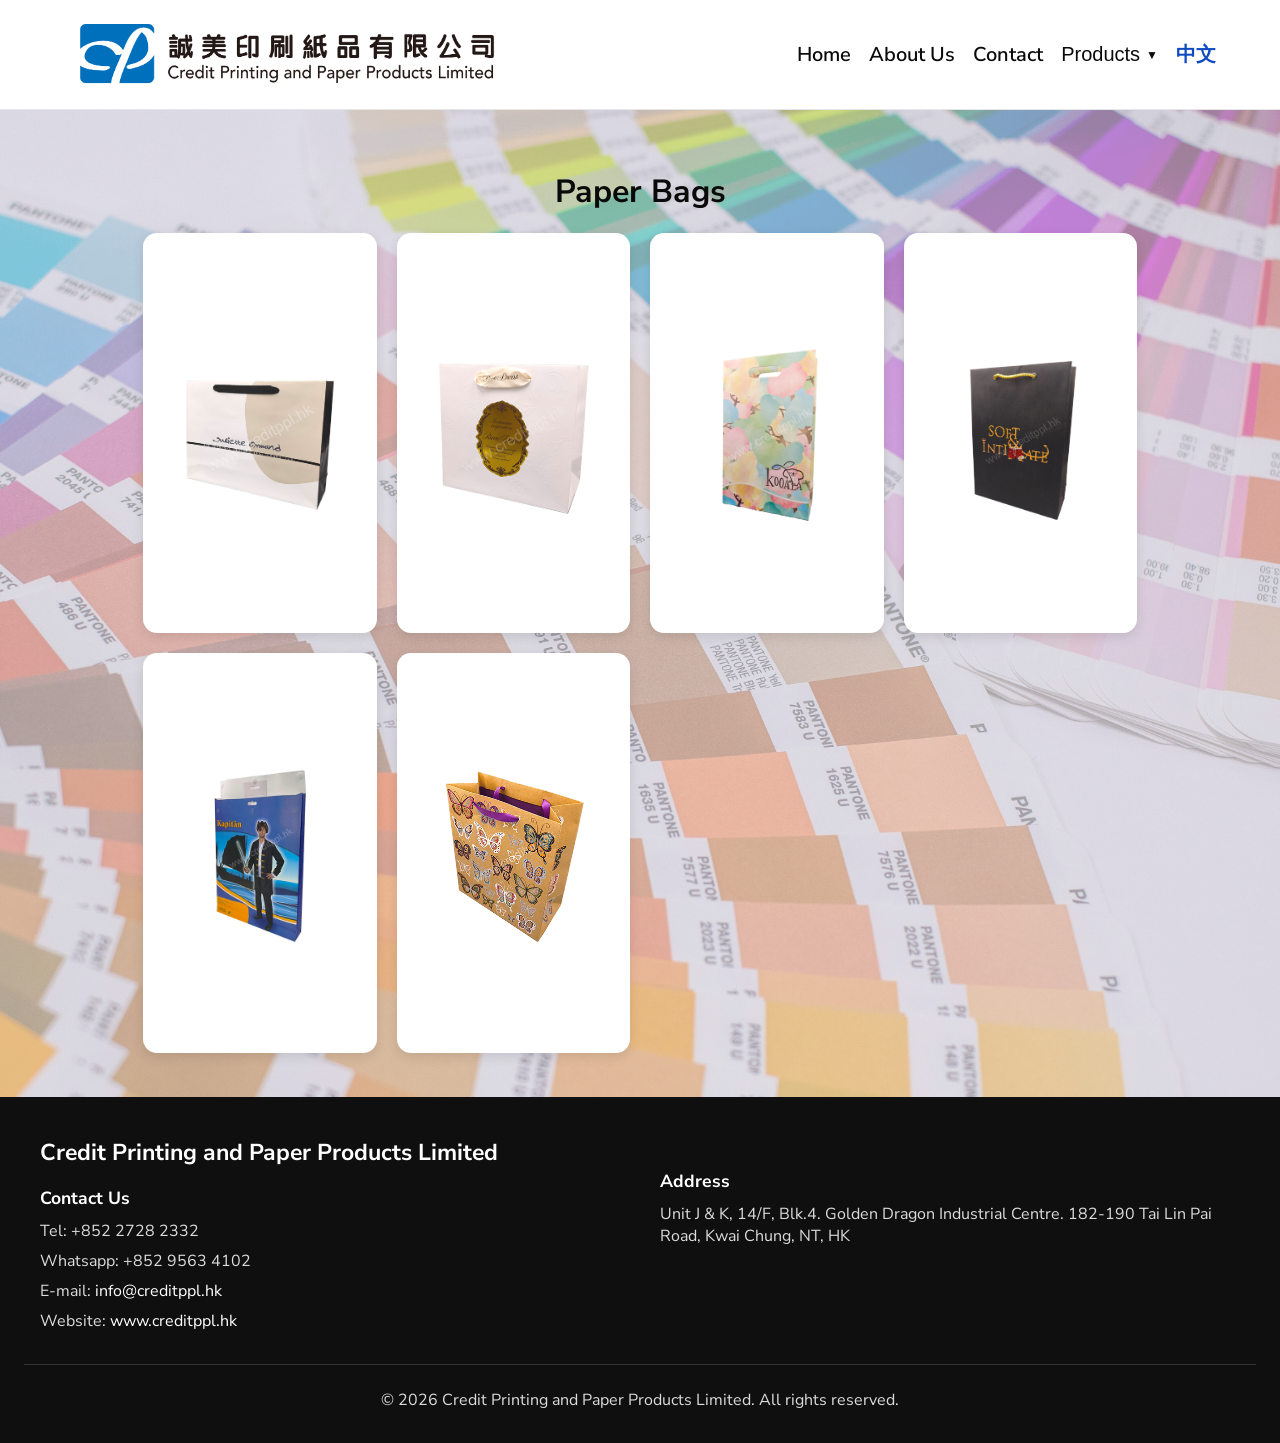
<file: paper bag.html>
<!DOCTYPE html>
<html lang="zh-Hant">
<head>
  <meta charset="UTF-8" />
  <meta name="viewport" content="width=device-width, initial-scale=1.0" />
  <title>Paper Bags</title>
  <link rel="stylesheet" href="styles.css" />
  <style>
* {
  margin: 0;
  padding: 0;
  box-sizing: border-box;
}

body {
  padding-top: 150px;
}

h1 {
  text-align: center;
  padding: 20px;
}

.gallery {
  display: grid;
  grid-template-columns: repeat(auto-fit, minmax(min(100%, 220px), 1fr));
  gap: 20px;
  padding: 0 15px;
  width: 80%;
  max-width: 1160px;
  margin: 0 auto;
}

 /* .gallery-item {
  display: block;
  position: relative;
  width: calc((100% - 60px) / 3);
  aspect-ratio: 1 / 1;
  object-fit: fill;
  margin: 10px;
  cursor: pointer;
  transition: transform 0.5s ease;
}  */

.gallery-item {
  position: relative;
  width: 100%;
  object-fit: contain;
  cursor: pointer;
  transition: transform 0.5s ease;
} 

.gallery-item:hover {
  transform: scale(1.1);
}

/* The Modal (background) */
.modal {
  display: none;
  position: fixed;
  z-index: 1000;
  left: 0;
  top: 0;
  width: 100%;
  height: 100%;
  background-color: rgba(0, 0, 0, 0.8);
  align-items: center;
  justify-content: center;
  transition: opacity 0.5s ease;
}

/* Modal content (image) */
.modal-content {
  position: relative;
  width: 90%;
  height: auto;
  max-width: 90%;
  max-height: 90%;
  border-radius: 5px;
  overflow: hidden;
  animation: zoomIn 0.5s;
  object-fit: contain;
}

@keyframes zoomIn {
  from {transform: scale(0.6);}
  to {transform: scale(1);}
}

.modal.show {
  display: flex;
  opacity: 1;
}

/* Close button */
.close {
  position: absolute;
  top: 10px;
  right: 15px;
  color: #ffffff;
  font-size: 35px;
  font-weight: bold;
  cursor: pointer;
  transition: transform 0.3s;
}

/* Caption of modal image */
.caption {
  position: absolute;
  bottom: 15px;
  width: 100%;
  text-align: center;
  color: #ffffff;
  font-size: 24px;
}

</style>
</head>
<body>
  <header class="site-header">
    <div class="header-inner">
      <div class="brand">
        <img src="image/company logo.png" alt="Company Logo" class="logo" />
        <!-- <span class="brand-name">Company</span> -->
      </div>
      <nav class="nav-links">
        <a href="index.html#home">Home</a>
        <a href="index.html#about">About Us</a>
        <a href="#contact">Contact</a>
        <div class="dropdown">
          <button class="dropdown-toggle" aria-expanded="false">Products</button>
          <div class="dropdown-menu">
            <a href="color box.html">Color Boxes</a>
            <a href="gift box.html">Gift Boxes</a>
            <a href="paper bag.html">Paper Bags</a>
            <a href="lenticular.html">Lenticular Products</a>
            <a href="other products.html">Others</a>
          </div>
        </div>
        <a href="index-cn.html" class="eng-link">中文</a>
      </nav>
      <button class="mobile-menu-toggle" aria-label="Open Menu">☰</button>
    </div>
    <div class="mobile-nav">
      <a href="index.html#home">Home</a>
        <a href="index.html#about">About Us</a>
      <a href="#contact">Contact</a>
      <a href="color box.html">Color Boxes</a>
      <a href="gift box.html">Gift Boxes</a>
      <a href="paper bag.html">Paper Bags</a>
      <a href="lenticular.html">Lenticular Products</a>
      <a href="other products.html">Others</a>
      <a href="index-cn.html" class="eng-link">中文</a>
    </div>
  </header>

<h1>Paper Bags</h1>
    
<div class="gallery">
  <img src="image-paperbag-260528/PB0001.png" alt="Paper bag 1" class="gallery-item" onclick="openModal('modal1', 'Paper Bag 1')" width="600" height="400">
  <img src="image-paperbag-260528/PB0002.png" alt="Paper bag 2" class="gallery-item" onclick="openModal('modal2', 'Paper Bag 2')" width="600" height="400">
  <img src="image-paperbag-260528/PB0003.png" alt="Paper bag 3" class="gallery-item" onclick="openModal('modal3', 'Paper Bag 3')" width="600" height="400">
  <img src="image-paperbag-260528/PB0004.png" alt="Paper bag 4" class="gallery-item" onclick="openModal('modal4', 'Paper Bag 4')" width="600" height="400">
  <img src="image-paperbag-260528/PB0005.png" alt="Paper bag 5" class="gallery-item" onclick="openModal('modal5', 'Paper Bag 5')" width="600" height="400">
  <img src="image-paperbag-260528/PB0006.png" alt="Paper bag 6" class="gallery-item" onclick="openModal('modal6', 'Paper Bag 6')" width="600" height="400">
</div>

<div id="modal1" class="modal">
  <span class="close" onclick="closeModal('modal1')">&times;</span>
  <img src="image-paperbag-260528/PB0001.png" alt="Paper Bag 1" class="modal-content" width="600" height="400">
  <div class="caption"></div>
</div>

<div id="modal2" class="modal">
  <span class="close" onclick="closeModal('modal2')">&times;</span>
  <img src="image-paperbag-260528/PB0002.png" alt="Paper Bag 2" class="modal-content" width="600" height="400">
  <div class="caption"></div>
</div>

<div id="modal3" class="modal">
  <span class="close" onclick="closeModal('modal3')">&times;</span>
  <img src="image-paperbag-260528/PB0003.png" alt="Paper Bag 3" class="modal-content" width="600" height="400">
  <div class="caption"></div>
</div>

<div id="modal4" class="modal">
  <span class="close" onclick="closeModal('modal4')">&times;</span>
  <img src="image-paperbag-260528/PB0004.png" alt="Paper Bag 4" class="modal-content" width="600" height="400">
  <div class="caption"></div>
</div>

<div id="modal5" class="modal">
  <span class="close" onclick="closeModal('modal5')">&times;</span>
  <img src="image-paperbag-260528/PB0005.png" alt="Paper Bag 5" class="modal-content" width="600" height="400">
  <div class="caption"></div>
</div>

<div id="modal6" class="modal">
  <span class="close" onclick="closeModal('modal6')">&times;</span>
  <img src="image-paperbag-260528/PB0006.png" alt="Paper Bag 6" class="modal-content" width="600" height="400">
  <div class="caption"></div>
</div>

<br>
<br>

 <footer id="contact" class="site-footer">
  <div class="footer-content">
      <div class="footer-left">
      <div class="footer-logo">Credit Printing and Paper Products Limited</div>
      <h3>Contact Us</h3>
      <p>Tel: +852 2728 2332</p>
      <p>Whatsapp: +852 9563 4102</p>
      <p>E-mail: <a href="mailto:info@creditppl.hk">info@creditppl.hk</a></p>
      <p>Website: <a href="https://www.creditppl.hk" target="_blank">www.creditppl.hk</a></p>
    </div>
    <div class="footer-right">
      <h3>Address</h3>
      <p>Unit J & K, 14/F, Blk.4. Golden Dragon Industrial Centre.
182-190 Tai Lin Pai Road, Kwai Chung, NT, HK</p>
    </div>
  </div>
  <div class="footer-bottom">
    <p>© 2026 Credit Printing and Paper Products Limited. All rights reserved.</p>
  </div>
</footer>

<script>
function openModal(modalId, caption) {
  let modal = document.getElementById(modalId);
  modal.style.display = "flex";
  modal.classList.add("show");
  let message = modal.querySelector(".caption");
  message.innerText = caption;
}

function closeModal(modalId) {
  let modal = document.getElementById(modalId);
  modal.classList.remove("show");
  setTimeout(function () {
    modal.style.display = "none";
    modal.querySelector(".caption").innerText = "";
  }, 300);
}

const dropdown = document.querySelector('.dropdown');
const dropdownToggle = document.querySelector('.dropdown-toggle');
const mobileMenuToggle = document.querySelector('.mobile-menu-toggle');
const mobileNav = document.querySelector('.mobile-nav');

if (dropdownToggle) {
  dropdownToggle.addEventListener('click', () => {
    dropdown.classList.toggle('open');
  });
}

if (mobileMenuToggle) {
  mobileMenuToggle.addEventListener('click', () => {
    mobileNav.classList.toggle('open');
  });
}

document.addEventListener('click', (event) => {
  if (dropdown && !dropdown.contains(event.target)) {
    dropdown.classList.remove('open');
  }
});
</script>
</body>
</html>
</file>
<file: styles.css>
@import url('https://fonts.googleapis.com/css2?family=Nunito+Sans:ital,opsz,wght@0,6..12,200..1000;1,6..12,200..1000&family=Quicksand:wght@300..700&display=swap');

:root {
  --header-height: 110px;
  --white: #ffffff;
  --dark: #0f0f0f;
  --text: #0a0a0a;
  --muted: #666666;
  --accent: #0c71c3;
  --nav-link-blue: #0f4ac0;
  --nav-link-blue-active: #4f8de2;
}

* {
  box-sizing: border-box;
}

body {
  margin: 0;
  font-family: 'Nunito Sans', 'Quicksand', 'STHeiti', '微軟正黑體', 'Microsoft JhengHei', 'Heiti SC', sans-serif;
  color: var(--text);
  background: linear-gradient(rgba(255, 255, 255, 0.5), rgba(255, 255, 255, 0.5)),
    url("image/background-pantone.jpg") center/cover no-repeat;
}

.site-header {
  position: fixed;
  top: 0;
  left: 0;
  width: 100%;
  height: var(--header-height);
  background: var(--white);
  z-index: 1000;
  border-bottom: 1px solid #e6e6e6;
}

.header-inner {
  max-width: 1200px;
  margin: 0 auto;
  height: 100%;
  display: flex;
  align-items: center;
  justify-content: space-between;
  padding: 0 24px;
}

.brand {
  display: flex;
  align-items: center;
  gap: 12px;
}

.logo {
  width: 450px;
  height: auto;
  object-fit: contain;
}

.brand-name {
  font-size: 1.75rem;
  font-weight: 700;
}

.nav-links {
  display: flex;
  align-items: center;
  gap: 18px;
  flex: 1;
  justify-content: flex-end;
  min-width: 420px;
  max-width: 760px;
}

.nav-links a {
  color: var(--text);
  text-decoration: none;
  font-weight: 600;
  font-size: 1.25rem;
  background: transparent;
  border: none;
  cursor: pointer;
}

.nav-links a.eng-link {
  color: var(--nav-link-blue);
}

.nav-links a.eng-link:active {
  color: var(--nav-link-blue-active);
}

.nav-links a.eng-link:focus-visible,
.nav-links a.eng-link:hover {
  color: var(--nav-link-blue-active);
}

.mobile-nav a.eng-link {
  color: var(--nav-link-blue);
}

.mobile-nav a.eng-link:active,
.mobile-nav a.eng-link:focus-visible,
.mobile-nav a.eng-link:hover {
  color: var(--nav-link-blue-active);
}

.dropdown-toggle {
  color: var(--text);
  text-decoration: none;
  font-weight: 400;
  font-size: 1.25rem;
  background: transparent;
  border: none;
  cursor: pointer;
  display: flex;
  align-items: center;
  gap: 6px;
}

.dropdown-toggle::after {
  content: '▼';
  font-size: 0.75rem;
}

.dropdown {
  position: relative;
}

.dropdown-menu {
  display: none;
  position: absolute;
  right: 0;
  top: 100%;
  background: var(--white);
  min-width: 180px;
  box-shadow: 0 10px 30px rgba(0, 0, 0, 0.12);
  border: 1px solid #ddd;
  border-radius: 6px;
  overflow: hidden;
  margin-top: 12px;
  z-index: 2000;
}

.dropdown-menu a {
  display: block;
  padding: 12px 16px;
  color: var(--text);
  text-decoration: none;
  font-weight: 500;
}

.dropdown-menu a:hover {
  background: #f4f4f4;
}

.dropdown.open .dropdown-menu {
  display: block;
}

.mobile-menu-toggle {
  display: none;
  font-size: 1.8rem;
  border: none;
  background: transparent;
  cursor: pointer;
}

.mobile-nav {
  display: none;
  flex-direction: column;
  background: var(--white);
  position: absolute;
  left: 0;
  right: 0;
  top: var(--header-height);
  border-bottom: 1px solid #e6e6e6;
  padding: 16px 24px;
  gap: 10px;
}

.mobile-nav a {
  color: var(--text);
  text-decoration: none;
  font-weight: 600;
}

.hero-carousel {
  padding-top: var(--header-height);
}

.carousel {
  position: relative;
  height: 500px;
  overflow: hidden;
  width: 100%;
  max-width: 1200px;
  margin: 0 auto;
}

.slide {
  position: absolute;
  inset: 0;
  background-size: cover;
  background-position: center;
  opacity: 0;
  transition: opacity 0.8s ease;
}

.slide.active {
  opacity: 1;
}

.slide-caption {
  position: absolute;
  inset: 0;
  display: flex;
  align-items: center;
  justify-content: center;
  text-align: center;
  background: rgba(0, 0, 0, 0.28);
}

.slide-caption h1 {
  color: #ffffff;
  font-size: clamp(2rem, 4vw, 4rem);
  margin: 0;
  padding: 0 16px;
}

.typewriter-heading span.is-typing::after {
  content: '|';
  animation: typewriter-caret 0.8s steps(1) infinite;
}

@keyframes typewriter-caret {
  50% {
    opacity: 0;
  }
}

@media (prefers-reduced-motion: reduce) {
  .typewriter-heading span.is-typing::after {
    animation: none;
  }
}

.carousel-controls {
  position: absolute;
  top: 50%;
  left: 0;
  right: 0;
  display: flex;
  justify-content: space-between;
  transform: translateY(-50%);
  pointer-events: none;
}

.carousel-controls button {
  pointer-events: all;
  border: none;
  background: rgba(255, 255, 255, 0.75);
  color: var(--dark);
  width: 48px;
  height: 48px;
  border-radius: 50%;
  cursor: pointer;
  font-size: 1.6rem;
  margin: 0 16px;
}

.gallery-section {
  max-width: 1200px;
  margin: 40px auto 80px;
  padding: 0 24px;
}

.gallery-header {
  display: flex;
  align-items: center;
  justify-content: space-between;
  gap: 16px;
  margin-bottom: 20px;
}

.gallery-section h2 {
  font-size: 2rem;
  margin: 0;
}

.gallery-nav {
  display: flex;
  align-items: center;
  gap: 10px;
}

.gallery-nav button {
  width: 44px;
  height: 44px;
  border: none;
  border-radius: 50%;
  background: #fff;
  color: #000;
  font-size: 1.8rem;
  line-height: 1;
  cursor: pointer;
  box-shadow: 0 8px 18px rgba(15, 85, 145, 0.18);
  transition: transform 0.2s ease, opacity 0.2s ease;
}

.gallery-nav button:hover,
.gallery-nav button:focus-visible {
  transform: translateY(-2px);
  opacity: 0.96;
}

.gallery-nav button:disabled {
  opacity: 0.45;
  cursor: not-allowed;
  transform: none;
}

.gallery-slider {
  overflow: hidden;
  position: relative;
  touch-action: pan-y;
  overscroll-behavior-x: contain;
  user-select: none;
  -webkit-user-select: none;
}

.gallery-track {
  display: flex;
  gap: 20px;
  width: max-content;
  transition: transform 0.35s ease;
  will-change: transform;
}

.gallery-slider.is-dragging .gallery-track {
  transition: none;
}

.gallery-item {
  flex: 0 0 clamp(210px, 22vw, 260px);
  width: clamp(210px, 22vw, 260px);
  min-height: 400px;
  display: flex;
  flex-direction: column;
  align-items: center;
  justify-content: center;
  text-align: center;
  padding: 16px;
  border-radius: 14px;
  background: #ffffff;
  box-shadow: 0 4px 12px rgba(0, 0, 0, 0.1);
  transition: transform 0.25s ease, box-shadow 0.25s ease;
  cursor: pointer;
  position: relative;
  touch-action: pan-y;
}

.about-section {
  max-width: 1200px;
  margin: 40px auto;
  padding: 40px 24px;
  background: url("image/pexels-artempodrez-7048040-new.jpg") center/cover no-repeat;
  border-radius: 20px;
  scroll-margin-top: calc(var(--header-height) + 20px);
}

.about-content {
  max-width: 1200px;
  margin: 0 auto;
}

.about-section h1 {
  font-size: 2rem;
  margin-bottom: 20px;
}

.about-section p {
  line-height: 1.8;
  font-size: 1.1rem;
  color: #222222;
  margin: 0;
}

.gallery-item {
  background: #ffffff;
  border-radius: 14px;
  overflow: hidden;
  min-height: 400px;
  display: flex;
  flex-direction: column;
  align-items: center;
  justify-content: center;
  text-align: center;
  padding: 16px;
  box-shadow: 0 4px 12px rgba(0, 0, 0, 0.1);
  transition: transform 0.25s ease, box-shadow 0.25s ease;
  cursor: pointer;
  position: relative;
  touch-action: pan-y;
}

.gallery-item::after {
  position: absolute;
  inset: 0;
  display: flex;
  align-items: flex-end;
  justify-content: center;
  padding-bottom: 24px;
  color: #ffffff;
  font-weight: 700;
  opacity: 0;
  transition: opacity 0.25s ease;
  background: linear-gradient(to top, rgba(12, 113, 195, 0.72), transparent 50%);
  z-index: 0;
  pointer-events: none;
}

.gallery-item:hover,
.gallery-item.active,
.gallery-item:active,
.gallery-item:focus-within {
  transform: translateY(-10px) scale(1.02);
  box-shadow: 0 16px 30px rgba(0, 0, 0, 0.18);
  background: radial-gradient(circle at center, rgba(255, 255, 255, 1) 0%, rgba(235, 245, 255, 0.95) 40%, rgba(54, 116, 116, 0.95) 100%);
}

.gallery-item:hover::after,
.gallery-item.active::after,
.gallery-item:active::after,
.gallery-item:focus-within::after {
  opacity: 1;
}

.gallery-item img {
  width: 100%;
  height: 300px;
  object-fit: contain;
  margin-bottom: 16px;
  transition: transform 0.35s ease;
  position: relative;
  z-index: 1;
}

.gallery-item.active img,
.gallery-item:active img,
.gallery-item:focus-within img {
  transform: scale(1.05);
}

.gallery-item.active p,
.gallery-item:active p,
.gallery-item:focus-within p {
  color: var(--nav-link-blue);
}

.gallery-item:hover img,
.gallery-item:focus-within img {
  transform: scale(1.05);
}

.gallery-item p {
  margin: 0;
  font-size: 1.1rem;
  font-weight: 700;
  position: relative;
  z-index: 1;
  transition: color 0.25s ease;
}

.gallery-item:hover p,
.gallery-item:focus-within p {
  color: var(--nav-link-blue);
}

.site-footer {
  background: var(--dark);
  color: var(--white);
  padding: 40px 24px 24px;
}

.footer-content {
  display: flex;
  flex-wrap: wrap;
  align-items: flex-start;
  justify-content: space-between;
  gap: 40px;
  max-width: 1200px;
  margin: 0 auto;
}

.footer-left,
.footer-right {
  flex: 1 1 45%;
  min-width: 280px;
}

.footer-right {
  margin-top: 24px;
}

.footer-logo {
  font-size: 23px;
  font-weight: 700;
  margin-bottom: 18px;
}

.site-footer h3 {
  margin: 8px 0 10px;
  font-size: 1.1rem;
}

.site-footer p {
  margin: 8px 0;
  color: #dcdcdc;
}

.site-footer a[href^="mailto:"] {
  color: var(--white);
  text-decoration: none;
}
.site-footer a[href^="mailto:"]:hover,
.site-footer a[href^="mailto:"]:focus {
  color: var(--white);
  text-decoration: none;
}

/* Footer website link: default white, clicked/visited -> light blue */
.site-footer a[href*="creditppl.hk"] {
  color: var(--white);
  text-decoration: none;
}
.site-footer a[href*="creditppl.hk"]:hover,
.site-footer a[href*="creditppl.hk"]:focus,
.site-footer a[href*="creditppl.hk"]:active {
  color: #8fcfff;
}
.site-footer a[href*="creditppl.hk"]:visited {
  color: #8fcfff;
}

.footer-bottom {
  border-top: 1px solid #333;
  padding-top: 16px;
  margin-top: 24px;
  text-align: center;
}

@media (max-width: 960px) {
  .header-inner {
    padding: 0 16px;
  }

  .logo {
    width: min(320px, 30vw);
  }

  .gallery-item {
    flex-basis: clamp(200px, 38vw, 260px);
    width: clamp(200px, 38vw, 260px);
  }
}

@media (max-width: 720px) {
  .nav-links {
    display: none;
  }

  .header-inner {
    flex-wrap: wrap;
    justify-content: space-between;
    align-items: center;
  }

  .brand {
    width: 100%;
  }

  .logo {
    width: 100%;
    max-width: 100%;
    height: auto;
  }

  .mobile-menu-toggle {
    display: block;
    order: 1;
    margin: 12px 0 0;
    align-self: flex-end;
  }

  .gallery-header {
    margin-bottom: 14px;
  }

  .gallery-section h2 {
    font-size: 1.7rem;
  }

  .gallery-item {
    flex-basis: 75vw;
    width: 75vw;
    min-height: 320px;
  }

  .gallery-item img {
    height: 220px;
  }

  .footer-content {
    flex-direction: column;
  }

  .mobile-nav {
    display: none;
  }

  .mobile-nav.open {
    display: flex;
  }
}
</file>
